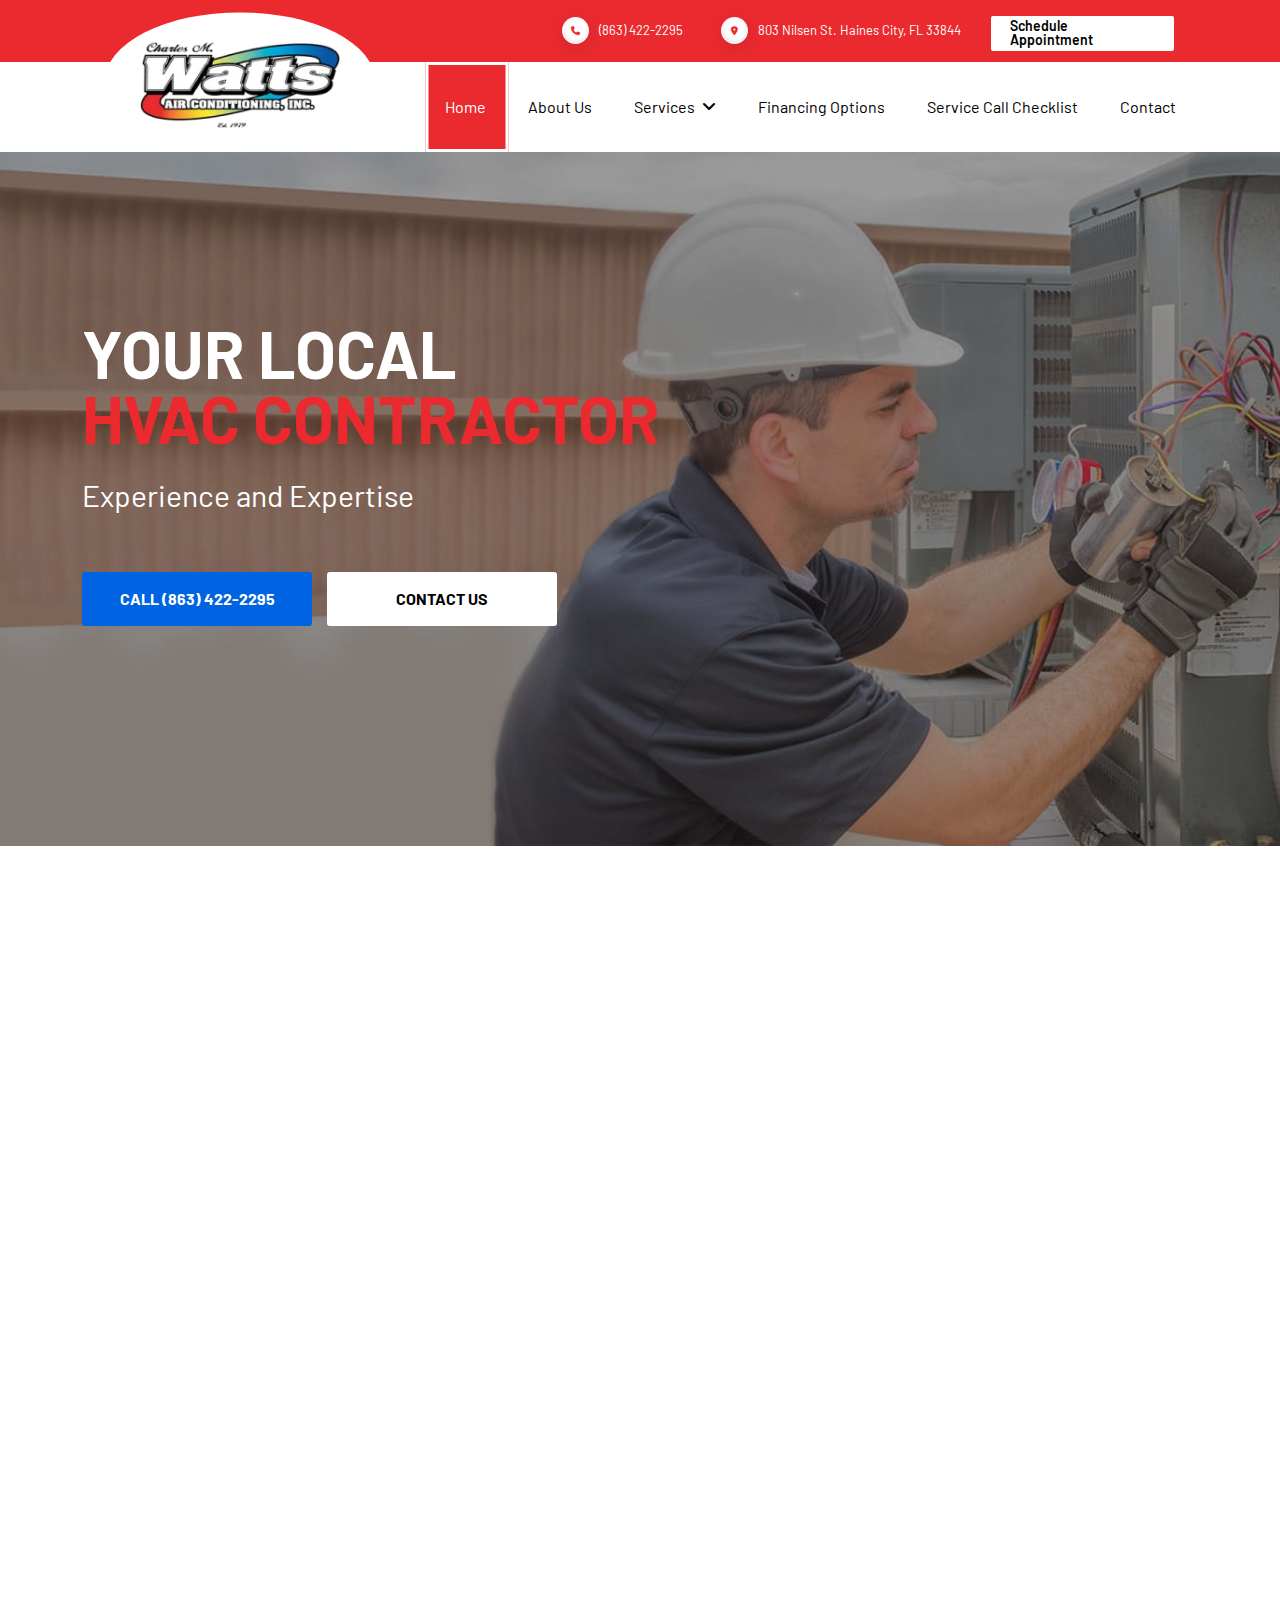
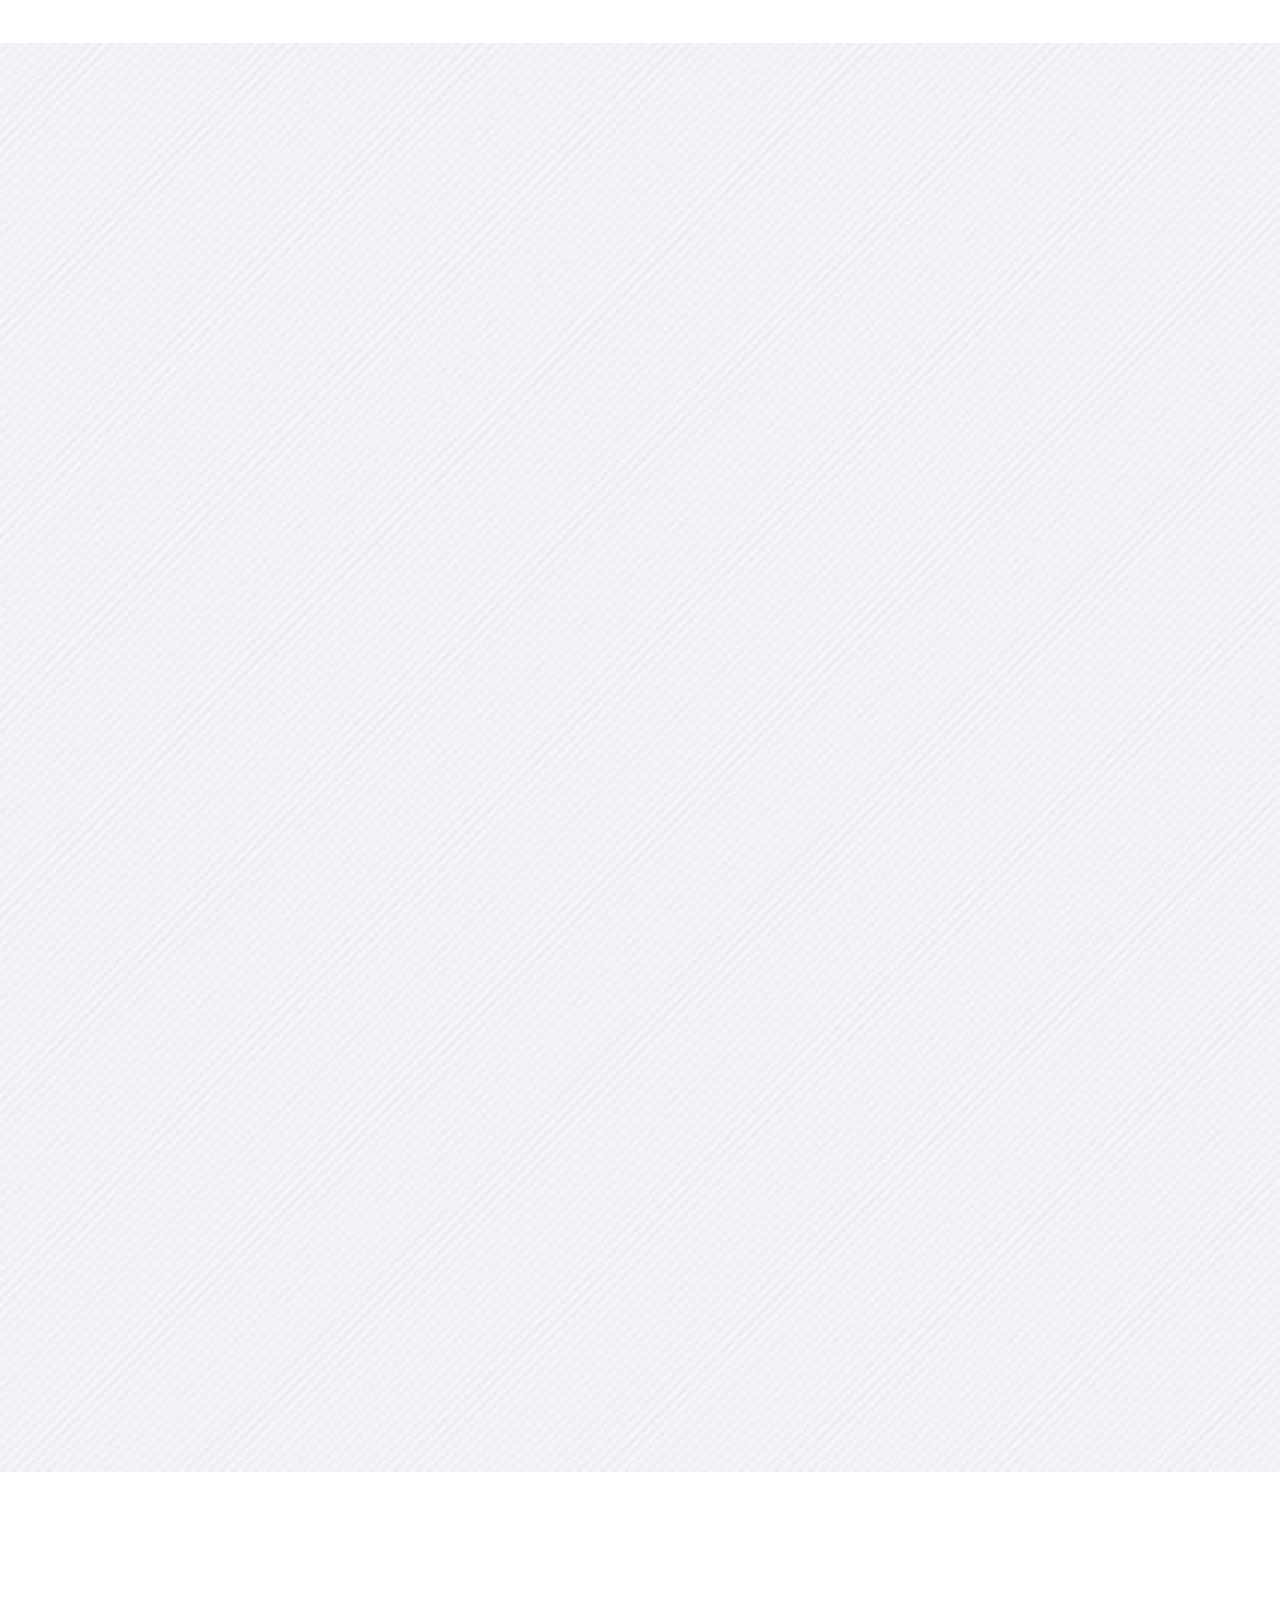
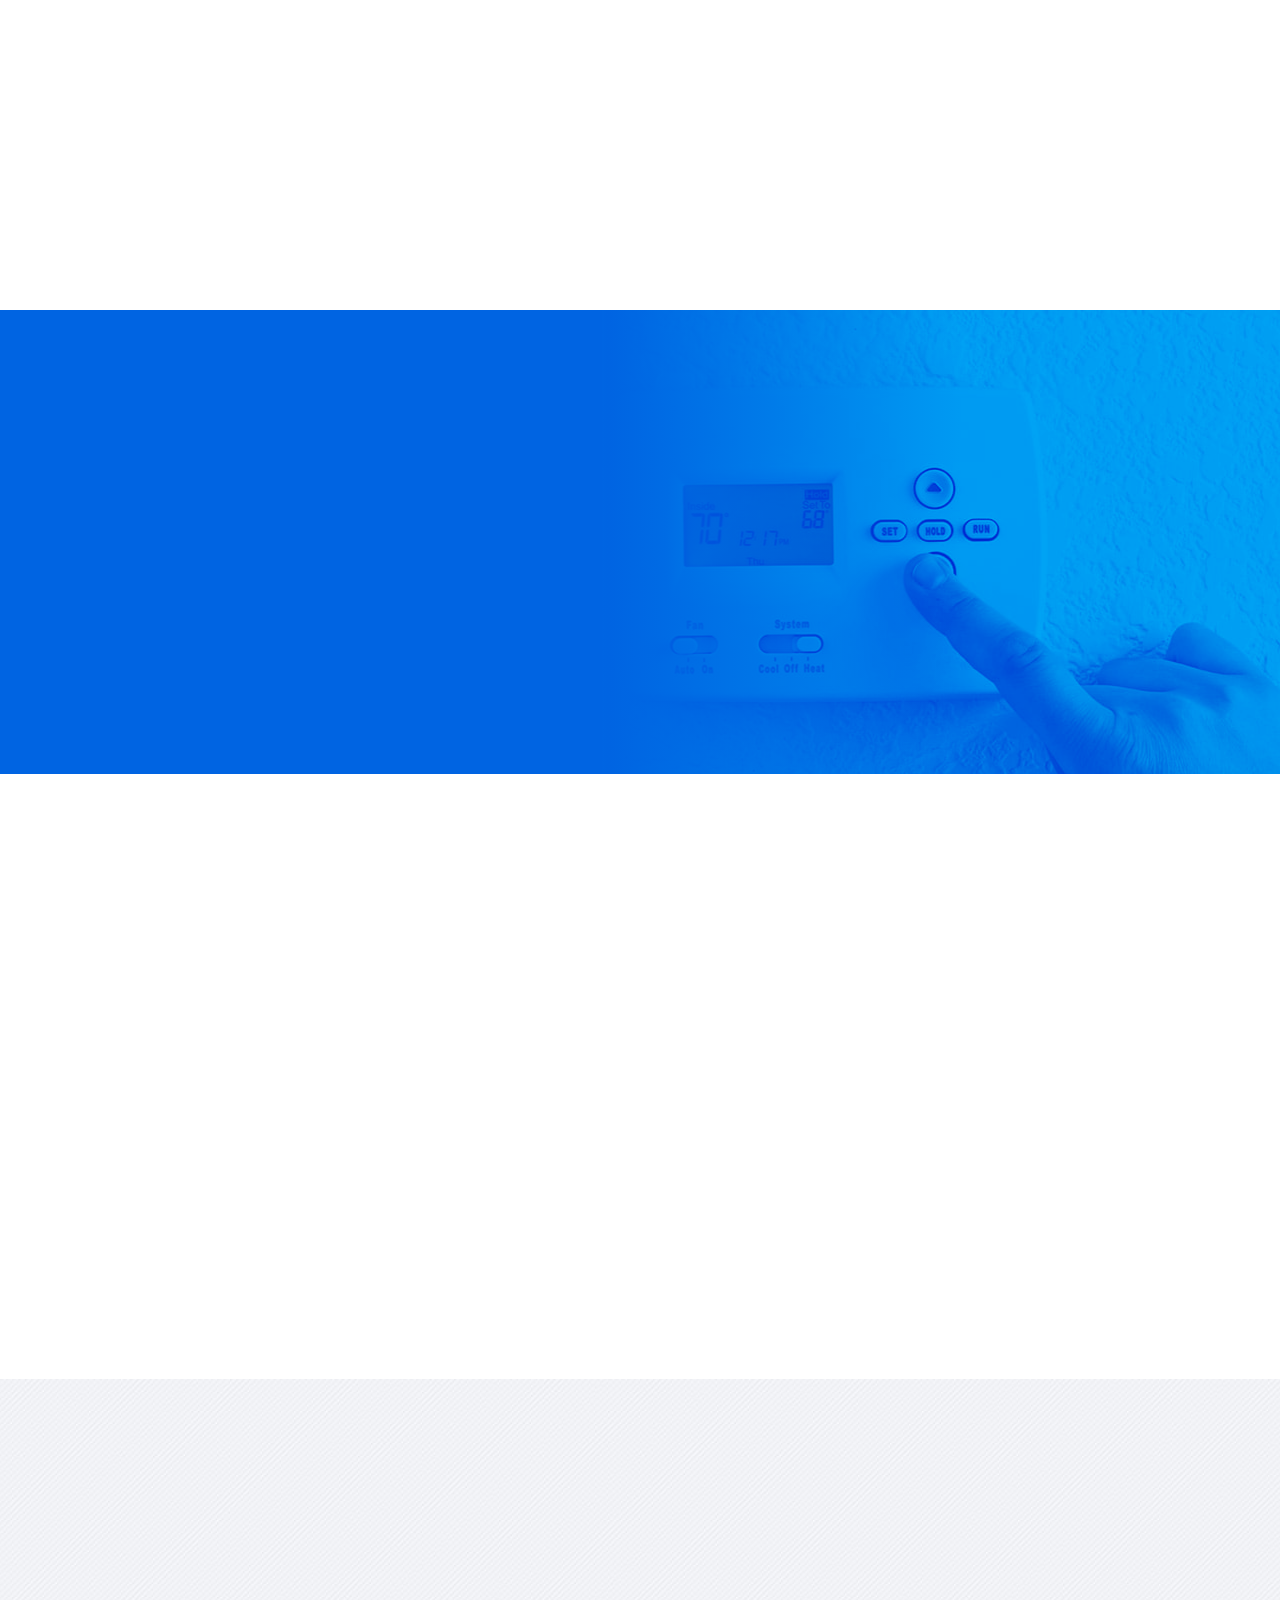
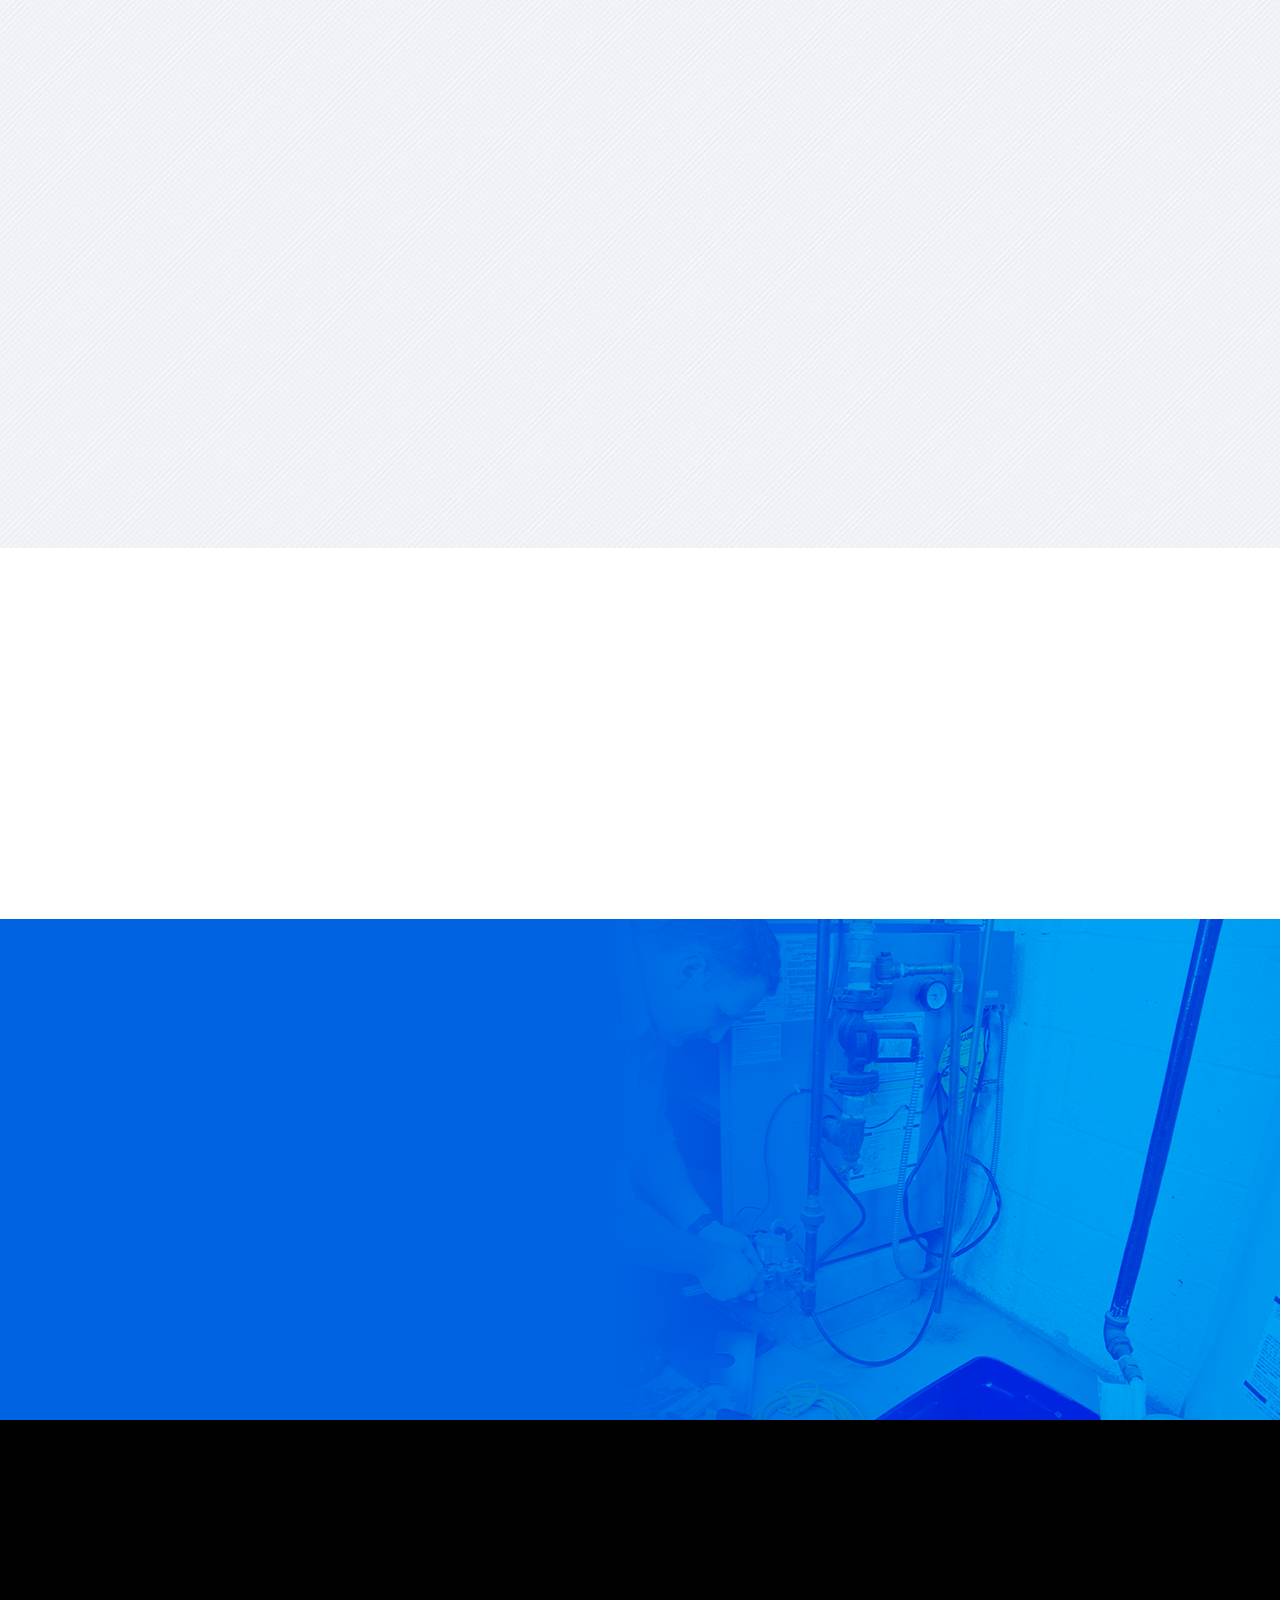
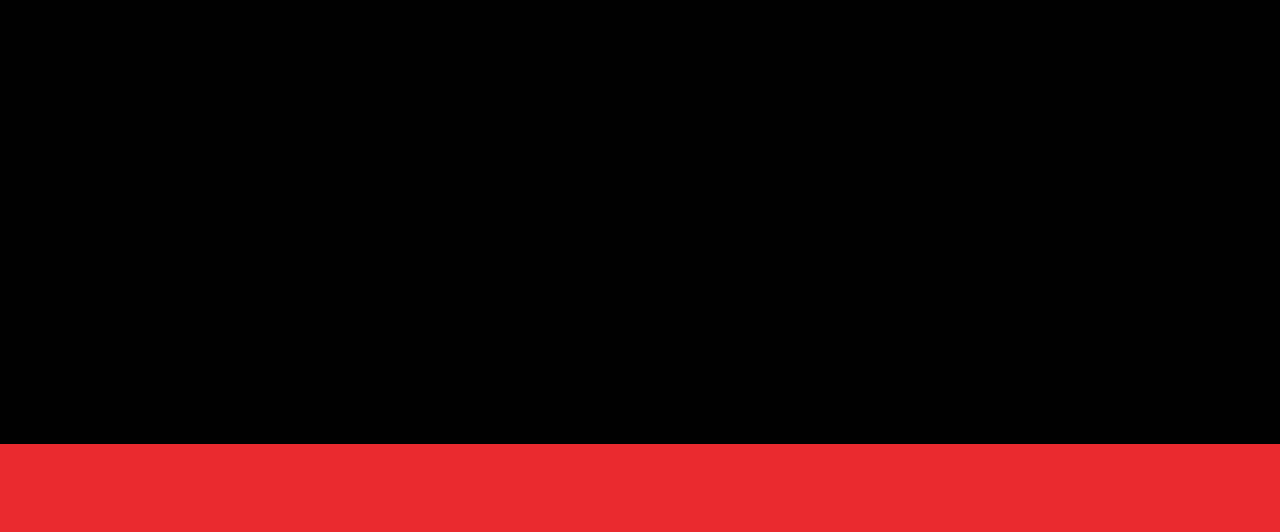
<file: index.html>
<!DOCTYPE html>
<html lang="en">

<head>
    <meta charset="UTF-8">
    <meta http-equiv="X-UA-Compatible" content="IE=edge">
    <meta name="viewport" content="width=device-width, initial-scale=1.0">
    <title>CM Watts Air Conditioning</title>

    <!-- favicon -->
    <link rel="shortcut icon" href="assets/images/Favicon.png" type="image/x-icon">

    <!-- wow animation css file -->
    <link rel="stylesheet" href="assets/css/animate.css">

    <!-- link slick css file -->
    <link rel="stylesheet" href="assets/css/slick.css">
    <link rel="stylesheet" href="assets/css/slick-theme.css">

    <!-- fancybox css file -->
    <link rel="stylesheet" href="assets/css/jquery.fancybox.min.css">

    <!-- link font awesome file -->
    <link rel="stylesheet" href="assets/css/all.min.css">

    <!-- bootstrap css file -->
    <link rel="stylesheet" href="assets/css/bootstrap.min.css">

    <!-- link css file -->
    <link rel="stylesheet" href="assets/css/style.css">

</head>

<body>

    <!-- header section start -->
    <header class="main-header">
        <div class="top-header for-des">
            <div class="container">
                <div class="row">
                    <div class="col-lg-12">
                        <div class="top-header-contant">
                            <ul class="contact-info">
                                <li>
                                    <a href="tel:863422-2295" title="(863) 422-2295">
                                        <span class="contact-info-icon">
                                            <i class="fa-solid fa-phone"></i>
                                        </span>
                                        <span class="contact-info-text">(863) 422-2295</span></a>
                                </li>
                                <li>
                                    <a href="https://goo.gl/maps/gAZRR4ZkpYkbTrLZ8" target="_blank" title="803 Nilsen St. Haines City, FL 33844">
                                        <span class="contact-info-icon"><i class="fa-solid fa-location-dot"></i>
                                        </span>
                                        <span class="contact-info-text">803 Nilsen St. Haines City, FL 33844</span>
                                    </a>
                                </li>
                            </ul>
                            <div class="top-header-btn">
                                <a href="#" title="Schedule Appointment" class="sec-btn white-btn xl-btn">Schedule
                                    Appointment</a>
                            </div>
                        </div>
                    </div>
                </div>
            </div>
        </div>
        <div class="bottom-header">
            <div class="container">
                <div class="row align-items-center">
                    <div class="col-lg-3">
                        <div class="site-logo">
                            <a href="index.html" title="CM Watts Air Conditioning">
                                <img src="assets/images/logo-header.png" alt="site-logo">
                            </a>
                        </div>
                    </div>
                    <div class="col-lg-9">
                        <div class="nav-right">
                            <div class="call-mob for-mob">
                                <a href="tel:863422-2295" title="(863) 422-2295">
                                    <span class="call-mob-icon"
                                        style="-webkit-mask-image: url('assets/images/call.svg');"></span>
                                </a>
                            </div>
                            <button class="menu-toggle for-mob"><span></span> <span></span></button>
                            <nav>
                                <ul class="main-menu">
                                    <li class="page-active"><a href="index.html" title="Home">Home</a></li>
                                    <li><a href="about.html" title="About Us">About Us</a></li>
                                    <li class="dropdown-nav-item">
                                        <a href="#" title="Services">Services<i class="fa-solid fa-angle-down"></i></a>
                                        <ul class="sub-menu">
                                            <li><a href="air-conditioning-services.html">Air Condition Services</a></li>
                                            <li><a href="heating-services.html">Heating Services</a></li>
                                            <li><a href="indoor-air-quality-solutions.html">Indoor Air Quality
                                                    Solutions</a></li>
                                        </ul>
                                    </li>
                                    <li><a href="financing-options.html" title="Financing Options">Financing Options</a>
                                    </li>
                                    <li><a href="service-call-checklist.html" title="Service Call Checklist">Service
                                            Call Checklist</a></li>
                                    <li><a href="contact.html" title="Contact">Contact</a></li>
                                </ul>
                            </nav>
                        </div>
                    </div>
                </div>
            </div>
        </div>

    </header>
    <!-- header section end -->

    <!-- main banner section start -->
    <section class="main-banner back-image" style="background-image: url(./assets/images/main-banner.jpg);">
        <div class="container container-big">
            <div class="row">
                <div class="col-lg-7">
                    <div class="main-banner-contant white-text">
                        <h1 class="h1-title wow fadeInUp">Your Local <span>HVAC Contractor</span></h1>
                        <h5 class="h5-title  wow fadeInUp">Experience and Expertise</h5>
                        <div class="banner-btn  wow fadeInUp">
                            <a href="tel:863422-2295" title="call (863) 422-2295" class="sec-btn">call (863)
                                422-2295</a>
                            <a href="contact.html" title="Contact Us" class="sec-btn white-btn">Contact Us</a>
                        </div>
                    </div>
                </div>
            </div>
        </div>
    </section>
    <!-- main banner section end -->

    <!-- about section start -->
    <section class="about-sec">
        <div class="container container-big">
            <div class="row align-items-center">
                <div class="col-lg-6 wow fadeInLeft">
                    <div class="common-image">
                        <img src="assets/images/about-image.jpg" alt="about-image">
                    </div>
                </div>
                <div class="col-lg-6  wow fadeInRight">
                    <div class="common-text">
                        <div class="sec-title">
                            <h2 class="h2-title">about <span>us</span></h2>
                        </div>
                        <p>Established in 1979, Charles M Watts Air Conditioning, Inc, is a family owned and operated
                            business proudly serving the Ridge Area for four decades and counting. We still operate from
                            our founder's original facility, located at 803 Nilsen Street, Haines City, FL.</p>
                        <div class="about-contant-btn">
                            <a href="about.html" title="Learn More" class="sec-btn sm-btn">Learn more</a>
                        </div>
                    </div>
                </div>
            </div>
        </div>
    </section>
    <!-- about section end -->

    <!-- services section start -->
    <section class="services back-image" style="background-image: url(./assets/images/service-bg.jpg);">
        <div class="container container-big">
            <div class="row">
                <div class="col-lg-12 wow fadeInUp">
                    <div class="sec-title">
                        <h2 class="h2-title">Our featured <span>services</span></h2>
                    </div>
                </div>
            </div>
            <div class="services-contant-box-part">
                <div class="row" id="pills-tab" role="tablist">
                    <div class="col-lg-4 wow fadeInUp" role="presentation">
                        <div class="services-box active" id="pills-home-tab" data-bs-toggle="pill"
                            data-bs-target="#pills-home" role="tab" aria-controls="pills-home" aria-selected="true">
                            <div class="service-icon">
                                <img src="assets/images/air-condition-icon.svg" class="hover-img" alt="service-icon">
                                <img src="assets/images/air-condition-icon-black.svg" class="defult-img"
                                    alt="service-icon">
                            </div>
                            <h4 class="h4-title">air conditioning</h4>
                        </div>

                    </div>
                    <div class="col-lg-4 wow fadeInUp" role="presentation">
                        <div class="services-box" id="pills-profile-tab" data-bs-toggle="pill"
                            data-bs-target="#pills-profile" type="button" role="tab" aria-controls="pills-profile"
                            aria-selected="false">
                            <div class="service-icon">
                                <img src="assets/images/home-lock-icon.svg" class="defult-img" alt="service-icon">
                                <img src="assets/images/home-lock-icon-white.svg" class="hover-img" alt="service-icon">
                            </div>
                            <h4 class="h4-title">heating servuces</h4>
                        </div>
                    </div>
                    <div class="col-lg-4 wow fadeInUp" role="presentation">
                        <div class="services-box" id="pills-contact-tab" data-bs-toggle="pill"
                            data-bs-target="#pills-contact" type="button" role="tab" aria-controls="pills-contact"
                            aria-selected="false">
                            <div class="service-icon">
                                <img src="assets/images/indoor-air-icon.svg" class="defult-img" alt="service-icon">
                                <img src="assets/images/indoor-air-icon-white.svg" class="hover-img" alt="service-icon">
                            </div>
                            <h4 class="h4-title">indoor air quality</h4>
                        </div>
                    </div>
                </div>
            </div>

            <div class="row tab-content" id="pills-tabContent">
                <div class="col-lg-12 wow fadeInUp tab-pane fade show active" id="pills-home" role="tabpanel"
                    aria-labelledby="pills-home-tab" tabindex="0">
                    <div class="services-bottom-box services-inner-left-contant">
                        <div class="tab-image">
                            <div class="services-bottom-box-image back-image"
                                style="background-image: url(./assets/images/services-image.jpg);">
                            </div>
                        </div>
                        <div class="services-img-inner-contant">
                            <h3 class="h3-title">air conditioning <span>services</span></h3>
                            <p>Established in 1979, Charles M Watts Air Conditioning, Inc, is a family owned and
                                operated business proudly serving the Ridge Area for four decades and counting. We still
                                operate from our founder's original facility, located at 803 Nilsen Street, Haines City,
                                FL.</p>
                            <a href="air-conditioning-services.html" title="Service Details"
                                class="services-detail-link">Service Details<i class="fa-solid fa-arrow-right"></i></a>
                        </div>
                    </div>
                </div>

                <div class="col-lg-12 wow fadeInUp tab-pane fade" id="pills-profile" role="tabpanel"
                    aria-labelledby="pills-profile-tab" tabindex="0">
                    <div class="services-bottom-box">
                        <div class="tab-image">
                            <div class="services-bottom-box-image back-image"
                                style="background-image: url(./assets/images/services-banner-image02.jpg);">
                            </div>
                        </div>
                        <div class="services-img-inner-contant">
                            <h3 class="h3-title"> HEATING <span>services</span></h3>
                            <p>We offer quality heating solutions to homeowners and business people alike, leveraging
                                experience and expertise. From heater installation and repair
                                to furnace cleaning and maintenance, we do it all!</p>
                            <a href="heating-services.html" title="Service Details" class="services-detail-link">Service
                                Details<i class="fa-solid fa-arrow-right"></i></a>
                        </div>
                    </div>
                </div>

                <div class="col-lg-12 wow fadeInUp tab-pane fade" id="pills-contact" role="tabpanel"
                    aria-labelledby="pills-contact-tab" tabindex="0">
                    <div class="services-bottom-box">
                        <div class="tab-image">
                            <div class="services-bottom-box-image back-image"
                                style="background-image: url(./assets/images/services-banner-image03.jpg);">
                            </div>
                        </div>
                        <div class="services-img-inner-contant">
                            <h3 class="h3-title">Indoor Air Quality<span>services</span></h3>
                            <p>A wide array of efficient indoor air quality solutions, reducing the negative health
                                effects caused by dust, mold, pollen, or chemicals. We install air purifiers, clean your
                                filters, and inspect your air ducts, keeping the occupants of your home or office
                                healthy, safe, and productive!</p>
                            <a href="indoor-air-quality-solutions.html" title="Service Details"
                                class="services-detail-link">Service Details<i class="fa-solid fa-arrow-right"></i></a>
                        </div>
                    </div>
                </div>
            </div>

        </div>
    </section>
    <!-- services section end -->

    <!-- hvac financing option section start -->
    <section class="havc-financing-option">
        <div class="container">
            <div class="row justify-content-center">
                <div class="col-lg-8 wow fadeInUp">
                    <div class="havc-financing-option-contant">
                        <div class="sec-title">
                            <h2 class="h2-title"><span>hvac</span> financing options</h2>
                        </div>
                        <p>We believe that air conditioning products or services should be accessible to everyone, and
                            remain committed to helping you choose an appropriate payment method.</p>
                        <div class="havc-financing-option-btn">
                            <a href="financing-options.html" class="sec-btn red-btn" title="Contact Us">Contact Us</a>
                        </div>
                    </div>
                </div>
            </div>
        </div>
    </section>
    <!-- hvac financing option section end -->

    <!-- Services Call Checklist section start -->
    <section class="services-call-checklist">
        <div class="services-call-bg back-image"
            style="background-image: url(./assets/images/services-call-checklist-bg-image.jpg);"></div>
        <div class="sec-wp">
            <div class="container">
                <div class="row align-content-center">
                    <div class="col-lg-5 wow fadeInLeft">
                        <div class="services-call-contant white-text">
                            <div class="sec-title">
                                <h2 class="h2-title">services call checklist</h2>
                            </div>
                            <h5 class="h5-title">Here’s a short list of items you should go through before placing a
                                call with your HVAC contractor:</h5>
                            <div class="left-yellow-arrow">
                                <img src="assets/images/left-yellow-arow.svg" alt="left-yellow-arrow">
                            </div>
                        </div>
                    </div>
                    <div class="col-lg-7 wow fadeInRight">
                        <div class="services-call-middle-contant">
                            <ul class="call-checklist white-text">
                                <li><i class="fa-solid fa-circle"></i><span>Check Thermostat</span></li>
                                <li><i class="fa-solid fa-circle"></i><span>Check Batteries</span></li>
                                <li><i class="fa-solid fa-circle"></i><span>Check Air Filter</span></li>
                                <li><i class="fa-solid fa-circle"></i><span>Check Circuit Breakers</span></li>
                                <li><i class="fa-solid fa-circle"></i><span>Adjust Air Vents</span></li>
                                <li><i class="fa-solid fa-circle"></i><span>Check for Power Outages</span></li>
                            </ul>
                            <div class="call-checklist-btn">
                                <a href="service-call-checklist.html" title="Learn More" class="sec-btn black-btn">Learn
                                    More</a>
                            </div>
                        </div>
                    </div>
                </div>
            </div>
        </div>
    </section>
    <!-- Services Call Checklist section end -->

    <!-- our letest praise section start -->
    <section class="our-latest-praise">
        <div class="container container-big">
            <div class="row">
                <div class="col-lg-12  wow fadeInUp">
                    <div class="sec-title">
                        <h2 class="h2-title"><span>our</span> Latest praise</h2>
                    </div>
                </div>
            </div>
            <div class="row latest-praise-testimonials-slider wow fadeInUp">
                <div class="col-lg-6">
                    <div class="latest-praise-testimonials-box">
                        <div class="latest-praise-testimonials-name-icon">
                            <h6>Edward Ortwein</h6>
                            <div class="latest-praise-testimonials-icon">
                                <i class="fa-solid fa-quote-right"></i>
                            </div>
                        </div>
                        <div class="latest-praise-testimonials-info">
                            <p>Highly recommend this company. They responded to our needs immediately as we had just
                                moved here in May and needed a new a/c unit. They met our needs and installed the
                                same day. We will continue to use them-100% satisfied. Customer service and billing
                                departments are exceptional in May and needed a new a/c unit. They met our needs and
                                installed the
                                same day. We will continue to use them-100% satisfied. Customer service and billing
                                departments are.
                                Thank you!</p>
                        </div>
                    </div>
                </div>
                <div class="col-lg-6">
                    <div class="latest-praise-testimonials-box">
                        <div class="latest-praise-testimonials-name-icon">
                            <h6>London Watkins</h6>
                            <div class="latest-praise-testimonials-icon">
                                <i class="fa-solid fa-quote-right"></i>
                            </div>
                        </div>
                        <div class="latest-praise-testimonials-info">
                            <p>David serviced our old air conditioner some years ago, and today he serviced the new one.
                                He is knowledgeable about his product, courteous, and quick. We appreciate his. serviced
                                our old air conditioner some years ago, and today he serviced the new one.
                                He is knowledgeable in May and needed a new a/c unit. They met our needs and installed
                                the
                                same day. We will continue to use them-100% satisfied. Customer service and billing
                                departments are about his product, courteous, and quick. We appreciate his
                                assistance.</p>
                        </div>
                    </div>
                </div>
                <div class="col-lg-6">
                    <div class="latest-praise-testimonials-box">
                        <div class="latest-praise-testimonials-name-icon">
                            <h6>Michael Dorsey</h6>
                            <div class="latest-praise-testimonials-icon">
                                <i class="fa-solid fa-quote-right"></i>
                            </div>
                        </div>
                        <div class="latest-praise-testimonials-info">
                            <p>Their technician contacted to confirm my appointment and to let me know he was on his
                                way. He started working on my maintenance service. I appreciate that he wore boot
                                coverings and in May and needed a new a/c unit. They met our needs and installed the
                                same day. We will continue to use them-100% satisfied. Customer service and billing
                                departments are stated that my system is in good working order and ready for the heating
                                season.</p>
                        </div>
                    </div>
                </div>
            </div>
        </div>
    </section>
    <!-- our letest praise section end -->

    <!-- our gallery section start -->
    <section class="our-gallery back-image" style="background-image: url(./assets/images/service-bg.jpg);">
        <div class="container container-big">
            <div class="row">
                <div class="col-lg-12 wow fadeInUp">
                    <div class="sec-title">
                        <h2 class="h2-title"><span>our</span> gallery</h2>
                    </div>
                </div>
            </div>
            <div class="row gallery-testimonial-slider wow fadeInUp">
                <div class="col-lg-3">
                    <div class="gallery-testimonial-box">
                        <div class="gallery-testimonial-image">
                            <img src="assets/images/gallery-img-1.jpg" alt="gallery-testimonial-image"
                                data-fancybox="gallery">
                        </div>
                    </div>
                </div>
                <div class="col-lg-3">
                    <div class="gallery-testimonial-box">
                        <div class="gallery-testimonial-image">
                            <img src="assets/images/gallery-img-2.jpg" alt="gallery-testimonial-image"
                                data-fancybox="gallery">
                        </div>
                    </div>
                </div>
                <div class="col-lg-3">
                    <div class="gallery-testimonial-box">
                        <div class="gallery-testimonial-image">
                            <img src="assets/images/gallery-img-2.jpg" alt="gallery-testimonial-image"
                                data-fancybox="gallery">
                        </div>
                    </div>
                </div>
                <div class="col-lg-3">
                    <div class="gallery-testimonial-box">
                        <div class="gallery-testimonial-image">
                            <img src="assets/images/gallery-img-3.jpg" alt="gallery-testimonial-image"
                                data-fancybox="gallery">
                        </div>
                    </div>
                </div>
                <div class="col-lg-3">
                    <div class="gallery-testimonial-box">
                        <div class="gallery-testimonial-image">
                            <img src="assets/images/gallery-img-1.jpg" alt="gallery-testimonial-image"
                                data-fancybox="gallery">
                        </div>
                    </div>
                </div>
                <div class="col-lg-3">
                    <div class="gallery-testimonial-box">
                        <div class="gallery-testimonial-image">
                            <img src="assets/images/gallery-img-5.jpg" alt="gallery-testimonial-image"
                                data-fancybox="gallery">
                        </div>
                    </div>
                </div>
                <div class="col-lg-3">
                    <div class="gallery-testimonial-box">
                        <div class="gallery-testimonial-image">
                            <img src="assets/images/gallery-img-3.jpg" alt="gallery-testimonial-image"
                                data-fancybox="gallery">
                        </div>
                    </div>
                </div>
                <div class="col-lg-3">
                    <div class="gallery-testimonial-box">
                        <div class="gallery-testimonial-image">
                            <img src="assets/images/gallery-img-1.jpg" alt="gallery-testimonial-image"
                                data-fancybox="gallery">
                        </div>
                    </div>
                </div>
                <div class="col-lg-3">
                    <div class="gallery-testimonial-box">
                        <div class="gallery-testimonial-image">
                            <img src="assets/images/gallery-img-4.jpg" alt="gallery-testimonial-image"
                                data-fancybox="gallery">
                        </div>
                    </div>
                </div>
                <div class="col-lg-3">
                    <div class="gallery-testimonial-box">
                        <div class="gallery-testimonial-image">
                            <img src="assets/images/gallery-img-2.jpg" alt="gallery-testimonial-image"
                                data-fancybox="gallery">
                        </div>
                    </div>
                </div>
            </div>
        </div>
    </section>
    <!-- our gallery section end -->

    <!-- row-cols-sm-3 row-cols-2 -->

    <!-- brand we work with section start -->
    <section class="brand-we-work">
        <div class="container container-big">
            <div class="row">
                <div class="col-lg-12 wow fadeInUp">
                    <div class="sec-title">
                        <h2 class="h2-title"><span>brand</span> we work with</h2>
                    </div>
                </div>
            </div>
            <div class="row brand-testimonial-slider">
                <div class="col-lg-2 wow fadeInUp">
                    <div class="brand-image">
                        <img src="assets/images/FAACA-brand-1.png" alt="brand-image">
                    </div>
                </div>
                <div class="col-lg-2 wow fadeInUp">
                    <div class="brand-image">
                        <img src="assets/images/ACCA-brand-2.png" alt="brand-image">
                    </div>
                </div>
                <div class="col-lg-2 wow fadeInUp">
                    <div class="brand-image">
                        <img src="assets/images/RAACA-brand-3.png" alt="brand-image">
                    </div>
                </div>
                <div class="col-lg-2 wow fadeInUp">
                    <div class="brand-image">
                        <img src="assets/images/Carrier-brand-4.png" alt="brand-image">
                    </div>
                </div>
                <div class="col-lg-2 wow fadeInUp">
                    <div class="brand-image">
                        <img src="assets/images/york-brand-5.png" alt="brand-image">
                    </div>
                </div>
            </div>
        </div>
    </section>
    <!-- brand we work with section end -->

    <!-- Looking For New Adition section start -->
    <section class="looking-for-adition">
        <div class="looking-for-adition-bg-image back-image"
            style="background-image: url(./assets/images/looking-for-adition-img.jpg);"></div>
        <div class="sec-wp">
            <div class="container container-big">
                <div class="row">
                    <div class="col-lg-7 wow fadeInUp">
                        <div class="looking-for-adition-contant white-text">
                            <div class="sec-title">
                                <h2 class="h2-title">looking for new additions</h2>
                            </div>
                            <h5 class="h5-title">Charles M. Watts Air Conditioning, Inc, is always looking for new
                                additions
                                to its growing team of HVAC experts. Send in your application using the form below.</h5>
                            <div class="looking-for-adition-contant-btn">
                                <a href="#" title="Apply Now" class="sec-btn red-btn">Apply Now</a>
                            </div>
                        </div>
                    </div>
                </div>
            </div>
        </div>
    </section>
    <!-- Looking For New Adition section end -->

    <!-- main-footerc start -->
    <footer class="main-footer">
        <div class="main-top-footer">
            <div class="container">
                <div class="row">
                    <div class="col-lg-3 wow fadeInLeft">
                        <div class="fooeter-left">
                            <div class="footer-logo">
                                <a href="index.html" title="CM Watts Air Conditioning">
                                    <img src="assets/images/footer-logo.png" alt="footer-logo">
                                </a>
                            </div>
                            <p>Your local HVAC contractor, family owned and operated, proudly serving the Ridge Area for
                                four decades and counting.</p>
                        </div>
                    </div>
                    <div class="col-lg-2 wow fadeInUp">
                        <div class="footer-contact-info">
                            <h6>Contacts</h6>
                            <ul class="contact-info-2">
                                <li><a href="mailto:info@wattsac.com" title="info@wattsac.com">
                                        <span class="contact-info-2-icon"><i class="fa-solid fa-envelope"></i></span>
                                        <span class="contact-info-2-text">info@wattsac.com</span>
                                    </a>
                                </li>
                                <li><a href="tel:863422-2295" title="(863) 422-2295">
                                        <span class="contact-info-2-icon"><i class="fa-solid fa-phone"></i></span>
                                        <span class="contact-info-2-text">(863) 422-2295</span>
                                    </a>
                                </li>
                                <li><a href="https://goo.gl/maps/gAZRR4ZkpYkbTrLZ8" target="_blank" title="803 Nilsen St Haines City, FL 33844">
                                        <span class="contact-info-2-icon"><i
                                                class="fa-solid fa-location-dot"></i></span>
                                        <span class="contact-info-2-text">803 Nilsen St <span>Haines City, FL
                                                33844</span></span>
                                    </a>
                                </li>
                            </ul>
                            <p class="contact-info-2-text">License #CMC056880</p>
                        </div>
                    </div>
                    <div class="col-lg-3 wow fadeInUp">
                        <div class="footer-navigation">
                            <h6>Navigation</h6>
                            <ul class="footer-navigation-list">
                                <li class="page-active"><a href="index.html" title="Home"><i
                                            class="fa-solid fa-angle-right"></i><span>Home</span></a></li>
                                <li><a href="about.html" title="About Us"><i
                                            class="fa-solid fa-angle-right"></i><span>About
                                            Us</span></a></li>
                                <li><a href="financing-options.html" title="Financing Options"><i
                                            class="fa-solid fa-angle-right"></i><span>Financing
                                            Options</span></a></li>
                                <li><a href="service-call-checklist.html" title="Service Call Checklist"><i
                                            class="fa-solid fa-angle-right"></i><span>Service Call
                                            Checklist</span></a></li>
                                <li><a href="contact.html" title="Contact"><i
                                            class="fa-solid fa-angle-right"></i><span>Contact</span></a></li>
                            </ul>
                        </div>
                    </div>
                    <div class="col-lg-4 wow fadeInRight">
                        <div class="footer-form">
                            <form action="">
                                <div class="form-input-group">
                                    <input type="text" class="form-input" placeholder="Name">
                                </div>
                                <div class="form-input-group">
                                    <input type="email" class="form-input" placeholder="Email">
                                </div>
                                <div class="form-input-group">
                                    <input type="text" class="form-input" placeholder="Phone">
                                </div>
                                <div class="form-input-group">
                                    <i class="fa-solid fa-angle-down"></i>
                                    <select name="" class="form-input" id="">
                                        <option value="Service" selected disabled>Service</option>
                                        <option value="1">service-1</option>
                                        <option value="2">service-2</option>
                                        <option value="3">service-3</option>
                                    </select>
                                </div>
                                <div class="form-input-group">
                                    <textarea name="Message" class="form-input" id="" placeholder="Message"></textarea>
                                </div>
                                <div class="form-submit-btn">
                                    <button type="submit" title="Submit" class="sec-btn xs-btn">Submit</button>
                                </div>
                            </form>
                        </div>
                    </div>
                </div>
            </div>
        </div>
        <div class="main-bottom-footer">
            <div class="container">
                <div class="row wow fadeInUp">
                    <div class="col-lg-3">
                        <div class="copy-right-left">
                            <p>&copy; 2022 Charles M. Watts Air Conditioning, Inc</p>
                        </div>
                    </div>
                    <div class="col-lg-4">
                        <div class="copy-right-middle">
                            <p><a href="#" title="Privacy Policy">Privacy Policy</a><span>|</span><a href="#"
                                    title="Terms of Use ">Terms of Use </a><span>|</span><a href="#"
                                    title="Cookie Policy">Cookie Policy</a></p>
                        </div>
                    </div>
                    <div class="col-lg-5">
                        <div class="copy-right-right">
                            <p><a href="#" title="Website Design">Website Design</a>, <a href="#" title="SEO">SEO</a> &
                                <a href="#" title="Online Marketing">Online Marketing</a> by <a href="#"
                                    title="Dotcom Design">Dotcom Design</a>
                            </p>
                        </div>
                    </div>
                </div>
            </div>
        </div>
    </footer>
    <div id="scrolltop">
        <i class="fa-solid fa-angles-up"></i>
    </div>
    <!-- main-footerc end -->





    <!-- jquery js file -->
    <script src="assets/js/code.jquery.com_jquery-3.7.0.min.js"></script>

    <!-- bootstrap js file -->
    <script src="assets/js/bootstrap.min.js"></script>

    <!-- slick js file -->
    <script src="assets/js/slick.min.js"></script>

    <!-- wow animation js file -->
    <script src="assets/js/wow.min.js"></script>

    <!-- fancybox js file -->
    <script src="assets/js/jquery.fancybox.min.js"></script>

    <!-- slick custome js file -->
    <script src="assets/js/custom.js"></script>



</body>

</html>
</file>
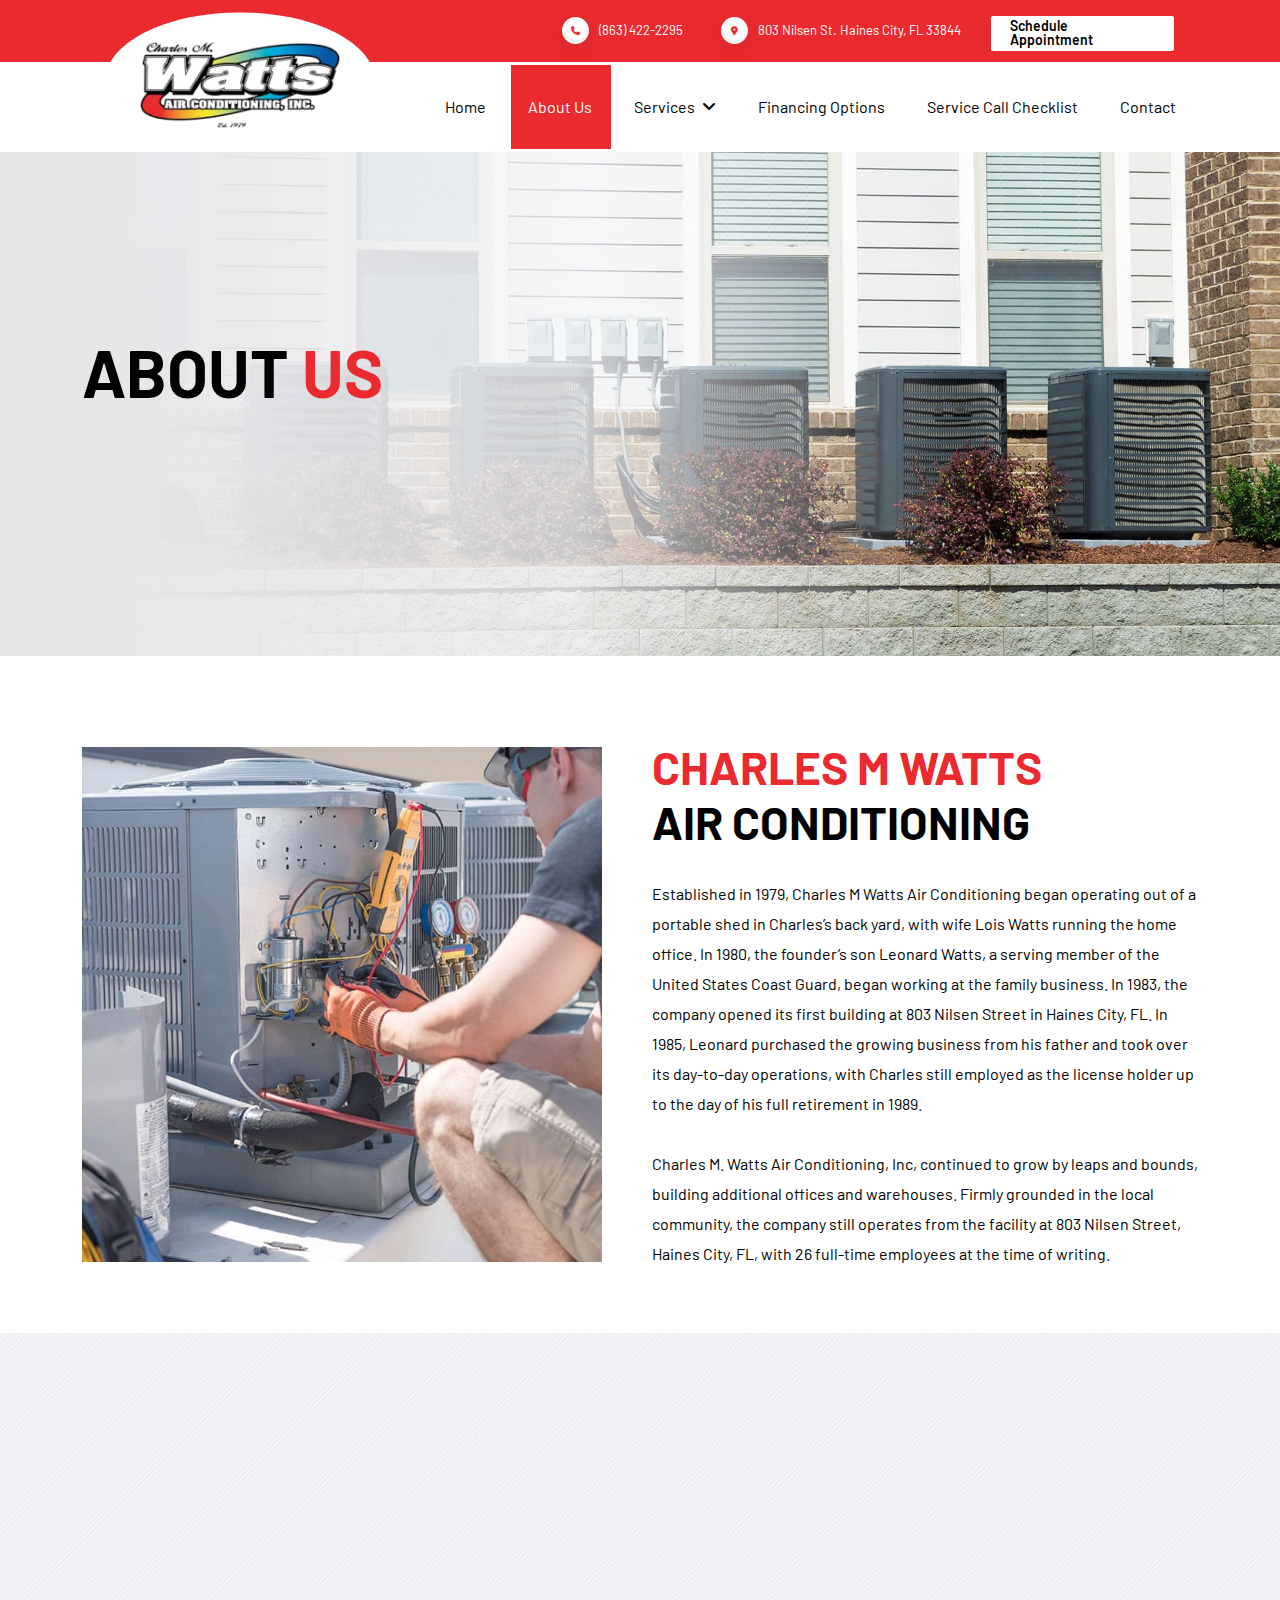
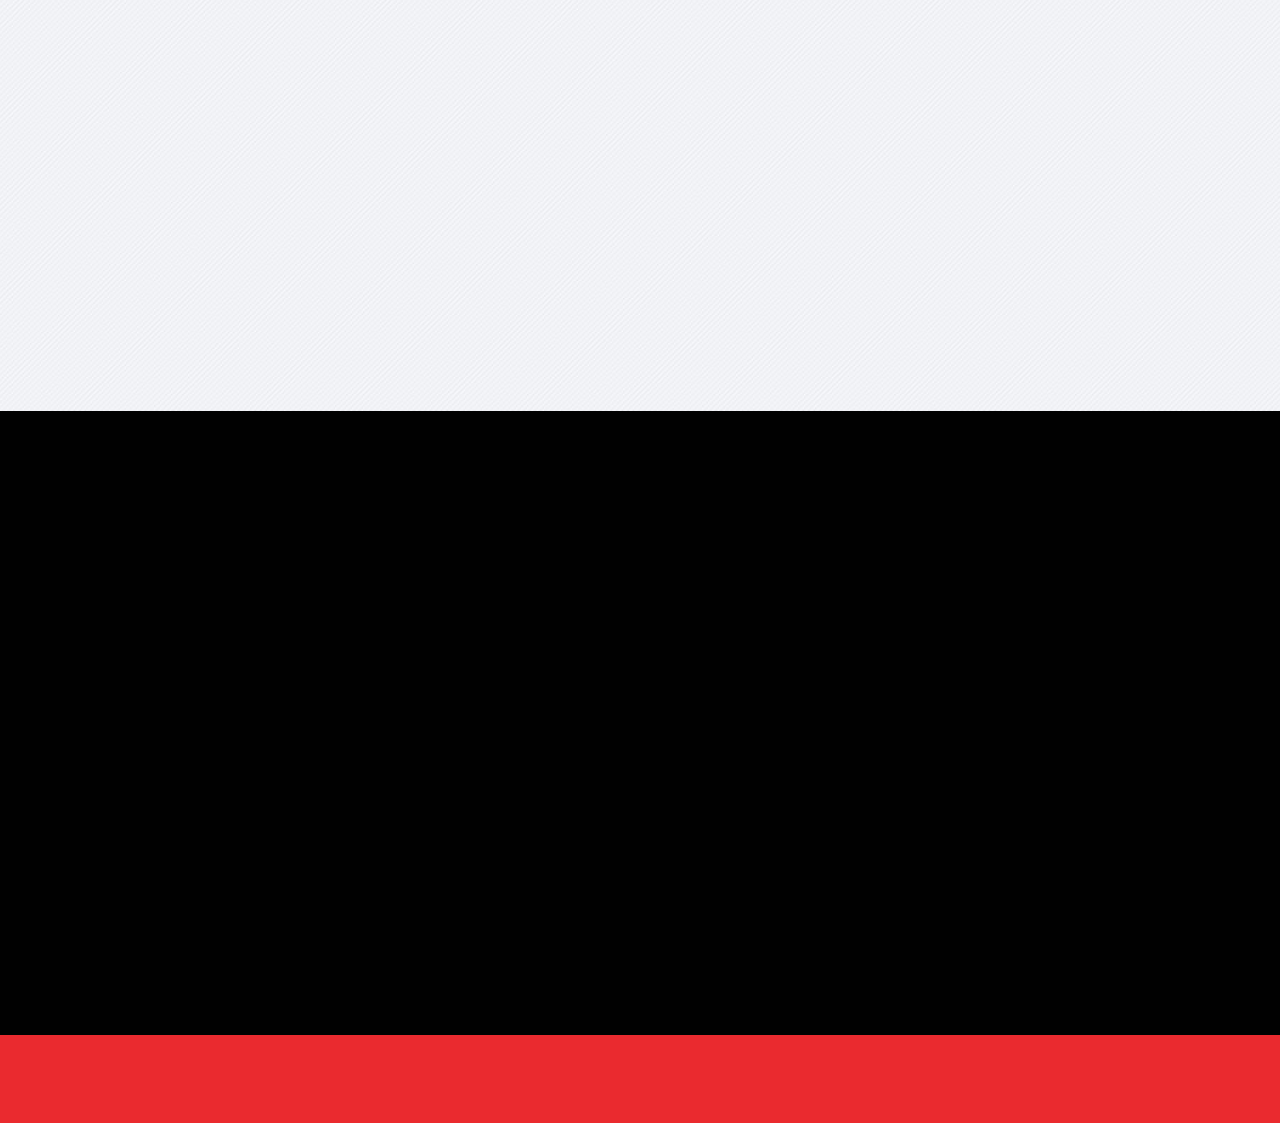
<file: about.html>
<!DOCTYPE html>
<html lang="en">

<head>
    <meta charset="UTF-8">
    <meta http-equiv="X-UA-Compatible" content="IE=edge">
    <meta name="viewport" content="width=device-width, initial-scale=1.0">
    <title>About - CM Watts Air Conditioning</title>

    <!-- favicon -->
    <link rel="shortcut icon" href="assets/images/Favicon.png" type="image/x-icon">

    <!-- wow animation css file -->
    <link rel="stylesheet" href="assets/css/animate.css">

    <!-- link slick css file -->
    <link rel="stylesheet" href="assets/css/slick.css">
    <link rel="stylesheet" href="assets/css/slick-theme.css">

    <!-- fancybox css file -->
    <link rel="stylesheet" href="assets/css/jquery.fancybox.min.css">

    <!-- link font awesome file -->
    <link rel="stylesheet" href="assets/css/all.min.css">

    <!-- bootstrap css file -->
    <link rel="stylesheet" href="assets/css/bootstrap.min.css">

    <!-- link css file -->
    <link rel="stylesheet" href="assets/css/style.css">

</head>

<body>

    <!-- header section start -->
    <header class="main-header">
        <div class="top-header for-des">
            <div class="container">
                <div class="row">
                    <div class="col-lg-12">
                        <div class="top-header-contant">
                            <ul class="contact-info">
                                <li>
                                    <a href="tel:863422-2295" title="(863) 422-2295">
                                        <span class="contact-info-icon">
                                            <i class="fa-solid fa-phone"></i>
                                        </span>
                                        <span class="contact-info-text">(863) 422-2295</span></a>
                                </li>
                                <li>
                                    <a href="https://goo.gl/maps/gAZRR4ZkpYkbTrLZ8" target="_blank" title="803 Nilsen St. Haines City, FL 33844">
                                        <span class="contact-info-icon"><i class="fa-solid fa-location-dot"></i>
                                        </span>
                                        <span class="contact-info-text">803 Nilsen St. Haines City, FL 33844</span>
                                    </a>
                                </li>
                            </ul>
                            <div class="top-header-btn">
                                <a href="#" title="Schedule Appointment" class="sec-btn white-btn xl-btn">Schedule
                                    Appointment</a>
                            </div>
                        </div>
                    </div>
                </div>
            </div>
        </div>
        <div class="bottom-header">
            <div class="container">
                <div class="row align-items-center">
                    <div class="col-lg-3">
                        <div class="site-logo">
                            <a href="index.html" title="CM Watts Air Conditioning">
                                <img src="assets/images/logo-header.png" alt="site-logo">
                            </a>
                        </div>
                    </div>
                    <div class="col-lg-9">
                        <div class="nav-right">
                            <div class="call-mob for-mob">
                                <a href="tel:863422-2295" title="(863) 422-2295">
                                    <span class="call-mob-icon" style="-webkit-mask-image: url('assets/images/call.svg');"></span>
                                </a>
                            </div>
                            <button class="menu-toggle for-mob"><span></span> <span></span></button>
                            <nav>
                                <ul class="main-menu">
                                    <li><a href="index.html" title="Home">Home</a></li>
                                    <li class="page-active"><a href="about.html" title="About Us">About Us</a>
                                    </li>
                                    <li class="dropdown-nav-item">
                                        <a href="#" title="Services">Services<i class="fa-solid fa-angle-down"></i></a>
                                        <ul class="sub-menu">
                                            <li><a href="air-conditioning-services.html">Air Condition Services</a></li>
                                            <li><a href="heating-services.html">Heating Services</a></li>
                                            <li><a href="indoor-air-quality-solutions.html">Indoor Air Quality Solutions</a></li>
                                        </ul>
                                    </li>
                                    <li><a href="financing-options.html" title="Financing Options">Financing Options</a></li>
                                    <li><a href="service-call-checklist.html" title="Service Call Checklist">Service Call Checklist</a></li>
                                    <li><a href="contact.html" title="Contact">Contact</a></li>
                                </ul>
                            </nav>
                        </div>
                    </div>
                </div>
            </div>
        </div>

    </header>
    <!-- header section end -->

    <!-- inner banner section start -->
    <section class="inner-banner back-image"
        style="background-image: url(./assets/images/inner-banner-about.jpg);">
        <div class="sec-wp">
            <div class="container container-medium">
                <div class="row">
                    <div class="col-lg-12">
                        <div class="inner-banner-contant">
                            <h1 class="h1-title wow fadeInUp">About <span> Us</span></h1>
                        </div>
                    </div>
                </div>
            </div>
        </div>
    </section>
    <!-- inner banner section end -->

     <!-- about-page section start -->
     <section class="about-page-sec">
        <div class="container container-medium">
            <div class="row align-items-center">
                <div class="col-lg-6 wow fadeInLeft">
                    <div class="common-image">
                        <img src="assets/images/about-image.jpg" alt="about-image">
                    </div>
                </div>
                <div class="col-lg-6 wow fadeInRight">
                    <div class="common-text">
                        <div class="sec-title">
                            <h2 class="h2-title"><span>Charles M Watts</span> Air Conditioning</h2>
                        </div>
                        <p>Established in 1979, Charles M Watts Air Conditioning began operating out of a portable shed
                            in Charles’s back yard, with wife Lois Watts running the home office. In 1980, the founder’s
                            son Leonard Watts, a serving member of the United States Coast Guard, began working at the
                            family business. In 1983, the company opened its first building at 803 Nilsen Street in
                            Haines City, FL. In 1985, Leonard purchased the growing business from his father and took
                            over its day-to-day operations, with Charles still employed as the license holder up to the
                            day of his full retirement in 1989.</p>
                        <p>Charles M. Watts Air Conditioning, Inc, continued to grow by leaps and bounds, building
                            additional offices and warehouses. Firmly grounded in the local community, the company still
                            operates from the facility at 803 Nilsen Street, Haines City, FL, with 26 full-time
                            employees at the time of writing.</p>
                    </div>
                </div>
            </div>
        </div>
    </section>
    <!-- about-page section end -->

    <!-- About-page-founder section start -->
    <section class="about-page-founder back-image" style="background-image: url(./assets/images/service-bg.jpg);">
        <div class="container container-medium">
            <div class="row align-items-center">
                <div class="col-lg-6 order-2 order-lg-1 wow fadeInLeft">
                    <div class="common-text">
                        <div class="sec-title">
                            <h2 class="h2-title">Our <span>Founder</span></h2>
                        </div>
                        <p>In 1972, after having operated a dairy business for 26 years, Charles M. Watts began working
                            for an HVAC company in Leesburg, FL. Seven years later, he moved to Haines City to be near
                            his aging parents, which is where Charles M. Watts Air Conditioning, Inc was established.
                            Having passed away in 2011, Charles is fondly remembered as a pillar of his community.</p>
                    </div>
                </div>
                <div class="col-lg-6 order-1 order-lg-1 wow fadeInRight">
                    <div class="common-image">
                        <img src="assets/images/about-image-2.jpg" alt="about-page-image">
                    </div>
                </div>
            </div>
        </div>
    </section>
    <!-- About-page-founder section end -->

    <!-- main-footerc start -->
    <footer class="main-footer">
        <div class="main-top-footer">
            <div class="container">
                <div class="row">
                    <div class="col-lg-3 wow fadeInLeft">
                        <div class="fooeter-left">
                            <div class="footer-logo">
                                <a href="index.html" title="CM Watts Air Conditioning">
                                    <img src="assets/images/footer-logo.png" alt="footer-logo">
                                </a>
                            </div>
                            <p>Your local HVAC contractor, family owned and operated, proudly serving the Ridge Area for
                                four decades and counting.</p>
                        </div>
                    </div>
                    <div class="col-lg-2 wow fadeInUp">
                        <div class="footer-contact-info">
                            <h6>Contacts</h6>
                            <ul class="contact-info-2">
                                <li><a href="mailto:info@wattsac.com" title="info@wattsac.com">
                                        <span class="contact-info-2-icon"><i class="fa-solid fa-envelope"></i></span>
                                        <span class="contact-info-2-text">info@wattsac.com</span>
                                    </a>
                                </li>
                                <li><a href="tel:863422-2295" title="(863) 422-2295">
                                        <span class="contact-info-2-icon"><i class="fa-solid fa-phone"></i></span>
                                        <span class="contact-info-2-text">(863) 422-2295</span>
                                    </a>
                                </li>
                                <li><a href="https://goo.gl/maps/gAZRR4ZkpYkbTrLZ8" target="_blank" title="803 Nilsen St Haines City, FL 33844">
                                        <span class="contact-info-2-icon"><i class="fa-solid fa-location-dot"></i></span>
                                        <span class="contact-info-2-text">803 Nilsen St <span>Haines City, FL 33844</span></span>
                                    </a>
                                </li>
                            </ul>
                            <p class="contact-info-2-text">License #CMC056880</p>
                        </div>
                    </div>
                    <div class="col-lg-3 wow fadeInUp">
                        <div class="footer-navigation">
                            <h6>Navigation</h6>
                            <ul class="footer-navigation-list">
                                <li><a href="index.html" title="Home"><i
                                            class="fa-solid fa-angle-right"></i><span>Home</span></a></li>
                                <li class="page-active"><a href="about.html" title="About Us"><i
                                            class="fa-solid fa-angle-right"></i><span>About
                                            Us</span></a></li>
                                <li><a href="financing-options.html" title="Financing Options"><i
                                            class="fa-solid fa-angle-right"></i><span>Financing
                                            Options</span></a></li>
                                <li><a href="service-call-checklist.html" title="Service Call Checklist"><i
                                            class="fa-solid fa-angle-right"></i><span>Service Call
                                            Checklist</span></a></li>
                                <li><a href="contact.html" title="Contact"><i
                                            class="fa-solid fa-angle-right"></i><span>Contact</span></a></li>
                            </ul>
                        </div>
                    </div>
                    <div class="col-lg-4 wow fadeInRight">
                        <div class="footer-form">
                            <form action="">
                                <div class="form-input-group">
                                    <input type="text" class="form-input" placeholder="Name">
                                </div>
                                <div class="form-input-group">
                                    <input type="email" class="form-input" placeholder="Email">
                                </div>
                                <div class="form-input-group">
                                    <input type="text" class="form-input" placeholder="Phone">
                                </div>
                                <div class="form-input-group">
                                    <i class="fa-solid fa-angle-down"></i>
                                    <select name="" class="form-input" id="">
                                        <option value="Service" selected disabled>Service</option>
                                        <option value="1">service-1</option>
                                        <option value="2">service-2</option>
                                        <option value="3">service-3</option>
                                    </select>
                                </div>
                                <div class="form-input-group">
                                    <textarea name="Message" class="form-input" id="" placeholder="Message"></textarea>
                                </div>
                                <div class="form-submit-btn">
                                    <button type="submit" title="Submit" class="sec-btn xs-btn">Submit</button>
                                </div>
                            </form>
                        </div>
                    </div>
                </div>
            </div>
        </div>
        <div class="main-bottom-footer">
            <div class="container">
                <div class="row wow fadeInUp">
                    <div class="col-lg-3">
                        <div class="copy-right-left">
                            <p>&copy; 2022 Charles M. Watts Air Conditioning, Inc</p>
                        </div>
                    </div>
                    <div class="col-lg-4">
                        <div class="copy-right-middle">
                            <p><a href="#" title="Privacy Policy">Privacy Policy</a><span>|</span><a href="#"
                                    title="Terms of Use ">Terms of Use </a><span>|</span><a href="#"
                                    title="Cookie Policy">Cookie Policy</a></p>
                        </div>
                    </div>
                    <div class="col-lg-5">
                        <div class="copy-right-right">
                            <p><a href="#" title="Website Design">Website Design</a>, <a href="#" title="SEO">SEO</a> &
                                <a href="#" title="Online Marketing">Online Marketing</a> by <a href="#"
                                    title="Dotcom Design">Dotcom Design</a>
                            </p>
                        </div>
                    </div>
                </div>
            </div>
        </div>
    </footer>
    <div id="scrolltop">
        <i class="fa-solid fa-angles-up"></i>
    </div>
    <!-- main-footerc end -->




    <!-- jquery js file -->
    <script src="assets/js/code.jquery.com_jquery-3.7.0.min.js"></script>

    <!-- bootstrap js file -->
    <script src="assets/js/bootstrap.min.js"></script>

    <!-- slick js file -->
    <script src="assets/js/slick.min.js"></script>

    <!-- wow animation js file -->
    <script src="assets/js/wow.min.js"></script>

    <!-- fancybox js file -->
    <script src="assets/js/jquery.fancybox.min.js"></script>

    <!-- slick custome js file -->
    <script src="assets/js/custom.js"></script>

</body>

</html>
</file>
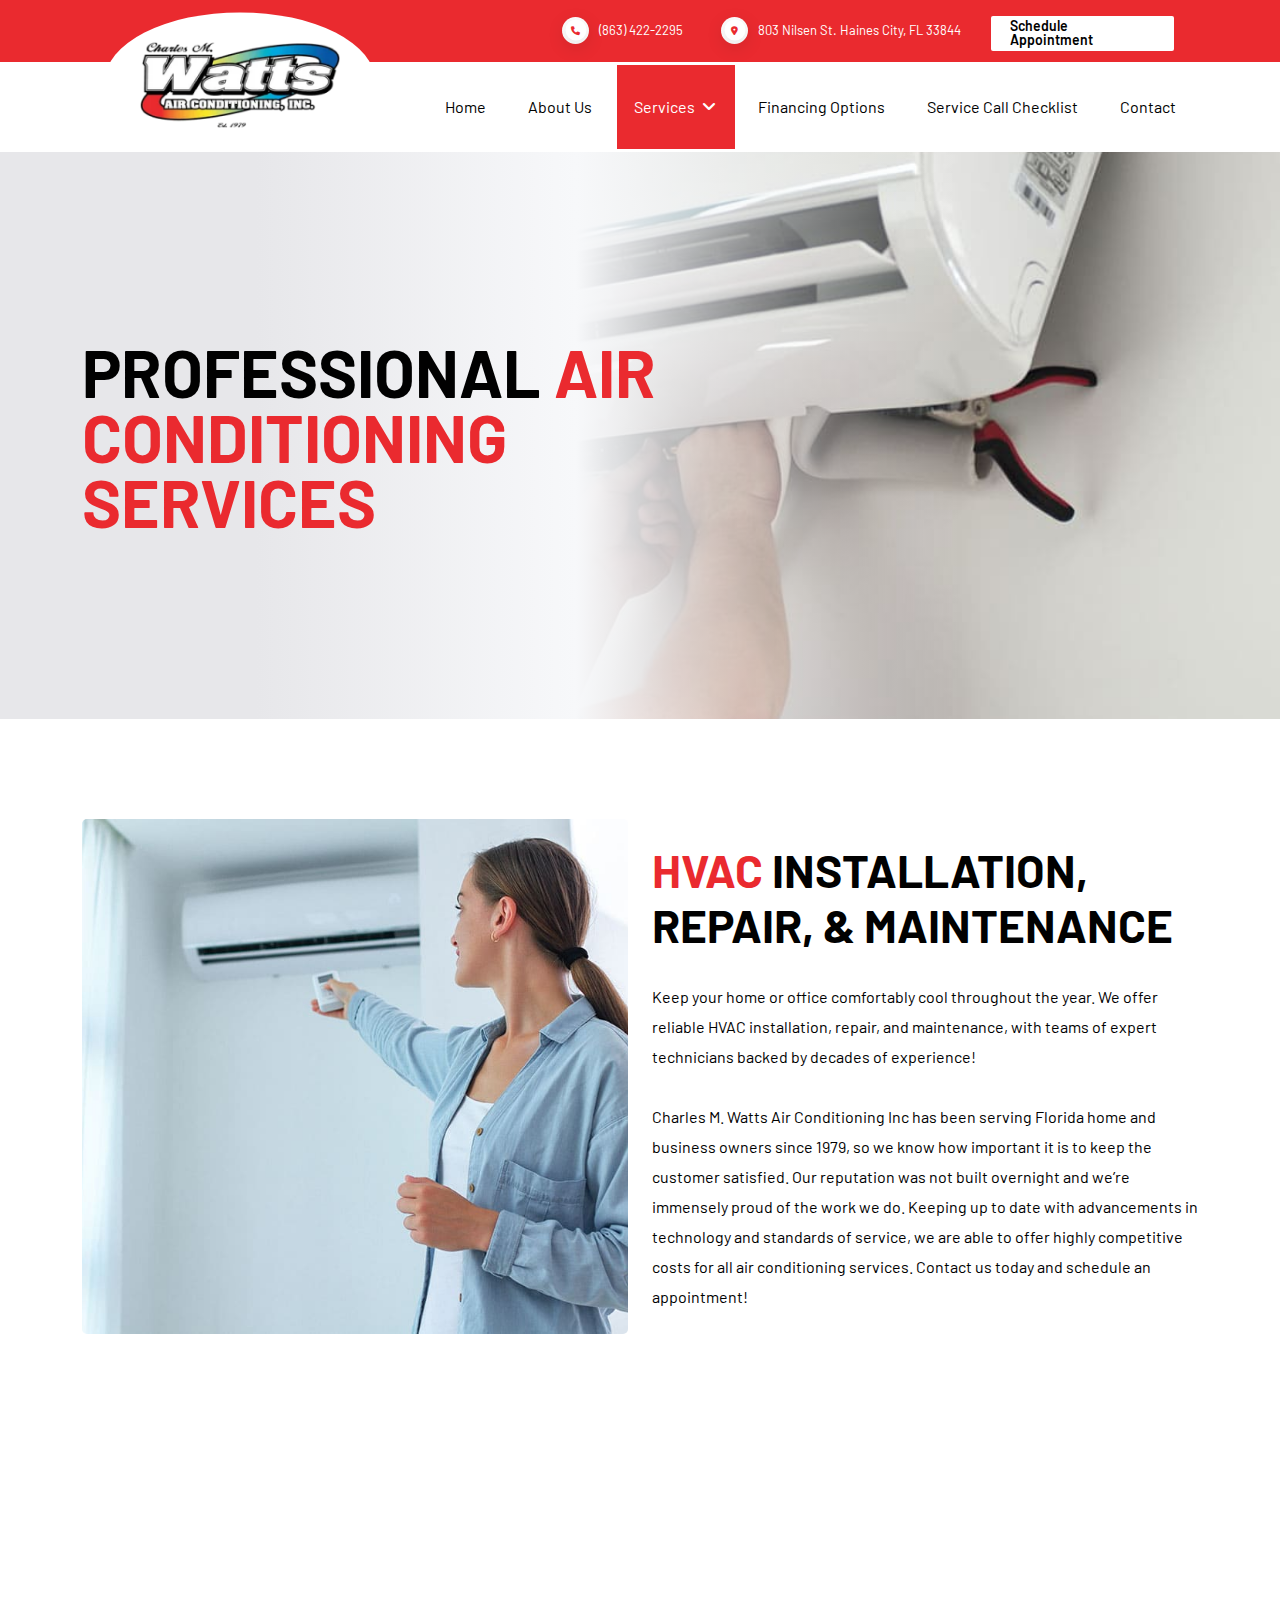
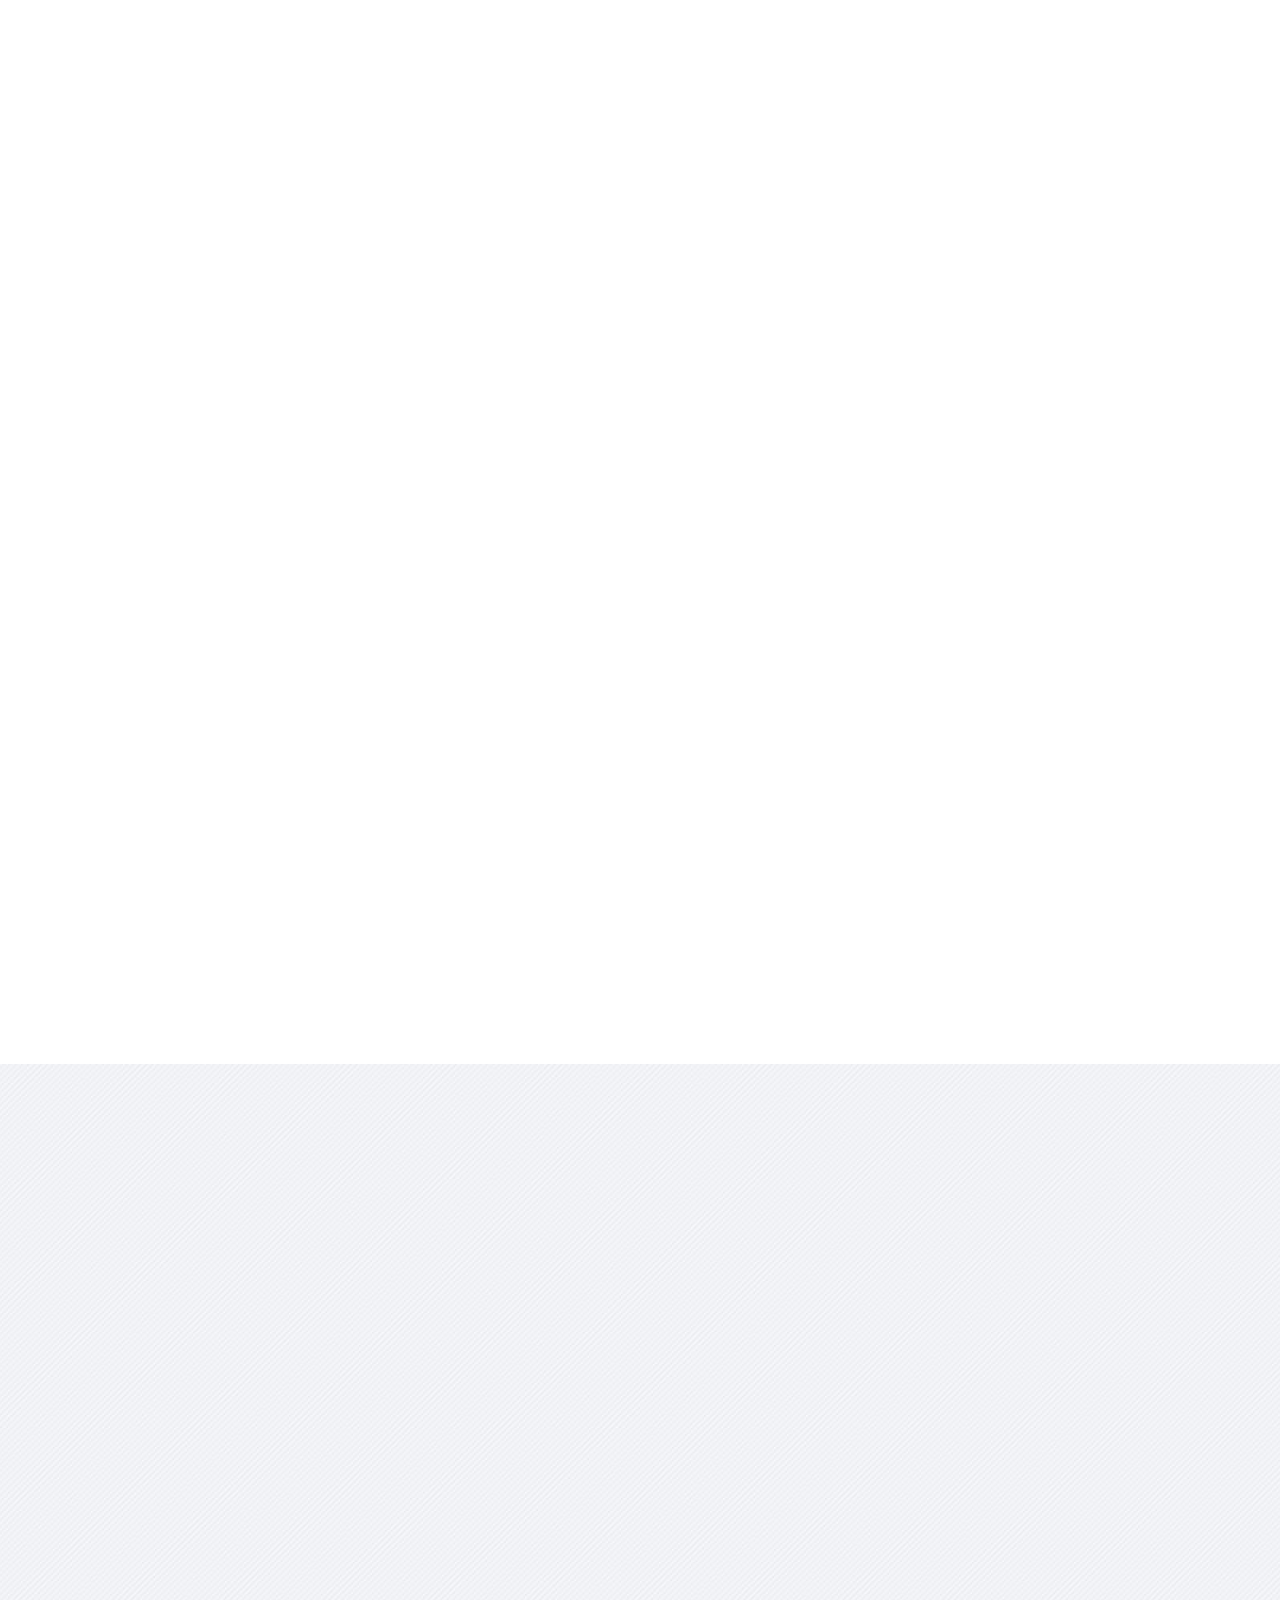
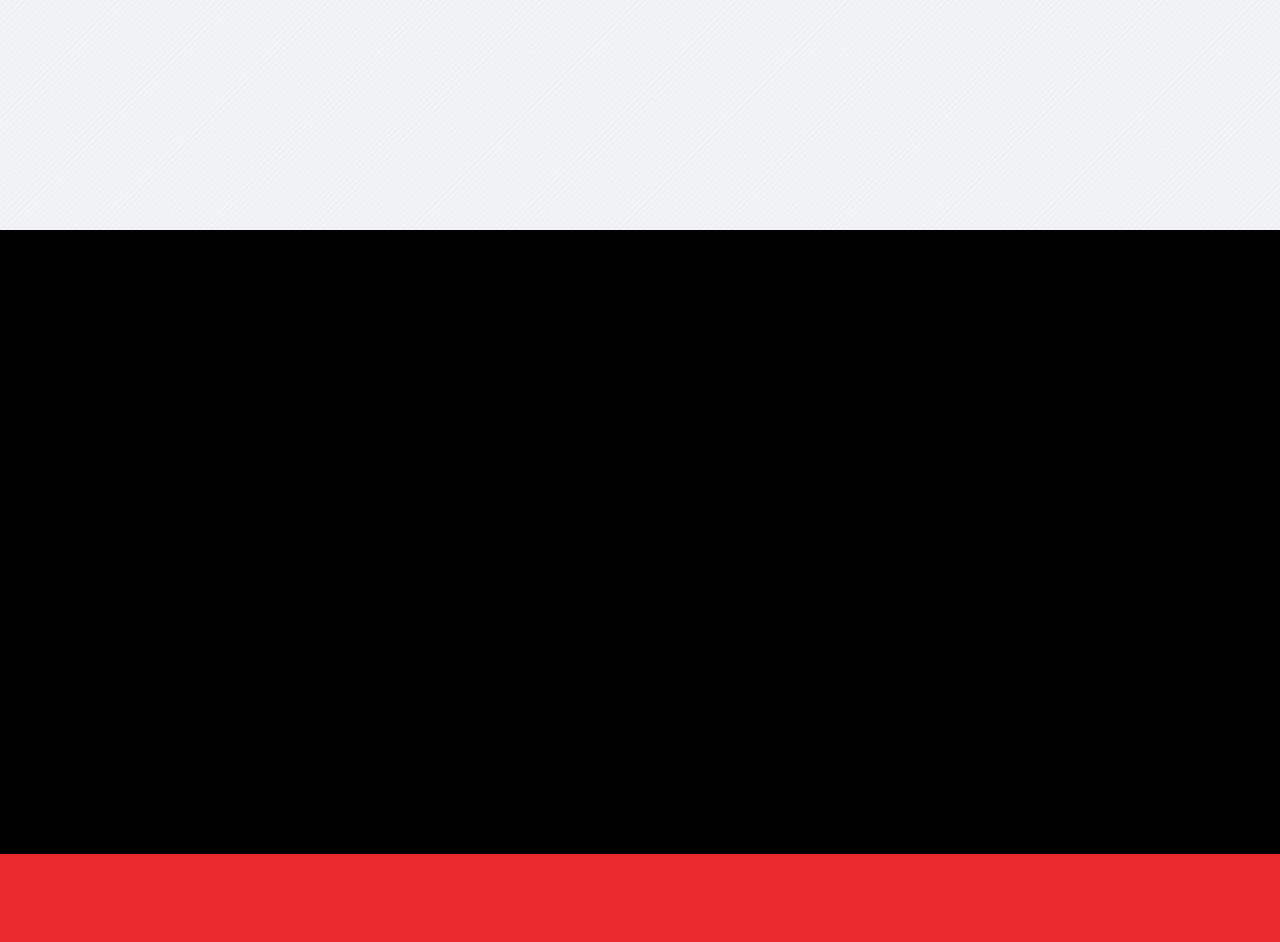
<file: air-conditioning-services.html>
<!DOCTYPE html>
<html lang="en">

<head>
    <meta charset="UTF-8">
    <meta http-equiv="X-UA-Compatible" content="IE=edge">
    <meta name="viewport" content="width=device-width, initial-scale=1.0">
    <title>Services - CM Watts Air Conditioning</title>

    <!-- favicon -->
    <link rel="shortcut icon" href="assets/images/Favicon.png" type="image/x-icon">

    <!-- wow animation css file -->
    <link rel="stylesheet" href="assets/css/animate.css">

    <!-- link slick css file -->
    <link rel="stylesheet" href="assets/css/slick.css">
    <link rel="stylesheet" href="assets/css/slick-theme.css">

    <!-- fancybox css file -->
    <link rel="stylesheet" href="assets/css/jquery.fancybox.min.css">

    <!-- link font awesome file -->
    <link rel="stylesheet" href="assets/css/all.min.css">

    <!-- bootstrap css file -->
    <link rel="stylesheet" href="assets/css/bootstrap.min.css">

    <!-- link css file -->
    <link rel="stylesheet" href="assets/css/style.css">

</head>

<body>

    <!-- header section start -->
    <header class="main-header">
        <div class="top-header for-des">
            <div class="container">
                <div class="row">
                    <div class="col-lg-12">
                        <div class="top-header-contant">
                            <ul class="contact-info">
                                <li>
                                    <a href="tel:863422-2295" title="(863) 422-2295">
                                        <span class="contact-info-icon">
                                            <i class="fa-solid fa-phone"></i>
                                        </span>
                                        <span class="contact-info-text">(863) 422-2295</span></a>
                                </li>
                                <li>
                                    <a href="https://goo.gl/maps/gAZRR4ZkpYkbTrLZ8" target="_blank" title="803 Nilsen St. Haines City, FL 33844">
                                        <span class="contact-info-icon"><i class="fa-solid fa-location-dot"></i>
                                        </span>
                                        <span class="contact-info-text">803 Nilsen St. Haines City, FL 33844</span>
                                    </a>
                                </li>
                            </ul>
                            <div class="top-header-btn">
                                <a href="#" title="Schedule Appointment" class="sec-btn white-btn xl-btn">Schedule
                                    Appointment</a>
                            </div>
                        </div>
                    </div>
                </div>
            </div>
        </div>
        <div class="bottom-header">
            <div class="container">
                <div class="row align-items-center">
                    <div class="col-lg-3">
                        <div class="site-logo">
                            <a href="index.html" title="CM Watts Air Conditioning">
                                <img src="assets/images/logo-header.png" alt="site-logo">
                            </a>
                        </div>
                    </div>
                    <div class="col-lg-9">
                        <div class="nav-right">
                            <div class="call-mob for-mob">
                                <a href="tel:863422-2295" title="(863) 422-2295">
                                    <span class="call-mob-icon" style="-webkit-mask-image: url('assets/images/call.svg');"></span>
                                </a>
                            </div>
                            <button class="menu-toggle for-mob"><span></span> <span></span></button>
                            <nav>
                                <ul class="main-menu">
                                    <li><a href="index.html" title="Home">Home</a></li>
                                    <li><a href="about.html" title="About Us">About Us</a>
                                    </li>
                                    <li class="dropdown-nav-item page-active dropdown-active">
                                        <a href="#" title="Services">Services<i
                                                class="fa-solid fa-angle-down"></i></a>
                                        <ul class="sub-menu">
                                            <li class="page-active"><a href="air-conditioning-services.html">Air Condition Services</a></li>
                                            <li><a href="heating-services.html">Heating Services</a></li>
                                            <li><a href="indoor-air-quality-solutions.html">Indoor Air Quality Solutions</a></li>
                                        </ul>
                                    </li>
                                    <li><a href="financing-options.html" title="Financing Options">Financing Options</a></li>
                                    <li><a href="service-call-checklist.html" title="Service Call Checklist">Service Call Checklist</a></li>
                                    <li><a href="contact.html" title="Contact">Contact</a></li>
                                </ul>
                            </nav>
                        </div>
                    </div>
                </div>
            </div>
        </div>

    </header>
    <!-- header section end -->

    <!-- inner banner section start -->
    <section class="inner-services-banner inner-banner back-image" style="background-image: url(./assets/images/services-banner-image01.jpg);">
        <div class="sec-wp">
            <div class="container container-medium">
                <div class="row">
                    <div class="col-lg-12">
                        <div class="inner-banner-contant">
                            <h1 class="h1-title wow fadeInUp">Professional <span> Air Conditioning Services</span></h1>
                        </div>
                    </div>
                </div>
            </div>
        </div>
    </section>
    <!-- inner banner section end -->

    <!-- main services section start -->

    <div class="main-services">
        <section class="services-sec">
            <div class="container container-medium">
                <div class="row align-items-center">
                    <div class="col-lg-6 wow fadeInLeft">
                        <div class="common-image">
                            <img src="assets/images/services-image1.jpg" alt="services-image">
                        </div>
                    </div>
                    <div class="col-lg-6 wow fadeInRight">
                        <div class="common-text">
                            <div class="sec-title">
                                <h2 class="h2-title"><span>HVAC</span> installation, repair, & maintenance</h2>
                            </div>
                            <p>Keep your home or office comfortably cool throughout the year. We offer reliable HVAC
                                installation, repair, and maintenance, with teams of expert technicians backed by
                                decades of experience!</p>
                            <p>Charles M. Watts Air Conditioning Inc has been serving Florida home and business owners
                                since 1979, so we know how important it is to keep the customer satisfied. Our
                                reputation was not built overnight and we’re immensely proud of the work we do. Keeping
                                up to date with advancements in technology and standards of service, we are able to
                                offer highly competitive costs for all air conditioning services. Contact us today and
                                schedule an appointment!</p>
                        </div>
                    </div>
                </div>
            </div>
        </section>

        <section class="services-sec even">
            <div class="container container-medium">
                <div class="row align-items-center">
                    <div class="col-lg-6 order-2 order-lg-1 wow fadeInLeft">
                        <div class="common-text">
                            <div class="sec-title">
                                <h2 class="h2-title">Routine <span>AC Maintenance</span></h2>
                            </div>
                            <p>Regular air conditioning maintenance aids in preventing potential repairs or
                                replacements. We offer a wide variety of maintenance services:</p>
                            <ul class="list-colum-2">
                                <li><span class="list-icon"><i class="fa-solid fa-circle"></i></span>
                                    <span class="list-text">Clean the AC unit</span>
                                </li>
                                <li><span class="list-icon"><i class="fa-solid fa-circle"></i></span>
                                    <span class="list-text">Charge refrigerants</span>
                                </li>
                                <li><span class="list-icon"><i class="fa-solid fa-circle"></i></span>
                                    <span class="list-text">Inspect and test the system</span>
                                </li>
                                <li><span class="list-icon"><i class="fa-solid fa-circle"></i></span>
                                    <span class="list-text">Change air filters</span>
                                </li>
                                <li><span class="list-icon"><i class="fa-solid fa-circle"></i></span>
                                    <span class="list-text">Adjust belts and pulleys</span>
                                </li>
                                <li><span class="list-icon"><i class="fa-solid fa-circle"></i></span>
                                    <span class="list-text">Check the thermostat</span>
                                </li>
                                <li><span class="list-icon"><i class="fa-solid fa-circle"></i></span>
                                    <span class="list-text">Clean the motor</span>
                                </li>
                            </ul>
                        </div>
                    </div>
                    <div class="col-lg-6 order-1 order-lg-1 wow fadeInRight">
                        <div class="common-image">
                            <img src="assets/images/services-image2.jpg" alt="services-image">
                        </div>
                    </div>
                </div>
            </div>
        </section>

        <section class="services-sec">
            <div class="container container-medium">
                <div class="row align-items-center">
                    <div class="col-lg-6 wow fadeInLeft">
                        <div class="common-image">
                            <img src="assets/images/services-image3.jpg" alt="services-image">
                        </div>
                    </div>
                    <div class="col-lg-6 wow fadeInRight">
                        <div class="common-text">
                            <div class="sec-title">
                                <h2 class="h2-title">Reliable<span> AC Repairs</span></h2>
                            </div>
                            <p>We’ve been repairing air conditioning units for residential and commercial customers
                                since 1979, we’ve built a reputation for quality and efficiency.
                                Some of the advantages we provide are:</p>
                            <ul>
                                <li><span class="list-icon"><i class="fa-solid fa-circle"></i></span>
                                    <span class="list-text">Energy-efficient systems</span>
                                </li>
                                <li><span class="list-icon"><i class="fa-solid fa-circle"></i></span>
                                    <span class="list-text">Cooling system that lasts longers</span>
                                </li>
                                <li><span class="list-icon"><i class="fa-solid fa-circle"></i></span>
                                    <span class="list-text">Addressing problems with your system before they become expensive</span>
                                </li>
                                <li><span class="list-icon"><i class="fa-solid fa-circle"></i></span>
                                    <span class="list-text">Optimum comfort in your home or business</span>
                                </li>
                                <li><span class="list-icon"><i class="fa-solid fa-circle"></i></span>
                                    <span class="list-text">Dependable AC Installations</span>
                                </li>
                            </ul>
                        </div>
                    </div>
                </div>
            </div>
        </section>

        <section class="services-sec even">
            <div class="container container-medium">
                <div class="row align-items-center">
                    <div class="col-lg-6 order-2 order-lg-1 wow fadeInLeft">
                        <div class="common-text">
                            <div class="sec-title">
                                <h2 class="h2-title">Benefits for Our <span class="d-block">ALoyal AC Customers</span></h2>
                            </div>
                            <ul>
                                <li><span class="list-icon"><i class="fa-solid fa-circle"></i></span>
                                    <span class="list-text">Respond to inquiries by the next business day</span>
                                </li>
                                <li><span class="list-icon"><i class="fa-solid fa-circle"></i></span>
                                    <span class="list-text">Work with top brands like Carrier and York</span>
                                </li>
                                <li><span class="list-icon"><i class="fa-solid fa-circle"></i></span>
                                    <span class="list-text">Serving the Ridge Area since 1979</span>
                                </li>
                                <li><span class="list-icon"><i class="fa-solid fa-circle"></i></span>
                                    <span class="list-text">A local, family-owned business</span>
                                </li>
                                <li><span class="list-icon"><i class="fa-solid fa-circle"></i></span>
                                    <span class="list-text">Competitive prices</span>
                                </li>
                                <li><span class="list-icon"><i class="fa-solid fa-circle"></i></span>
                                    <span class="list-text">Financing available</span>
                                </li>
                                <li><span class="list-icon"><i class="fa-solid fa-circle"></i></span>
                                    <span class="list-text">10-year labor warranties</span>
                                </li>
                                <li><span class="list-icon"><i class="fa-solid fa-circle"></i></span>
                                    <span class="list-text">Emergency and after-hours service</span>
                                </li>
                                <li><span class="list-icon"><i class="fa-solid fa-circle"></i></span>
                                    <span class="list-text">Factory warranties on all makes and models</span>
                                </li>
                                <li><span class="list-icon"><i class="fa-solid fa-circle"></i></span>
                                    <span class="list-text">Free estimates on new AC installations</span>
                                </li>
                            </ul>
                        </div>
                    </div>
                    <div class="col-lg-6 order-1 order-lg-1 wow fadeInRight">
                        <div class="common-image">
                            <img src="assets/images/services-image4.jpg" alt="services-image">
                        </div>
                    </div>
                </div>
            </div>
        </section>
    </div>

    <!-- main services section end -->

    <!-- main-footerc start -->
    <footer class="main-footer">
        <div class="main-top-footer">
            <div class="container">
                <div class="row">
                    <div class="col-lg-3 wow fadeInLeft">
                        <div class="fooeter-left">
                            <div class="footer-logo">
                                <a href="index.html" title="CM Watts Air Conditioning">
                                    <img src="assets/images/footer-logo.png" alt="footer-logo">
                                </a>
                            </div>
                            <p>Your local HVAC contractor, family owned and operated, proudly serving the Ridge Area for
                                four decades and counting.</p>
                        </div>
                    </div>
                    <div class="col-lg-2 wow fadeInUp">
                        <div class="footer-contact-info">
                            <h6>Contacts</h6>
                            <ul class="contact-info-2">
                                <li><a href="mailto:info@wattsac.com" title="info@wattsac.com">
                                        <span class="contact-info-2-icon"><i class="fa-solid fa-envelope"></i></span>
                                        <span class="contact-info-2-text">info@wattsac.com</span>
                                    </a>
                                </li>
                                <li><a href="tel:863422-2295" title="(863) 422-2295">
                                        <span class="contact-info-2-icon"><i class="fa-solid fa-phone"></i></span>
                                        <span class="contact-info-2-text">(863) 422-2295</span>
                                    </a>
                                </li>
                                <li><a href="https://goo.gl/maps/gAZRR4ZkpYkbTrLZ8" target="_blank" title="803 Nilsen St Haines City, FL 33844">
                                        <span class="contact-info-2-icon"><i class="fa-solid fa-location-dot"></i></span>
                                        <span class="contact-info-2-text">803 Nilsen St <span>Haines City, FL 33844</span></span>
                                    </a>
                                </li>
                            </ul>
                            <p class="contact-info-2-text">License #CMC056880</p>
                        </div>
                    </div>
                    <div class="col-lg-3 wow fadeInUp">
                        <div class="footer-navigation">
                            <h6>Navigation</h6>
                            <ul class="footer-navigation-list">
                                <li><a href="index.html" title="Home"><i
                                            class="fa-solid fa-angle-right"></i><span>Home</span></a></li>
                                <li><a href="about.html" title="About Us"><i
                                            class="fa-solid fa-angle-right"></i><span>About
                                            Us</span></a></li>
                                <li><a href="financing-options.html" title="Financing Options"><i
                                            class="fa-solid fa-angle-right"></i><span>Financing
                                            Options</span></a></li>
                                <li><a href="service-call-checklist.html" title="Service Call Checklist"><i
                                            class="fa-solid fa-angle-right"></i><span>Service Call
                                            Checklist</span></a></li>
                                <li><a href="contact.html" title="Contact"><i
                                            class="fa-solid fa-angle-right"></i><span>Contact</span></a></li>
                            </ul>
                        </div>
                    </div>
                    <div class="col-lg-4 wow fadeInRight">
                        <div class="footer-form">
                            <form action="">
                                <div class="form-input-group">
                                    <input type="text" class="form-input" placeholder="Name">
                                </div>
                                <div class="form-input-group">
                                    <input type="email" class="form-input" placeholder="Email">
                                </div>
                                <div class="form-input-group">
                                    <input type="text" class="form-input" placeholder="Phone">
                                </div>
                                <div class="form-input-group">
                                    <i class="fa-solid fa-angle-down"></i>
                                    <select name="" class="form-input" id="">
                                        <option value="Service" selected disabled>Service</option>
                                        <option value="1">service-1</option>
                                        <option value="2">service-2</option>
                                        <option value="3">service-3</option>
                                    </select>
                                </div>
                                <div class="form-input-group">
                                    <textarea name="Message" class="form-input" id="" placeholder="Message"></textarea>
                                </div>
                                <div class="form-submit-btn">
                                    <button type="submit" title="Submit" class="sec-btn xs-btn">Submit</button>
                                </div>
                            </form>
                        </div>
                    </div>
                </div>
            </div>
        </div>
        <div class="main-bottom-footer">
            <div class="container">
                <div class="row wow fadeInUp">
                    <div class="col-lg-3">
                        <div class="copy-right-left">
                            <p>&copy; 2022 Charles M. Watts Air Conditioning, Inc</p>
                        </div>
                    </div>
                    <div class="col-lg-4">
                        <div class="copy-right-middle">
                            <p><a href="#" title="Privacy Policy">Privacy Policy</a><span>|</span><a href="#"
                                    title="Terms of Use ">Terms of Use </a><span>|</span><a href="#"
                                    title="Cookie Policy">Cookie Policy</a></p>
                        </div>
                    </div>
                    <div class="col-lg-5">
                        <div class="copy-right-right">
                            <p><a href="#" title="Website Design">Website Design</a>, <a href="#" title="SEO">SEO</a> &
                                <a href="#" title="Online Marketing">Online Marketing</a> by <a href="#"
                                    title="Dotcom Design">Dotcom Design</a>
                            </p>
                        </div>
                    </div>
                </div>
            </div>
        </div>
    </footer>
    <div id="scrolltop">
        <i class="fa-solid fa-angles-up"></i>
    </div>
    <!-- main-footerc end -->




    <!-- jquery js file -->
    <script src="assets/js/code.jquery.com_jquery-3.7.0.min.js"></script>

    <!-- bootstrap js file -->
    <script src="assets/js/bootstrap.min.js"></script>

    <!-- slick js file -->
    <script src="assets/js/slick.min.js"></script>

    <!-- wow animation js file -->
    <script src="assets/js/wow.min.js"></script>

    <!-- fancybox js file -->
    <script src="assets/js/jquery.fancybox.min.js"></script>

    <!-- slick custome js file -->
    <script src="assets/js/custom.js"></script>

</body>

</html>
</file>
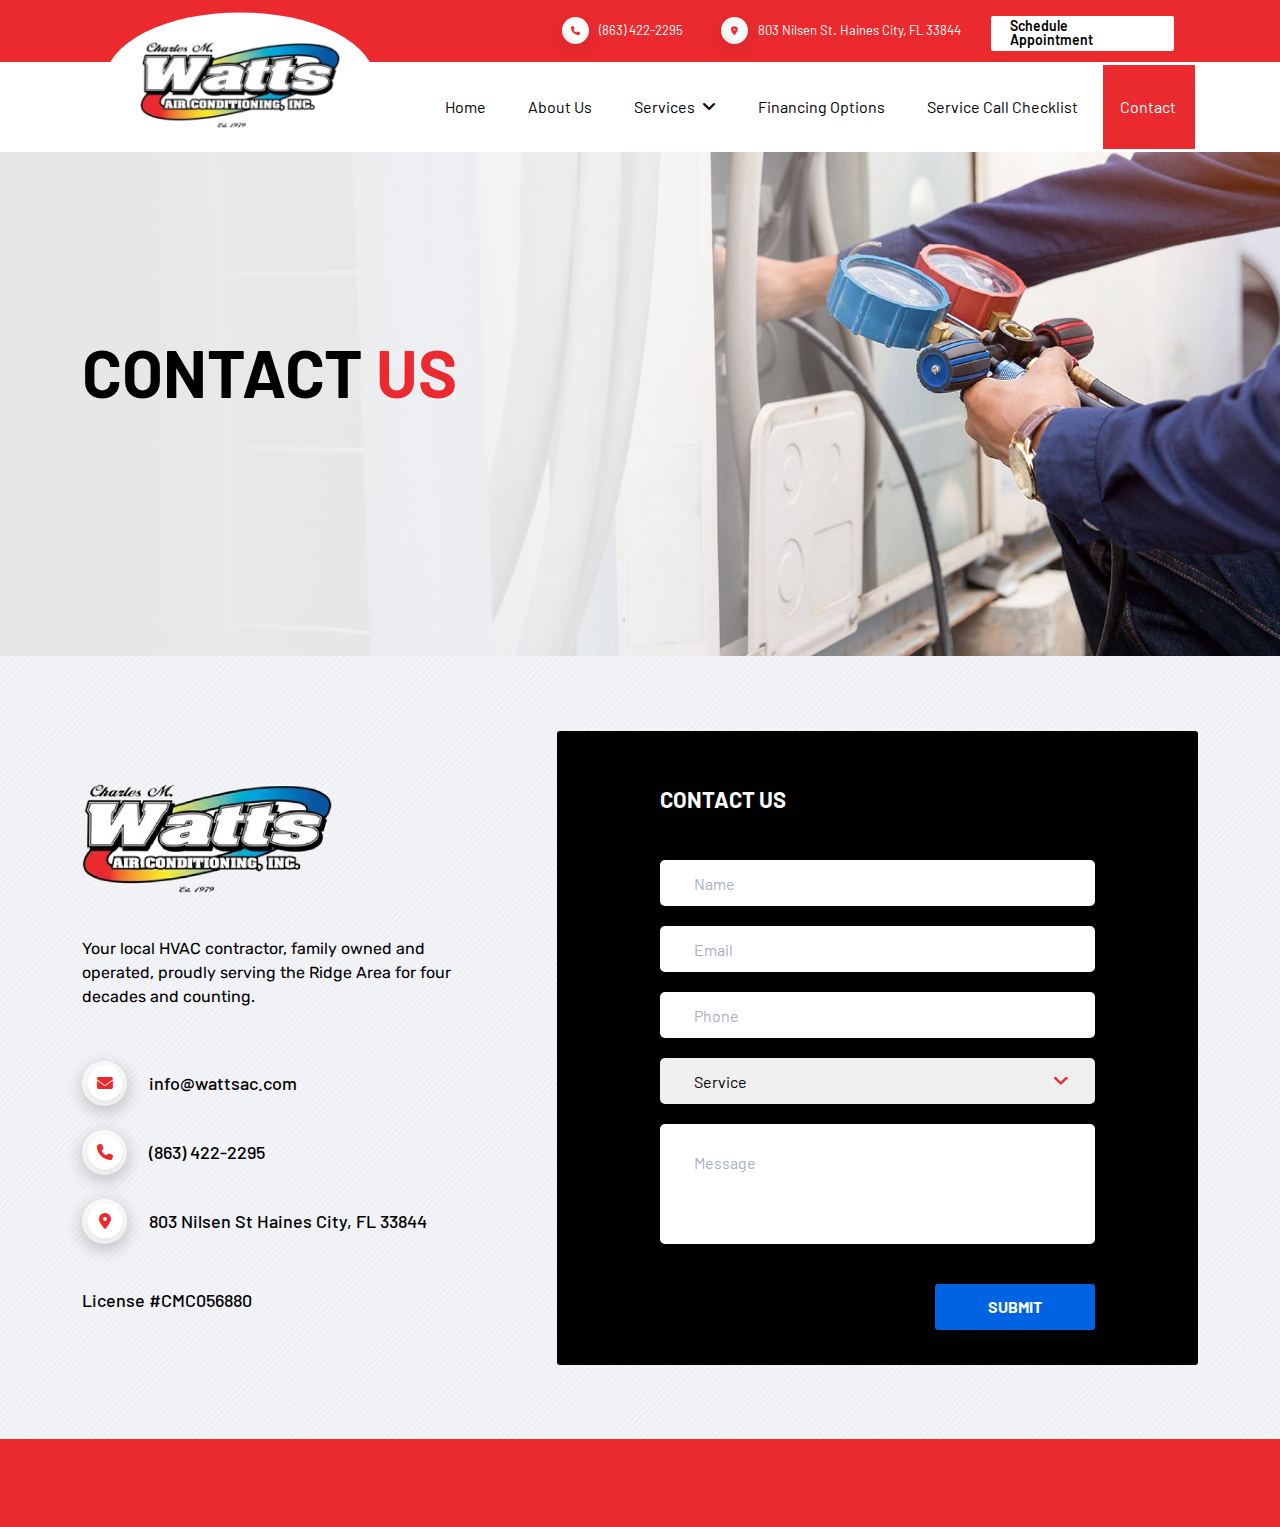
<file: contact.html>
<!DOCTYPE html>
<html lang="en">

<head>
    <meta charset="UTF-8">
    <meta http-equiv="X-UA-Compatible" content="IE=edge">
    <meta name="viewport" content="width=device-width, initial-scale=1.0">
    <title>Contact - CM Watts Air Conditioning</title>

    <!-- favicon -->
    <link rel="shortcut icon" href="assets/images/Favicon.png" type="image/x-icon">

    <!-- wow animation css file -->
    <link rel="stylesheet" href="assets/css/animate.css">

    <!-- link slick css file -->
    <link rel="stylesheet" href="assets/css/slick.css">
    <link rel="stylesheet" href="assets/css/slick-theme.css">

    <!-- fancybox css file -->
    <link rel="stylesheet" href="assets/css/jquery.fancybox.min.css">

    <!-- link font awesome file -->
    <link rel="stylesheet" href="assets/css/all.min.css">

    <!-- bootstrap css file -->
    <link rel="stylesheet" href="assets/css/bootstrap.min.css">

    <!-- link css file -->
    <link rel="stylesheet" href="assets/css/style.css">

</head>

<body>

    <!-- header section start -->
    <header class="main-header">
        <div class="top-header for-des">
            <div class="container">
                <div class="row">
                    <div class="col-lg-12">
                        <div class="top-header-contant">
                            <ul class="contact-info">
                                <li>
                                    <a href="tel:863422-2295" title="(863) 422-2295">
                                        <span class="contact-info-icon">
                                            <i class="fa-solid fa-phone"></i>
                                        </span>
                                        <span class="contact-info-text">(863) 422-2295</span></a>
                                </li>
                                <li>
                                    <a href="https://goo.gl/maps/gAZRR4ZkpYkbTrLZ8" target="_blank" title="803 Nilsen St. Haines City, FL 33844">
                                        <span class="contact-info-icon"><i class="fa-solid fa-location-dot"></i>
                                        </span>
                                        <span class="contact-info-text">803 Nilsen St. Haines City, FL 33844</span>
                                    </a>
                                </li>
                            </ul>
                            <div class="top-header-btn">
                                <a href="#" title="Schedule Appointment" class="sec-btn white-btn xl-btn">Schedule
                                    Appointment</a>
                            </div>
                        </div>
                    </div>
                </div>
            </div>
        </div>
        <div class="bottom-header">
            <div class="container">
                <div class="row align-items-center">
                    <div class="col-lg-3">
                        <div class="site-logo">
                            <a href="index.html" title="CM Watts Air Conditioning">
                                <img src="assets/images/logo-header.png" alt="site-logo">
                            </a>
                        </div>
                    </div>
                    <div class="col-lg-9">
                        <div class="nav-right">
                            <div class="call-mob for-mob">
                                <a href="tel:863422-2295" title="(863) 422-2295">
                                    <span class="call-mob-icon" style="-webkit-mask-image: url('assets/images/call.svg');"></span>
                                </a>
                            </div>
                            <button class="menu-toggle for-mob"><span></span> <span></span></button>
                            <nav>
                                <ul class="main-menu">
                                    <li><a href="index.html" title="Home">Home</a></li>
                                    <li><a href="about.html" title="About Us">About Us</a>
                                    </li>
                                    <li class="dropdown-nav-item">
                                        <a href="#" title="Services">Services<i class="fa-solid fa-angle-down"></i></a>
                                        <ul class="sub-menu">
                                            <li><a href="air-conditioning-services.html">Air Condition Services</a></li>
                                            <li><a href="heating-services.html">Heating Services</a></li>
                                            <li><a href="indoor-air-quality-solutions.html">Indoor Air Quality
                                                    Solutions</a></li>
                                        </ul>
                                    </li>
                                    <li><a href="financing-options.html" title="Financing Options">Financing Options</a>
                                    </li>
                                    <li><a href="service-call-checklist.html" title="Service Call Checklist">Service
                                            Call Checklist</a></li>
                                    <li class="page-active"><a href="contact.html" title="Contact">Contact</a></li>
                                </ul>
                            </nav>
                        </div>
                    </div>
                </div>
            </div>
        </div>

    </header>
    <!-- header section end -->

    <!-- inner banner section start -->
    <section class="inner-contact-banner inner-banner back-image"
        style="background-image: url(./assets/images/contact-banner-image.jpg);">
        <div class="sec-wp">
            <div class="container container-medium">
                <div class="row">
                    <div class="col-lg-12">
                        <div class="inner-banner-contant">
                            <h1 class="h1-title wow fadeInUp">Contact<span> us</span></h1>
                        </div>
                    </div>
                </div>
            </div>
        </div>
    </section>
    <!-- inner banner section end -->

    <!-- contact section start -->

    <section class="contact-page back-image" style="background-image: url(./assets/images/service-bg.jpg);">
        <div class="container">
            <div class="row align-items-center">
                <div class="col-lg-5 wow fadeInLeft">
                    <div class="contact-letf">
                        <div class="contact-page-logo">
                            <a href="index.html" title="CM Watts Air Conditioning">
                                <img src="assets/images/logo-header.png" alt="site-logo">
                            </a>
                        </div>
                        <p class="contact-logo-caption">Your local HVAC contractor, family owned and operated, proudly
                            serving the Ridge Area for
                            four decades and counting.</p>
                        <ul class="contact-info-2">
                            <li><a href="mailto:info@wattsac.com" title="info@wattsac.com">
                                    <span class="contact-info-2-icon"><i class="fa-solid fa-envelope"></i></span>
                                    <span class="contact-info-2-text">info@wattsac.com</span>
                                </a>
                            </li>
                            <li><a href="tel:863422-2295" title="(863) 422-2295">
                                    <span class="contact-info-2-icon"><i class="fa-solid fa-phone"></i></span>
                                    <span class="contact-info-2-text">(863) 422-2295</span>
                                </a>
                            </li>
                            <li><a href="#" title="803 Nilsen St Haines City, FL 33844">
                                    <span class="contact-info-2-icon"><i class="fa-solid fa-location-dot"></i></span>
                                    <span class="contact-info-2-text">803 Nilsen St Haines City, FL
                                            33844</span>
                                </a>
                            </li>
                        </ul>
                        <p class="contact-info-2-text">License #CMC056880</p>
                    </div>
                </div>
                <div class="col-lg-7 wow fadeInRight">
                    <div class="contact-right">
                        <h6 class="h6-title">contact us</h6>
                        <form action="">
                            <div class="form-input-group">
                                <input type="text" class="form-input" placeholder="Name">
                            </div>
                            <div class="form-input-group">
                                <input type="email" class="form-input" placeholder="Email">
                            </div>
                            <div class="form-input-group">
                                <input type="text" class="form-input" placeholder="Phone">
                            </div>
                            <div class="form-input-group">
                                <i class="fa-solid fa-angle-down"></i>
                                <select name="" class="form-input" id="">
                                    <option value="Service" selected="" disabled="">Service</option>
                                    <option value="1">service-1</option>
                                    <option value="2">service-2</option>
                                    <option value="3">service-3</option>
                                </select>
                            </div>
                            <div class="form-input-group">
                                <textarea name="Message" class="form-input" id="" placeholder="Message"></textarea>
                            </div>
                            <div class="form-submit-btn">
                                <button type="submit" title="Submit" class="sec-btn xs-btn">Submit</button>
                            </div>
                        </form>
                    </div>
                </div>
            </div>
        </div>
    </section>

    <!-- contact section end -->

    <!-- main-footerc start -->
    <footer class="main-footer">
        <div class="main-bottom-footer">
            <div class="container">
                <div class="row wow fadeInUp">
                    <div class="col-lg-3">
                        <div class="copy-right-left">
                            <p>&copy; 2022 Charles M. Watts Air Conditioning, Inc</p>
                        </div>
                    </div>
                    <div class="col-lg-4">
                        <div class="copy-right-middle">
                            <p><a href="#" title="Privacy Policy">Privacy Policy</a><span>|</span><a href="#"
                                    title="Terms of Use ">Terms of Use </a><span>|</span><a href="#"
                                    title="Cookie Policy">Cookie Policy</a></p>
                        </div>
                    </div>
                    <div class="col-lg-5">
                        <div class="copy-right-right">
                            <p><a href="#" title="Website Design">Website Design</a>, <a href="#" title="SEO">SEO</a> &
                                <a href="#" title="Online Marketing">Online Marketing</a> by <a href="#"
                                    title="Dotcom Design">Dotcom Design</a>
                            </p>
                        </div>
                    </div>
                </div>
            </div>
        </div>
    </footer>
    <div id="scrolltop">
        <i class="fa-solid fa-angles-up"></i>
    </div>
    <!-- main-footerc end -->




    <!-- jquery js file -->
    <script src="assets/js/code.jquery.com_jquery-3.7.0.min.js"></script>

    <!-- bootstrap js file -->
    <script src="assets/js/bootstrap.min.js"></script>

    <!-- slick js file -->
    <script src="assets/js/slick.min.js"></script>

    <!-- wow animation js file -->
    <script src="assets/js/wow.min.js"></script>

    <!-- fancybox js file -->
    <script src="assets/js/jquery.fancybox.min.js"></script>

    <!-- slick custome js file -->
    <script src="assets/js/custom.js"></script>

</body>

</html>
</file>
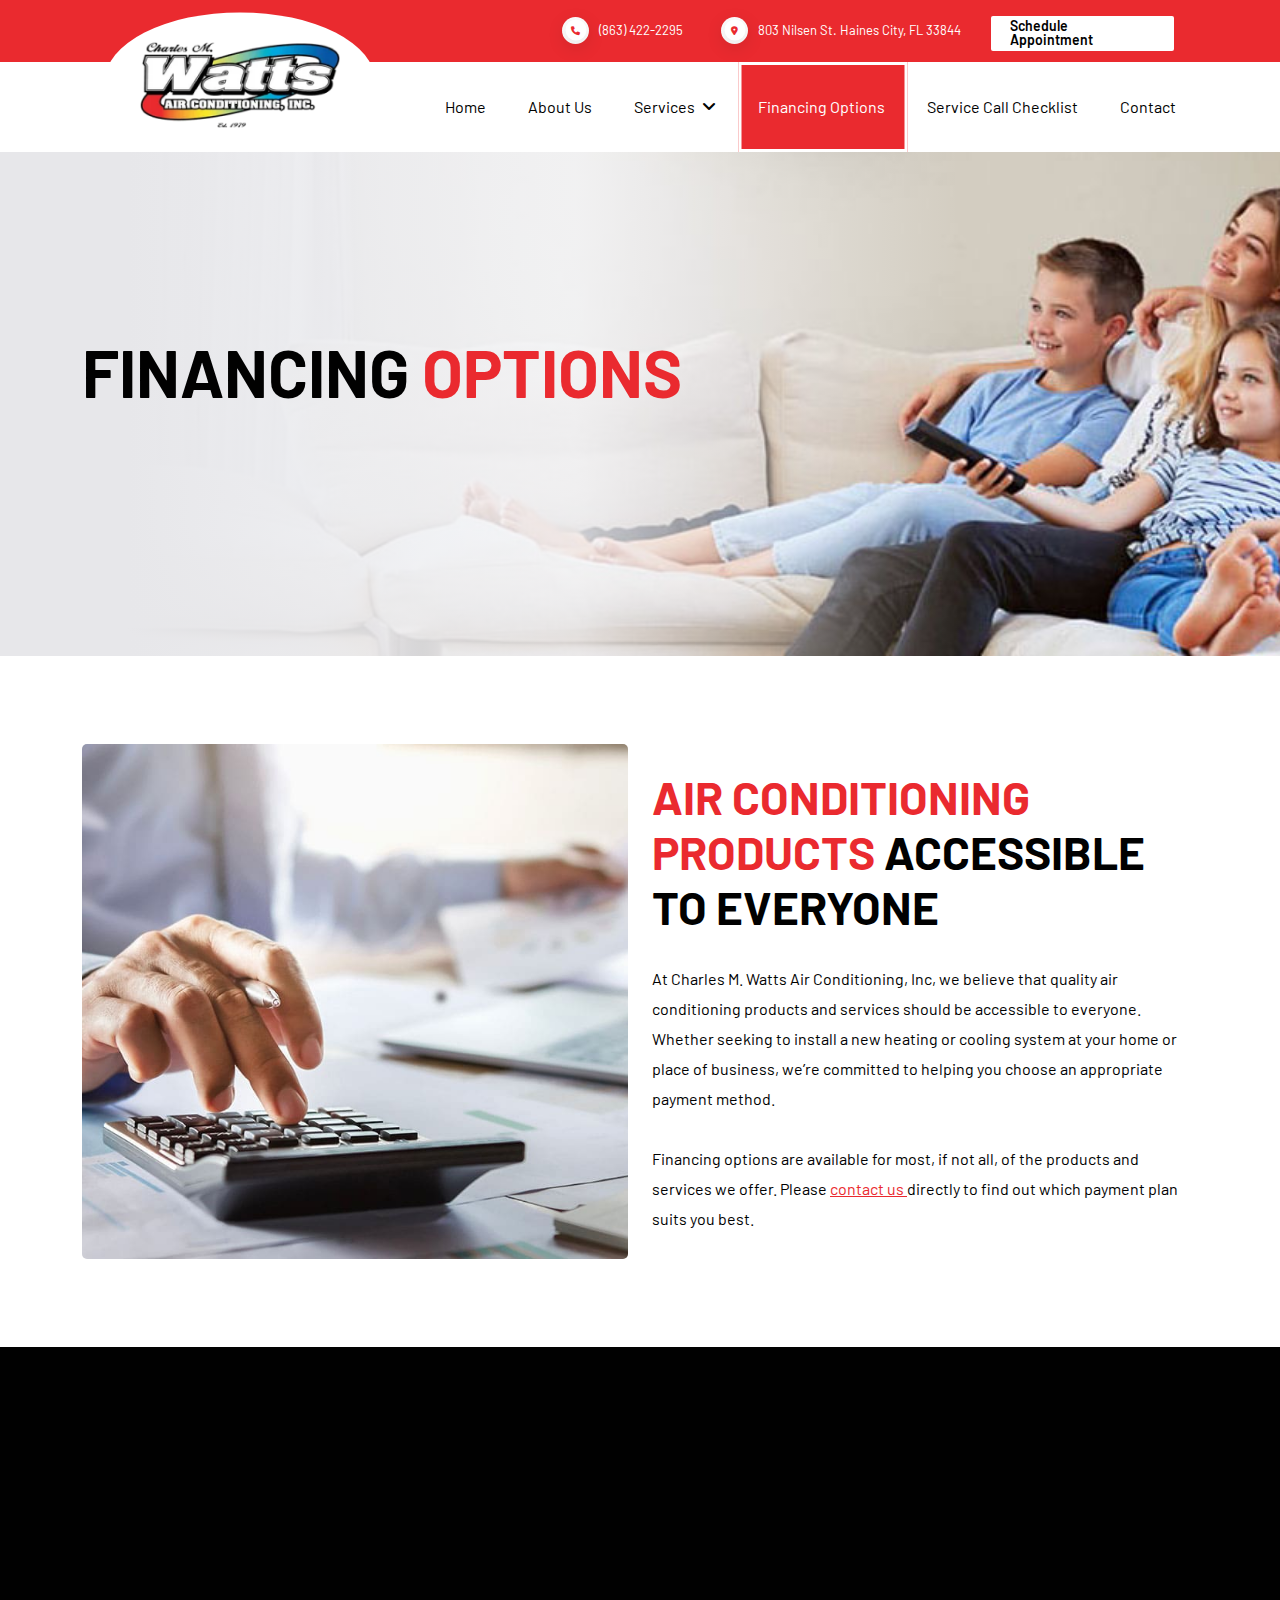
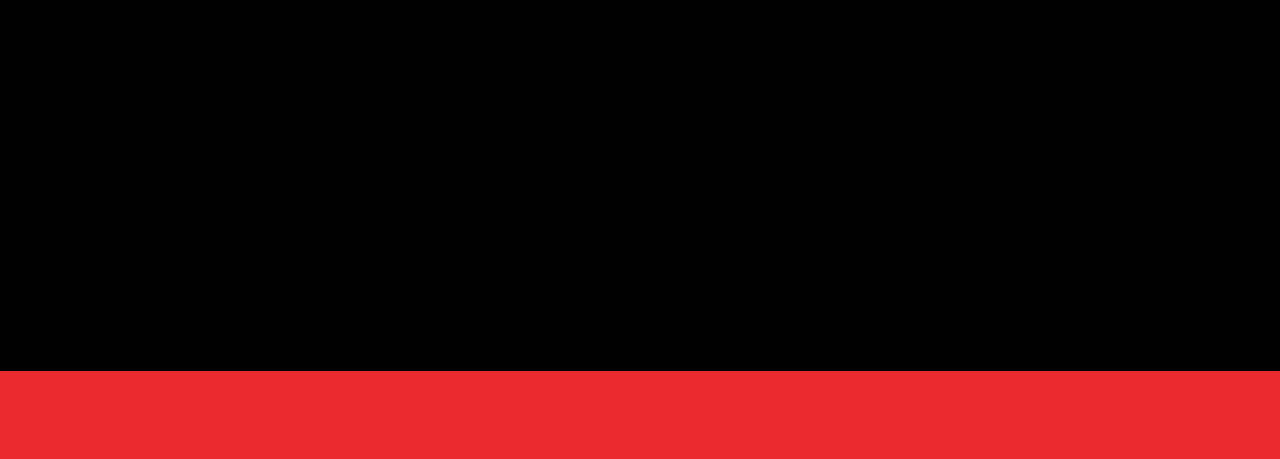
<file: financing-options.html>
<!DOCTYPE html>
<html lang="en">

<head>
    <meta charset="UTF-8">
    <meta http-equiv="X-UA-Compatible" content="IE=edge">
    <meta name="viewport" content="width=device-width, initial-scale=1.0">
    <title>Financing Options - CM Watts Air Conditioning</title>

    <!-- favicon -->
    <link rel="shortcut icon" href="assets/images/Favicon.png" type="image/x-icon">

    <!-- wow animation css file -->
    <link rel="stylesheet" href="assets/css/animate.css">

    <!-- link slick css file -->
    <link rel="stylesheet" href="assets/css/slick.css">
    <link rel="stylesheet" href="assets/css/slick-theme.css">

    <!-- fancybox css file -->
    <link rel="stylesheet" href="assets/css/jquery.fancybox.min.css">

    <!-- link font awesome file -->
    <link rel="stylesheet" href="assets/css/all.min.css">

    <!-- bootstrap css file -->
    <link rel="stylesheet" href="assets/css/bootstrap.min.css">

    <!-- link css file -->
    <link rel="stylesheet" href="assets/css/style.css">

</head>

<body>

    <!-- header section start -->
    <header class="main-header">
        <div class="top-header for-des">
            <div class="container">
                <div class="row">
                    <div class="col-lg-12">
                        <div class="top-header-contant">
                            <ul class="contact-info">
                                <li>
                                    <a href="tel:863422-2295" title="(863) 422-2295">
                                        <span class="contact-info-icon">
                                            <i class="fa-solid fa-phone"></i>
                                        </span>
                                        <span class="contact-info-text">(863) 422-2295</span></a>
                                </li>
                                <li>
                                    <a href="https://goo.gl/maps/gAZRR4ZkpYkbTrLZ8" target="_blank" title="803 Nilsen St. Haines City, FL 33844">
                                        <span class="contact-info-icon"><i class="fa-solid fa-location-dot"></i>
                                        </span>
                                        <span class="contact-info-text">803 Nilsen St. Haines City, FL 33844</span>
                                    </a>
                                </li>
                            </ul>
                            <div class="top-header-btn">
                                <a href="#" title="Schedule Appointment" class="sec-btn white-btn xl-btn">Schedule
                                    Appointment</a>
                            </div>
                        </div>
                    </div>
                </div>
            </div>
        </div>
        <div class="bottom-header">
            <div class="container">
                <div class="row align-items-center">
                    <div class="col-lg-3">
                        <div class="site-logo">
                            <a href="index.html" title="CM Watts Air Conditioning">
                                <img src="assets/images/logo-header.png" alt="site-logo">
                            </a>
                        </div>
                    </div>
                    <div class="col-lg-9">
                        <div class="nav-right">
                            <div class="call-mob for-mob">
                                <a href="tel:863422-2295" title="(863) 422-2295">
                                    <span class="call-mob-icon" style="-webkit-mask-image: url('assets/images/call.svg');"></span>
                                </a>
                            </div>
                            <button class="menu-toggle for-mob"><span></span> <span></span></button>
                            <nav>
                                <ul class="main-menu">
                                    <li><a href="index.html" title="Home">Home</a></li>
                                    <li><a href="about.html" title="About Us">About Us</a>
                                    </li>
                                    <li class="dropdown-nav-item">
                                        <a href="#" title="Services">Services<i class="fa-solid fa-angle-down"></i></a>
                                        <ul class="sub-menu">
                                            <li><a href="air-conditioning-services.html">Air Condition Services</a></li>
                                            <li><a href="heating-services.html">Heating Services</a></li>
                                            <li><a href="indoor-air-quality-solutions.html">Indoor Air Quality
                                                    Solutions</a></li>
                                        </ul>
                                    </li>
                                    <li class="page-active"><a href="financing-options.html" title="Financing Options">Financing Options</a></li>
                                    <li><a href="service-call-checklist.html" title="Service Call Checklist">Service Call Checklist</a></li>
                                    <li><a href="contact.html" title="Contact">Contact</a></li>
                                </ul>
                            </nav>
                        </div>
                    </div>
                </div>
            </div>
        </div>

    </header>
    <!-- header section end -->

    <!-- inner banner section start -->
    <section class="inner-financing-banner inner-banner back-image"
        style="background-image: url(./assets/images/financing-options-banner.jpg);">
        <div class="sec-wp">
            <div class="container container-medium">
                <div class="row">
                    <div class="col-lg-12">
                        <div class="inner-banner-contant">
                            <h1 class="h1-title wow fadeInUp">Financing <span> Options</span></h1>
                        </div>
                    </div>
                </div>
            </div>
        </div>
    </section>
    <!-- inner banner section end -->

    <!-- financing-options section start -->
    <section class="financing-option-page">
        <div class="container container-medium">
            <div class="row align-items-center">
                <div class="col-lg-6 wow fadeInLeft">
                    <div class="common-image">
                        <img src="assets/images/financing-options-image1.jpg" alt="financing-options-image">
                    </div>
                </div>
                <div class="col-lg-6 wow fadeInRight">
                    <div class="common-text">
                        <div class="sec-title">
                            <h2 class="h2-title"><span>air conditioning products</span> accessible
                                to everyone</h2>
                        </div>
                        <p>At Charles M. Watts Air Conditioning, Inc, we believe that quality air conditioning products
                            and services should be accessible to everyone. Whether seeking to install a new heating or
                            cooling system at your home or place of business, we’re committed to helping you choose an
                            appropriate payment method.
                        </p>
                        <p>Financing options are available for most, if not all, of the products and services we offer.
                            Please <a href="contact.html" class="financing-option-link"> contact us </a>directly to find out which payment plan suits you best.</p>
                    </div>
                </div>
            </div>
        </div>
    </section>
    <!-- financing-options section end -->

    <!-- main-footer start -->
    <footer class="main-footer">
        <div class="main-top-footer">
            <div class="container">
                <div class="row">
                    <div class="col-lg-3 wow fadeInLeft">
                        <div class="fooeter-left">
                            <div class="footer-logo">
                                <a href="index.html" title="CM Watts Air Conditioning">
                                    <img src="assets/images/footer-logo.png" alt="footer-logo">
                                </a>
                            </div>
                            <p>Your local HVAC contractor, family owned and operated, proudly serving the Ridge Area for
                                four decades and counting.</p>
                        </div>
                    </div>
                    <div class="col-lg-2 wow fadeInUp">
                        <div class="footer-contact-info">
                            <h6>Contacts</h6>
                            <ul class="contact-info-2">
                                <li><a href="mailto:info@wattsac.com" title="info@wattsac.com">
                                        <span class="contact-info-2-icon"><i class="fa-solid fa-envelope"></i></span>
                                        <span class="contact-info-2-text">info@wattsac.com</span>
                                    </a>
                                </li>
                                <li><a href="tel:863422-2295" title="(863) 422-2295">
                                        <span class="contact-info-2-icon"><i class="fa-solid fa-phone"></i></span>
                                        <span class="contact-info-2-text">(863) 422-2295</span>
                                    </a>
                                </li>
                                <li><a href="https://goo.gl/maps/gAZRR4ZkpYkbTrLZ8" target="_blank" title="803 Nilsen St Haines City, FL 33844">
                                        <span class="contact-info-2-icon"><i class="fa-solid fa-location-dot"></i></span>
                                        <span class="contact-info-2-text">803 Nilsen St <span>Haines City, FL 33844</span></span>
                                    </a>
                                </li>
                            </ul>
                            <p class="contact-info-2-text">License #CMC056880</p>
                        </div>
                    </div>
                    <div class="col-lg-3 wow fadeInUp">
                        <div class="footer-navigation">
                            <h6>Navigation</h6>
                            <ul class="footer-navigation-list">
                                <li><a href="index.html" title="Home"><i
                                            class="fa-solid fa-angle-right"></i><span>Home</span></a></li>
                                <li><a href="about.html" title="About Us"><i
                                            class="fa-solid fa-angle-right"></i><span>About
                                            Us</span></a></li>
                                <li class="page-active"><a href="financing-options.html" title="Financing Options"><i
                                            class="fa-solid fa-angle-right"></i><span>Financing
                                            Options</span></a></li>
                                <li><a href="service-call-checklist.html" title="Service Call Checklist"><i
                                            class="fa-solid fa-angle-right"></i><span>Service Call
                                            Checklist</span></a></li>
                                <li><a href="contact.html" title="Contact"><i
                                            class="fa-solid fa-angle-right"></i><span>Contact</span></a></li>
                            </ul>
                        </div>
                    </div>
                    <div class="col-lg-4 wow fadeInRight">
                        <div class="footer-form">
                            <form action="">
                                <div class="form-input-group">
                                    <input type="text" class="form-input" placeholder="Name">
                                </div>
                                <div class="form-input-group">
                                    <input type="email" class="form-input" placeholder="Email">
                                </div>
                                <div class="form-input-group">
                                    <input type="text" class="form-input" placeholder="Phone">
                                </div>
                                <div class="form-input-group">
                                    <i class="fa-solid fa-angle-down"></i>
                                    <select name="" class="form-input" id="">
                                        <option value="Service" selected disabled>Service</option>
                                        <option value="1">service-1</option>
                                        <option value="2">service-2</option>
                                        <option value="3">service-3</option>
                                    </select>
                                </div>
                                <div class="form-input-group">
                                    <textarea name="Message" class="form-input" id="" placeholder="Message"></textarea>
                                </div>
                                <div class="form-submit-btn">
                                    <button type="submit" title="Submit" class="sec-btn xs-btn">Submit</button>
                                </div>
                            </form>
                        </div>
                    </div>
                </div>
            </div>
        </div>
        <div class="main-bottom-footer">
            <div class="container">
                <div class="row wow fadeInUp">
                    <div class="col-lg-3">
                        <div class="copy-right-left">
                            <p>&copy; 2022 Charles M. Watts Air Conditioning, Inc</p>
                        </div>
                    </div>
                    <div class="col-lg-4">
                        <div class="copy-right-middle">
                            <p><a href="#" title="Privacy Policy">Privacy Policy</a><span>|</span><a href="#"
                                    title="Terms of Use ">Terms of Use </a><span>|</span><a href="#"
                                    title="Cookie Policy">Cookie Policy</a></p>
                        </div>
                    </div>
                    <div class="col-lg-5">
                        <div class="copy-right-right">
                            <p><a href="#" title="Website Design">Website Design</a>, <a href="#" title="SEO">SEO</a> &
                                <a href="#" title="Online Marketing">Online Marketing</a> by <a href="#"
                                    title="Dotcom Design">Dotcom Design</a>
                            </p>
                        </div>
                    </div>
                </div>
            </div>
        </div>
    </footer>
    <div id="scrolltop">
        <i class="fa-solid fa-angles-up"></i>
    </div>
    <!-- main-footer end -->




    <!-- jquery js file -->
    <script src="assets/js/code.jquery.com_jquery-3.7.0.min.js"></script>

    <!-- bootstrap js file -->
    <script src="assets/js/bootstrap.min.js"></script>

    <!-- slick js file -->
    <script src="assets/js/slick.min.js"></script>

    <!-- wow animation js file -->
    <script src="assets/js/wow.min.js"></script>

    <!-- fancybox js file -->
    <script src="assets/js/jquery.fancybox.min.js"></script>

    <!-- slick custome js file -->
    <script src="assets/js/custom.js"></script>

</body>

</html>
</file>
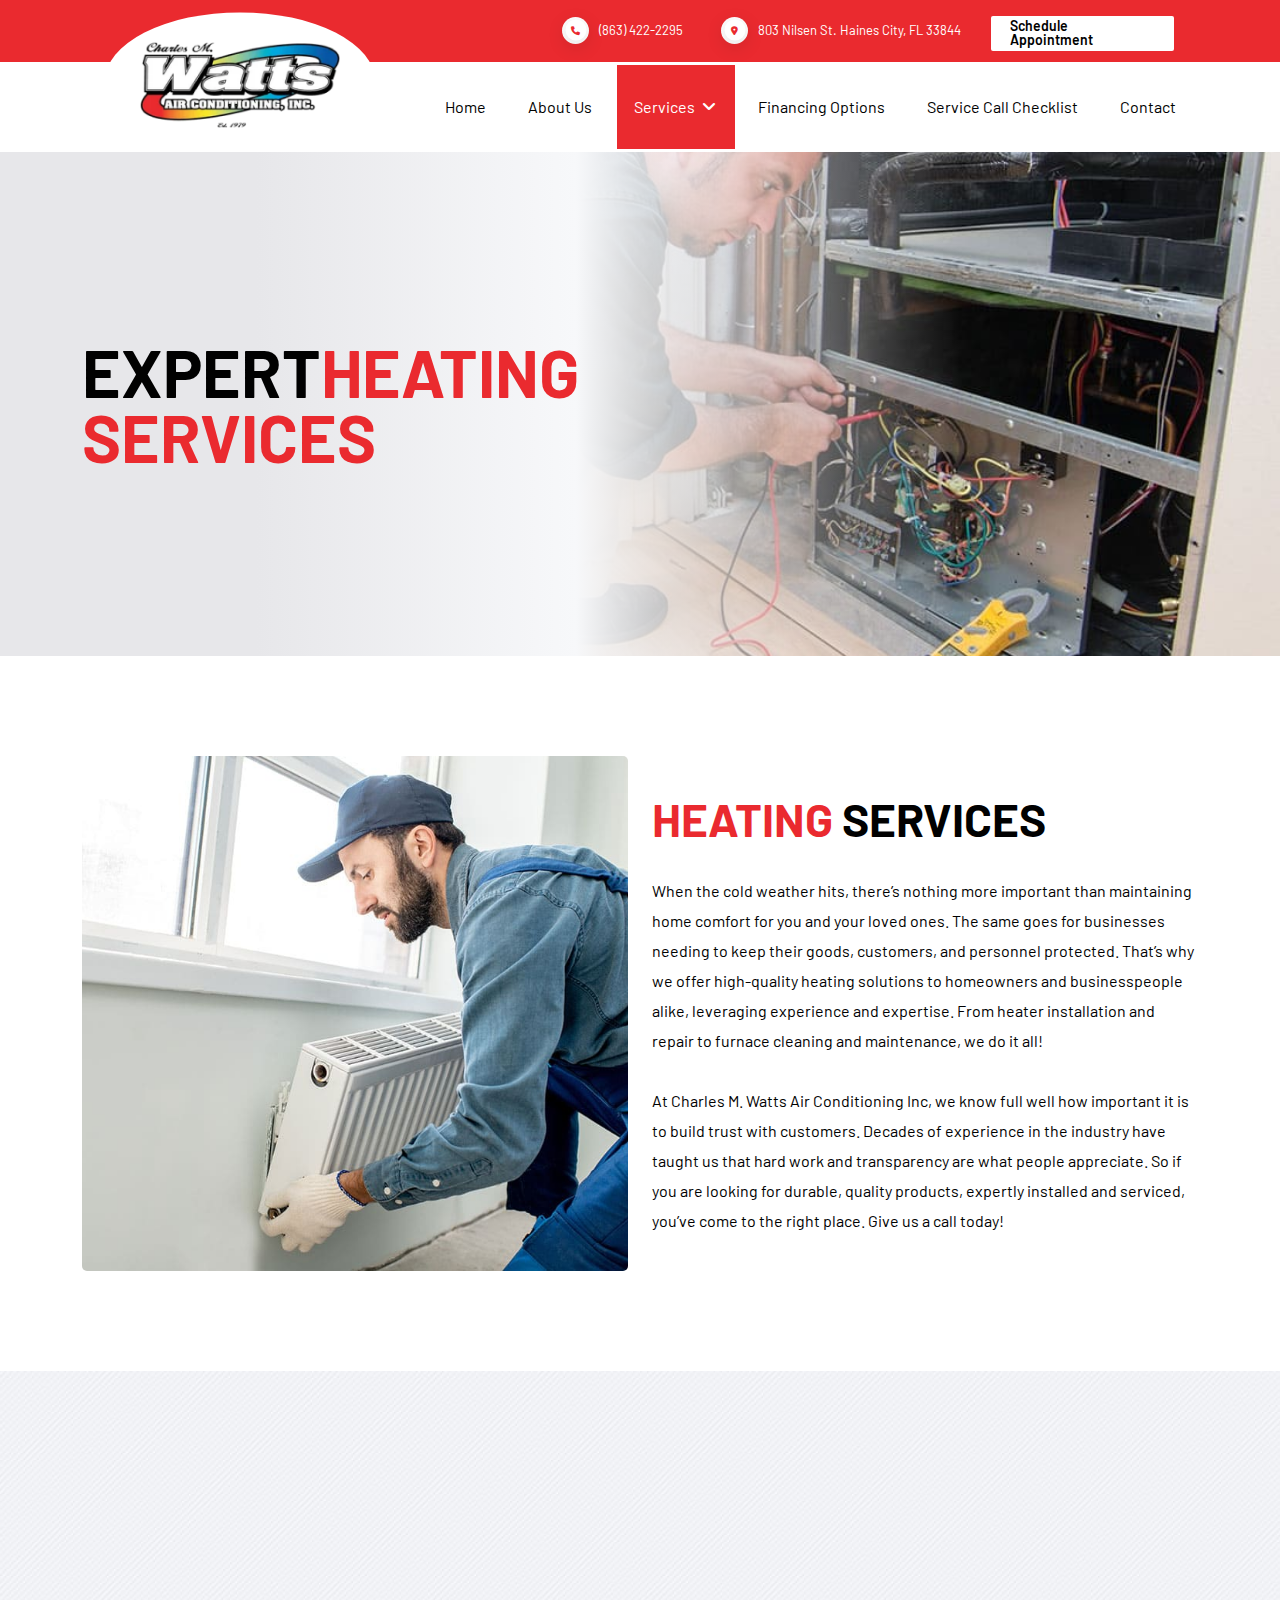
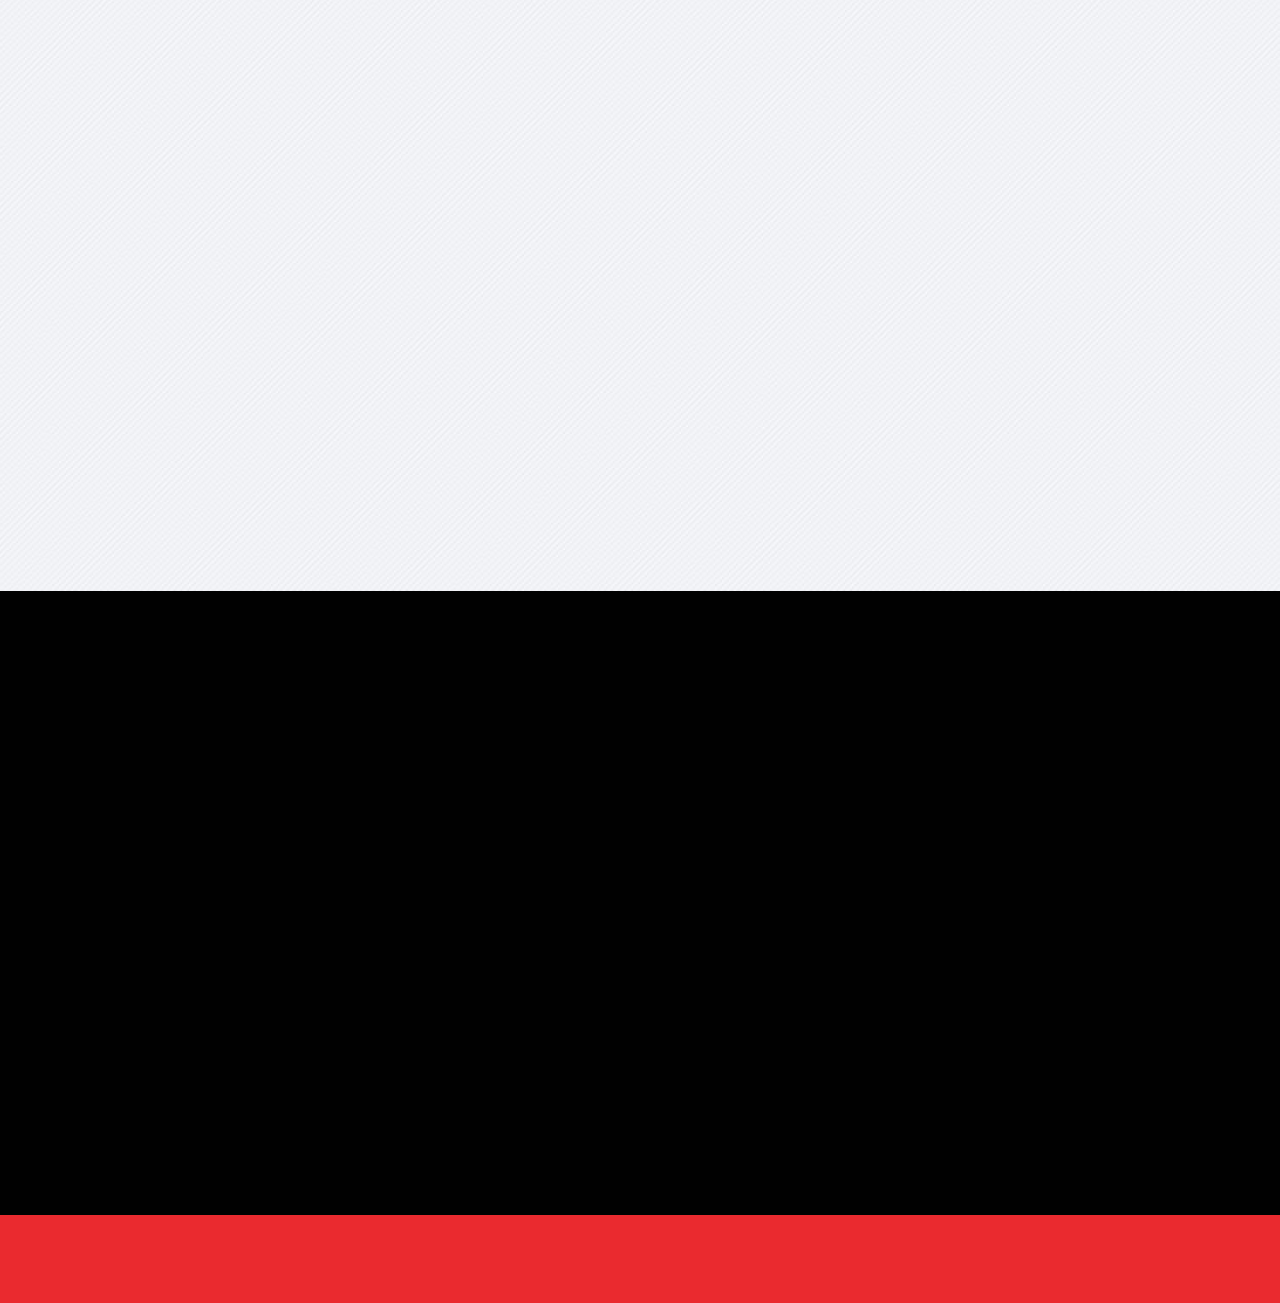
<file: heating-services.html>
<!DOCTYPE html>
<html lang="en">

<head>
    <meta charset="UTF-8">
    <meta http-equiv="X-UA-Compatible" content="IE=edge">
    <meta name="viewport" content="width=device-width, initial-scale=1.0">
    <title>Services - CM Watts Air Conditioning</title>

    <!-- favicon -->
    <link rel="shortcut icon" href="assets/images/Favicon.png" type="image/x-icon">

    <!-- wow animation css file -->
    <link rel="stylesheet" href="assets/css/animate.css">

    <!-- link slick css file -->
    <link rel="stylesheet" href="assets/css/slick.css">
    <link rel="stylesheet" href="assets/css/slick-theme.css">

    <!-- fancybox css file -->
    <link rel="stylesheet" href="assets/css/jquery.fancybox.min.css">

    <!-- link font awesome file -->
    <link rel="stylesheet" href="assets/css/all.min.css">

    <!-- bootstrap css file -->
    <link rel="stylesheet" href="assets/css/bootstrap.min.css">

    <!-- link css file -->
    <link rel="stylesheet" href="assets/css/style.css">

</head>

<body>

    <!-- header section start -->
    <header class="main-header">
        <div class="top-header for-des">
            <div class="container">
                <div class="row">
                    <div class="col-lg-12">
                        <div class="top-header-contant">
                            <ul class="contact-info">
                                <li>
                                    <a href="tel:863422-2295" title="(863) 422-2295">
                                        <span class="contact-info-icon">
                                            <i class="fa-solid fa-phone"></i>
                                        </span>
                                        <span class="contact-info-text">(863) 422-2295</span></a>
                                </li>
                                <li>
                                    <a href="https://goo.gl/maps/gAZRR4ZkpYkbTrLZ8" target="_blank" title="803 Nilsen St. Haines City, FL 33844">
                                        <span class="contact-info-icon"><i class="fa-solid fa-location-dot"></i>
                                        </span>
                                        <span class="contact-info-text">803 Nilsen St. Haines City, FL 33844</span>
                                    </a>
                                </li>
                            </ul>
                            <div class="top-header-btn">
                                <a href="#" title="Schedule Appointment" class="sec-btn white-btn xl-btn">Schedule
                                    Appointment</a>
                            </div>
                        </div>
                    </div>
                </div>
            </div>
        </div>
        <div class="bottom-header">
            <div class="container">
                <div class="row align-items-center">
                    <div class="col-lg-3">
                        <div class="site-logo">
                            <a href="index.html" title="CM Watts Air Conditioning">
                                <img src="assets/images/logo-header.png" alt="site-logo">
                            </a>
                        </div>
                    </div>
                    <div class="col-lg-9">
                        <div class="nav-right">
                            <div class="call-mob for-mob">
                                <a href="tel:863422-2295" title="(863) 422-2295">
                                    <span class="call-mob-icon" style="-webkit-mask-image: url('assets/images/call.svg');"></span>
                                </a>
                            </div>
                            <button class="menu-toggle for-mob"><span></span> <span></span></button>
                            <nav>
                                <ul class="main-menu">
                                    <li><a href="index.html" title="Home">Home</a></li>
                                    <li><a href="about.html" title="About Us">About Us</a>
                                    </li>
                                    <li class="dropdown-nav-item page-active dropdown-active">
                                        <a href="#" title="Services">Services<i
                                                class="fa-solid fa-angle-down"></i></a>
                                        <ul class="sub-menu">
                                            <li><a href="air-conditioning-services.html">Air Condition Services</a></li>
                                            <li class="page-active"><a href="heating-services.html">Heating Services</a></li>
                                            <li><a href="indoor-air-quality-solutions.html">Indoor Air Quality Solutions</a></li>
                                        </ul>
                                    </li>
                                    <li><a href="financing-options.html" title="Financing Options">Financing Options</a></li>
                                    <li><a href="service-call-checklist.html" title="Service Call Checklist">Service Call Checklist</a></li>
                                    <li><a href="contact.html" title="Contact">Contact</a></li>
                                </ul>
                            </nav>
                        </div>
                    </div>
                </div>
            </div>
        </div>
    </header>
    <!-- header section end -->

    <!-- inner banner section start -->
    <section class="inner-services-banner expert-heating-services inner-banner back-image" style="background-image: url(./assets/images/services-banner-image02.jpg);">
        <div class="sec-wp">
            <div class="container container-medium">
                <div class="row">
                    <div class="col-lg-12">
                        <div class="inner-banner-contant">
                            <h1 class="h1-title wow fadeInUp">Expert<span>Heating Services</span></h1>
                        </div>
                    </div>
                </div>
            </div>
        </div>
    </section>
    <!-- inner banner section end -->

    <!-- main services section start -->

    <div class="main-services">
        <section class="services-sec">
            <div class="container container-medium">
                <div class="row align-items-center">
                    <div class="col-lg-6 wow fadeInLeft">
                        <div class="common-image">
                            <img src="assets/images/services-image5.jpg" alt="services-image">
                        </div>
                    </div>
                    <div class="col-lg-6 wow fadeInRight">
                        <div class="common-text">
                            <div class="sec-title">
                                <h2 class="h2-title"><span>Heating</span> Services</h2>
                            </div>
                            <p>When the cold weather hits, there’s nothing more important than maintaining home comfort
                                for you and your loved ones. The same goes for businesses needing to keep their goods,
                                customers, and personnel protected. That’s why we offer high-quality heating solutions
                                to homeowners and businesspeople alike, leveraging experience and expertise. From heater
                                installation and repair to furnace cleaning and maintenance, we do it all!
                            </p>
                            <p>At Charles M. Watts Air Conditioning Inc, we know full well how important it is to build
                                trust with customers. Decades of experience in the industry have taught us that hard
                                work and transparency are what people appreciate. So if you are looking for durable,
                                quality products, expertly installed and serviced, you’ve come to the right place. Give
                                us a call today!</p>
                        </div>
                    </div>
                </div>
            </div>
        </section>

        <section class="services-sec even">
            <div class="container container-medium">
                <div class="row align-items-center">
                    <div class="col-lg-6 order-2 order-lg-1 wow fadeInLeft">
                        <div class="common-text">
                            <div class="sec-title">
                                <h2 class="h2-title">Amazing Perks for Our <span class="d-block">Heating Customers</span>
                                </h2>
                            </div>
                            <ul>
                                <li><span class="list-icon"><i class="fa-solid fa-circle"></i></span>
                                    <span class="list-text">10-year labor warranties</span>
                                </li>
                                <li><span class="list-icon"><i class="fa-solid fa-circle"></i></span>
                                    <span class="list-text">Emergency and after-hours service</span>
                                </li>
                                <li><span class="list-icon"><i class="fa-solid fa-circle"></i></span>
                                    <span class="list-text">Factory warranties on all makes and models</span>
                                </li>
                                <li><span class="list-icon"><i class="fa-solid fa-circle"></i></span>
                                    <span class="list-text">Free estimates on new heating system installations</span>
                                </li>
                                <li><span class="list-icon"><i class="fa-solid fa-circle"></i></span>
                                    <span class="list-text">Competitive prices</span>
                                </li>
                                <li><span class="list-icon"><i class="fa-solid fa-circle"></i></span>
                                    <span class="list-text">Serving the Ridge Area for more than four decades</span>
                                </li>
                                <li><span class="list-icon"><i class="fa-solid fa-circle"></i></span>
                                    <span class="list-text">Financing available</span>
                                </li>
                                <li><span class="list-icon"><i class="fa-solid fa-circle"></i></span>
                                    <span class="list-text">Respond to your inquiries by the next business day</span>
                                </li>
                                <li><span class="list-icon"><i class="fa-solid fa-circle"></i></span>
                                    <span class="list-text">Work with top brands like Carrier and York</span>
                                </li>
                                <li><span class="list-icon"><i class="fa-solid fa-circle"></i></span>
                                    <span class="list-text">More than 40 years of experience</span>
                                </li>
                                <li><span class="list-icon"><i class="fa-solid fa-circle"></i></span>
                                    <span class="list-text">A local, family-owned business</span>
                                </li>
                            </ul>
                        </div>
                    </div>
                    <div class="col-lg-6 order-1 order-lg-1 wow fadeInRight">
                        <div class="common-image">
                            <img src="assets/images/services-image6.jpg" alt="services-image">
                        </div>
                    </div>
                </div>
            </div>
        </section>
    </div>

    <!-- main services section end -->

    <!-- main-footerc start -->
    <footer class="main-footer">
        <div class="main-top-footer">
            <div class="container">
                <div class="row">
                    <div class="col-lg-3 wow fadeInLeft">
                        <div class="fooeter-left">
                            <div class="footer-logo">
                                <a href="index.html" title="CM Watts Air Conditioning">
                                    <img src="assets/images/footer-logo.png" alt="footer-logo">
                                </a>
                            </div>
                            <p>Your local HVAC contractor, family owned and operated, proudly serving the Ridge Area for
                                four decades and counting.</p>
                        </div>
                    </div>
                    <div class="col-lg-2 wow fadeInUp">
                        <div class="footer-contact-info">
                            <h6>Contacts</h6>
                            <ul class="contact-info-2">
                                <li><a href="mailto:info@wattsac.com" title="info@wattsac.com">
                                        <span class="contact-info-2-icon"><i class="fa-solid fa-envelope"></i></span>
                                        <span class="contact-info-2-text">info@wattsac.com</span>
                                    </a>
                                </li>
                                <li><a href="tel:863422-2295" title="(863) 422-2295">
                                        <span class="contact-info-2-icon"><i class="fa-solid fa-phone"></i></span>
                                        <span class="contact-info-2-text">(863) 422-2295</span>
                                    </a>
                                </li>
                                <li><a href="https://goo.gl/maps/gAZRR4ZkpYkbTrLZ8" target="_blank" title="803 Nilsen St Haines City, FL 33844">
                                        <span class="contact-info-2-icon"><i class="fa-solid fa-location-dot"></i></span>
                                        <span class="contact-info-2-text">803 Nilsen St <span>Haines City, FL 33844</span></span>
                                    </a>
                                </li>
                            </ul>
                            <p class="contact-info-2-text">License #CMC056880</p>
                        </div>
                    </div>
                    <div class="col-lg-3 wow fadeInUp">
                        <div class="footer-navigation">
                            <h6>Navigation</h6>
                            <ul class="footer-navigation-list">
                                <li><a href="index.html" title="Home"><i
                                            class="fa-solid fa-angle-right"></i><span>Home</span></a></li>
                                <li><a href="about.html" title="About Us"><i
                                            class="fa-solid fa-angle-right"></i><span>About
                                            Us</span></a></li>
                                <li><a href="financing-options.html" title="Financing Options"><i
                                            class="fa-solid fa-angle-right"></i><span>Financing
                                            Options</span></a></li>
                                <li><a href="service-call-checklist.html" title="Service Call Checklist"><i
                                            class="fa-solid fa-angle-right"></i><span>Service Call
                                            Checklist</span></a></li>
                                <li><a href="contact.html" title="Contact"><i
                                            class="fa-solid fa-angle-right"></i><span>Contact</span></a></li>
                            </ul>
                        </div>
                    </div>
                    <div class="col-lg-4 wow fadeInRight">
                        <div class="footer-form">
                            <form action="">
                                <div class="form-input-group">
                                    <input type="text" class="form-input" placeholder="Name">
                                </div>
                                <div class="form-input-group">
                                    <input type="email" class="form-input" placeholder="Email">
                                </div>
                                <div class="form-input-group">
                                    <input type="text" class="form-input" placeholder="Phone">
                                </div>
                                <div class="form-input-group">
                                    <i class="fa-solid fa-angle-down"></i>
                                    <select name="" class="form-input" id="">
                                        <option value="Service" selected disabled>Service</option>
                                        <option value="1">service-1</option>
                                        <option value="2">service-2</option>
                                        <option value="3">service-3</option>
                                    </select>
                                </div>
                                <div class="form-input-group">
                                    <textarea name="Message" class="form-input" id="" placeholder="Message"></textarea>
                                </div>
                                <div class="form-submit-btn">
                                    <button type="submit" title="Submit" class="sec-btn xs-btn">Submit</button>
                                </div>
                            </form>
                        </div>
                    </div>
                </div>
            </div>
        </div>
        <div class="main-bottom-footer">
            <div class="container">
                <div class="row wow fadeInUp">
                    <div class="col-lg-3">
                        <div class="copy-right-left">
                            <p>&copy; 2022 Charles M. Watts Air Conditioning, Inc</p>
                        </div>
                    </div>
                    <div class="col-lg-4">
                        <div class="copy-right-middle">
                            <p><a href="#" title="Privacy Policy">Privacy Policy</a><span>|</span><a href="#"
                                    title="Terms of Use ">Terms of Use </a><span>|</span><a href="#"
                                    title="Cookie Policy">Cookie Policy</a></p>
                        </div>
                    </div>
                    <div class="col-lg-5">
                        <div class="copy-right-right">
                            <p><a href="#" title="Website Design">Website Design</a>, <a href="#" title="SEO">SEO</a> &
                                <a href="#" title="Online Marketing">Online Marketing</a> by <a href="#"
                                    title="Dotcom Design">Dotcom Design</a>
                            </p>
                        </div>
                    </div>
                </div>
            </div>
        </div>
    </footer>
    <div id="scrolltop">
        <i class="fa-solid fa-angles-up"></i>
    </div>
    <!-- main-footerc end -->




    <!-- jquery js file -->
    <script src="assets/js/code.jquery.com_jquery-3.7.0.min.js"></script>

    <!-- bootstrap js file -->
    <script src="assets/js/bootstrap.min.js"></script>

    <!-- slick js file -->
    <script src="assets/js/slick.min.js"></script>

    <!-- wow animation js file -->
    <script src="assets/js/wow.min.js"></script>

    <!-- fancybox js file -->
    <script src="assets/js/jquery.fancybox.min.js"></script>

    <!-- slick custome js file -->
    <script src="assets/js/custom.js"></script>

</body>

</html>
</file>
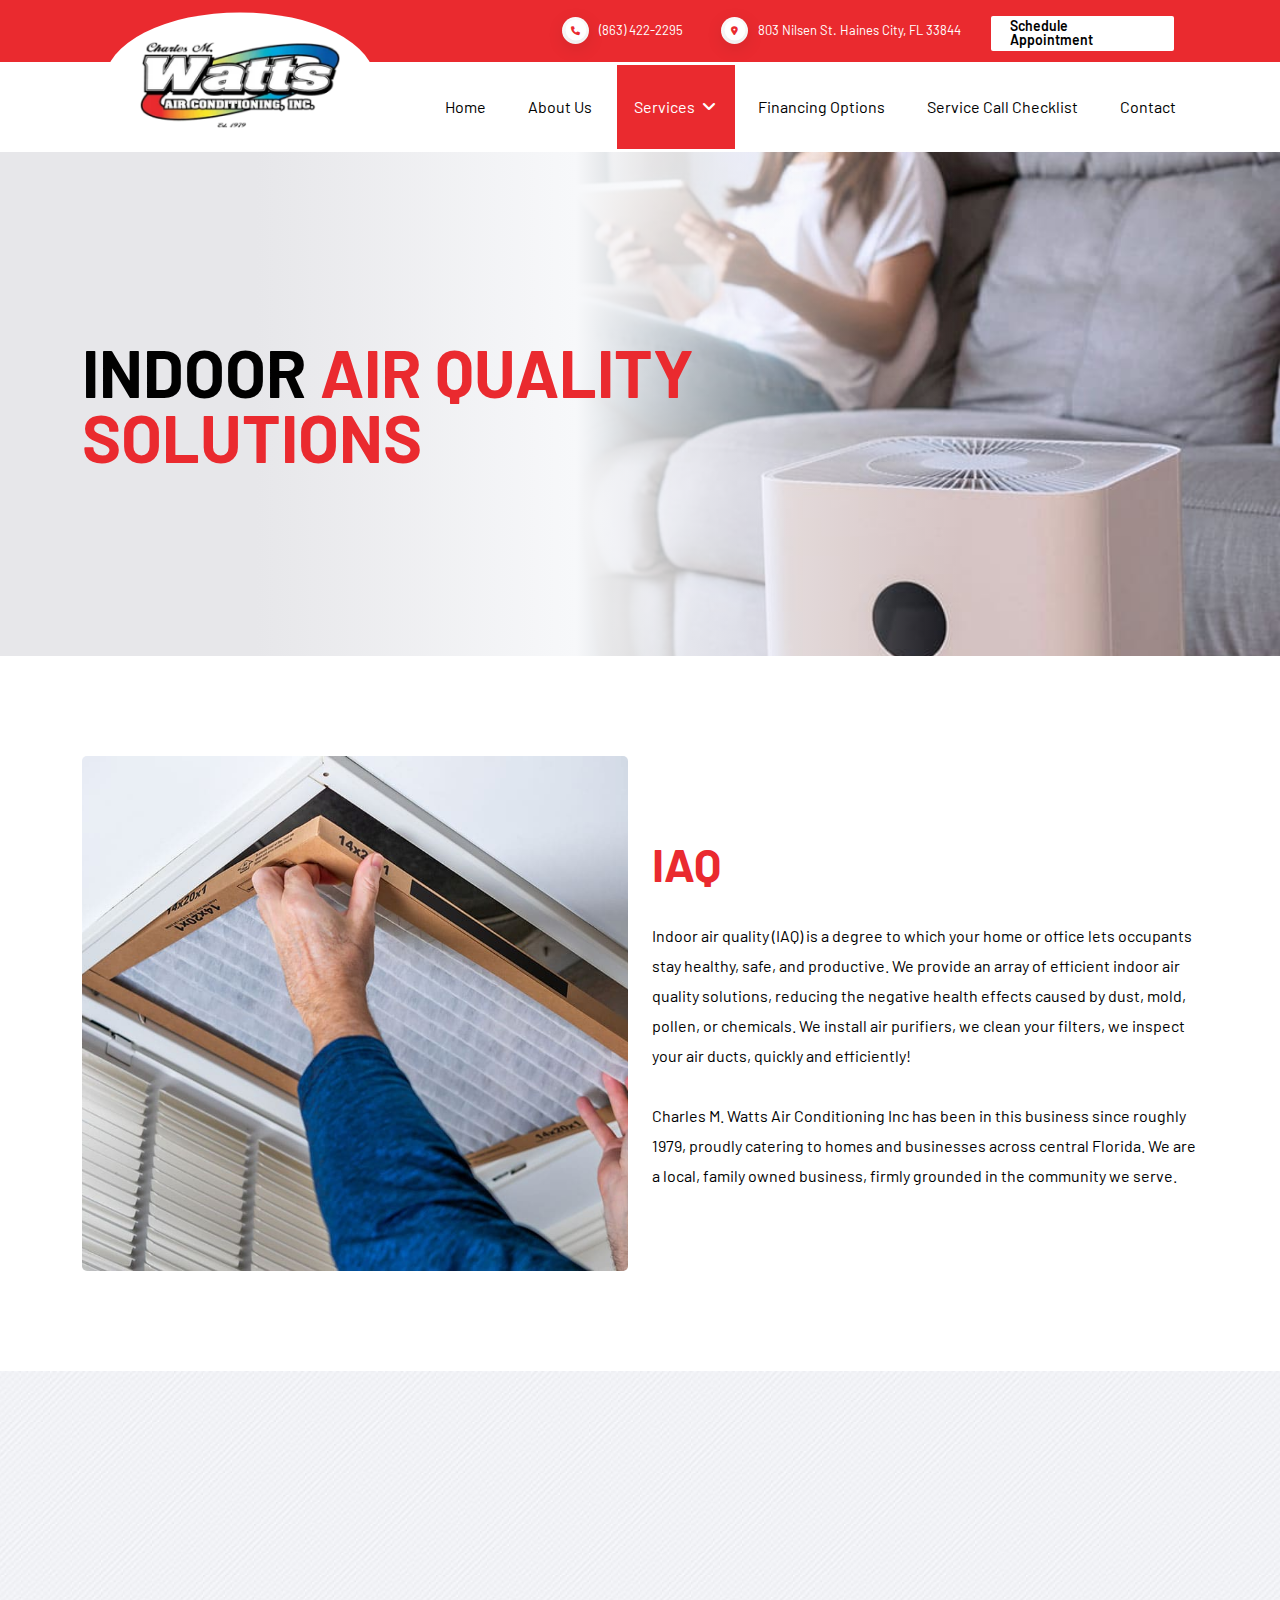
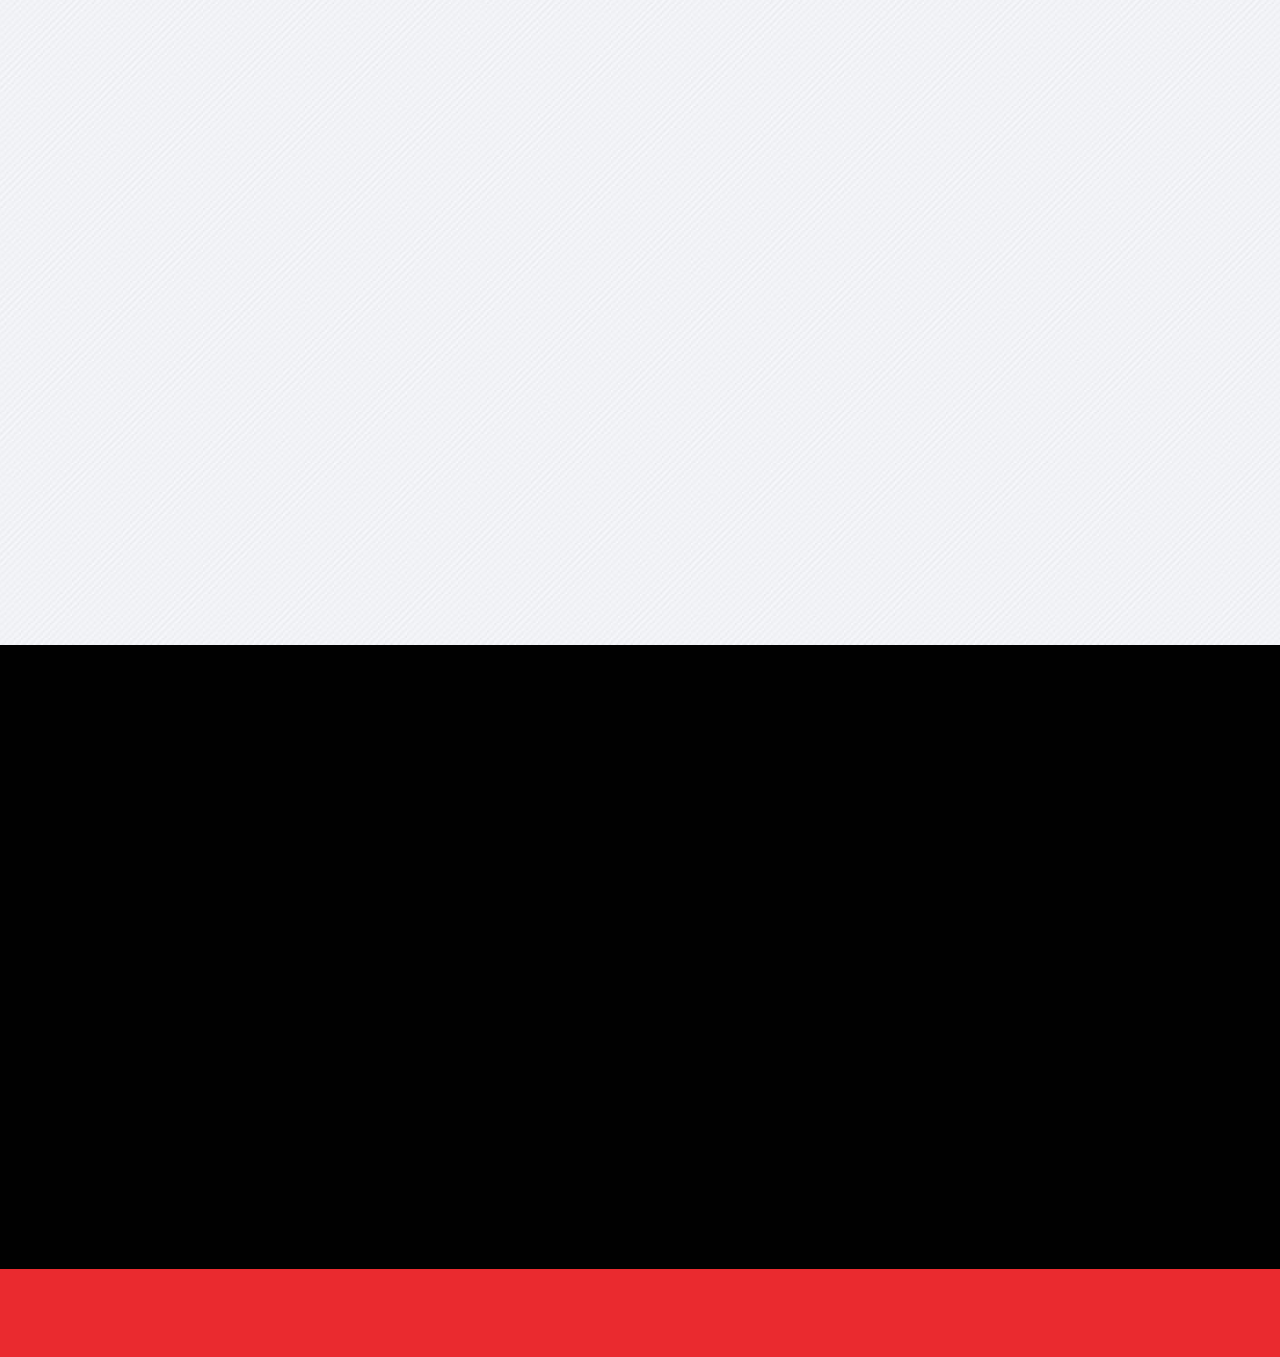
<file: indoor-air-quality-solutions.html>
<!DOCTYPE html>
<html lang="en">

<head>
    <meta charset="UTF-8">
    <meta http-equiv="X-UA-Compatible" content="IE=edge">
    <meta name="viewport" content="width=device-width, initial-scale=1.0">
    <title>Services - CM Watts Air Conditioning</title>

    <!-- favicon -->
    <link rel="shortcut icon" href="assets/images/Favicon.png" type="image/x-icon">

    <!-- wow animation css file -->
    <link rel="stylesheet" href="assets/css/animate.css">

    <!-- link slick css file -->
    <link rel="stylesheet" href="assets/css/slick.css">
    <link rel="stylesheet" href="assets/css/slick-theme.css">

    <!-- fancybox css file -->
    <link rel="stylesheet" href="assets/css/jquery.fancybox.min.css">

    <!-- link font awesome file -->
    <link rel="stylesheet" href="assets/css/all.min.css">

    <!-- bootstrap css file -->
    <link rel="stylesheet" href="assets/css/bootstrap.min.css">

    <!-- link css file -->
    <link rel="stylesheet" href="assets/css/style.css">

</head>

<body>

    <!-- header section start -->
    <header class="main-header">
        <div class="top-header for-des">
            <div class="container">
                <div class="row">
                    <div class="col-lg-12">
                        <div class="top-header-contant">
                            <ul class="contact-info">
                                <li>
                                    <a href="tel:863422-2295" title="(863) 422-2295">
                                        <span class="contact-info-icon">
                                            <i class="fa-solid fa-phone"></i>
                                        </span>
                                        <span class="contact-info-text">(863) 422-2295</span></a>
                                </li>
                                <li>
                                    <a href="https://goo.gl/maps/gAZRR4ZkpYkbTrLZ8" target="_blank" title="803 Nilsen St. Haines City, FL 33844">
                                        <span class="contact-info-icon"><i class="fa-solid fa-location-dot"></i>
                                        </span>
                                        <span class="contact-info-text">803 Nilsen St. Haines City, FL 33844</span>
                                    </a>
                                </li>
                            </ul>
                            <div class="top-header-btn">
                                <a href="#" title="Schedule Appointment" class="sec-btn white-btn xl-btn">Schedule
                                    Appointment</a>
                            </div>
                        </div>
                    </div>
                </div>
            </div>
        </div>
        <div class="bottom-header">
            <div class="container">
                <div class="row align-items-center">
                    <div class="col-lg-3">
                        <div class="site-logo">
                            <a href="index.html" title="CM Watts Air Conditioning">
                                <img src="assets/images/logo-header.png" alt="site-logo">
                            </a>
                        </div>
                    </div>
                    <div class="col-lg-9">
                        <div class="nav-right">
                            <div class="call-mob for-mob">
                                <a href="tel:863422-2295" title="(863) 422-2295">
                                    <span class="call-mob-icon" style="-webkit-mask-image: url('assets/images/call.svg');"></span>
                                </a>
                            </div>
                            <button class="menu-toggle for-mob"><span></span> <span></span></button>
                            <nav>
                                <ul class="main-menu">
                                    <li><a href="index.html" title="Home">Home</a></li>
                                    <li><a href="about.html" title="About Us">About Us</a>
                                    </li>
                                    <li class="dropdown-nav-item page-active dropdown-active">
                                        <a href="#" title="Services">Services<i
                                                class="fa-solid fa-angle-down"></i></a>
                                        <ul class="sub-menu">
                                            <li><a href="air-conditioning-services.html">Air Condition Services</a></li>
                                            <li><a href="heating-services.html">Heating Services</a></li>
                                            <li class="page-active"><a href="indoor-air-quality-solutions.html">Indoor Air Quality Solutions</a></li>
                                        </ul>
                                    </li>
                                    <li><a href="financing-options.html" title="Financing Options">Financing Options</a></li>
                                    <li><a href="service-call-checklist.html" title="Service Call Checklist">Service Call Checklist</a></li>
                                    <li><a href="contact.html" title="Contact">Contact</a></li>
                                </ul>
                            </nav>
                        </div>
                    </div>
                </div>
            </div>
        </div>
    </header>
    <!-- header section end -->

    <!-- inner banner section start -->
    <section class="inner-services-banner indoor-air-quality inner-banner back-image" style="background-image: url(./assets/images/services-banner-image03.jpg);">
        <div class="sec-wp">
            <div class="container container-medium">
                <div class="row">
                    <div class="col-lg-12">
                        <div class="inner-banner-contant">
                            <h1 class="h1-title wow fadeInUp">Indoor <span>Air Quality Solutions</span></h1>
                        </div>
                    </div>
                </div>
            </div>
        </div>
    </section>
    <!-- inner banner section end -->

    <!-- main services section start -->

    <div class="main-services">
        <section class="services-sec">
            <div class="container container-medium">
                <div class="row align-items-center">
                    <div class="col-lg-6 wow fadeInLeft">
                        <div class="common-image">
                            <img src="assets/images/services-image7.jpg" alt="services-image">
                        </div>
                    </div>
                    <div class="col-lg-6 wow fadeInRight">
                        <div class="common-text">
                            <div class="sec-title">
                                <h2 class="h2-title"><span>IAQ</span></h2>
                            </div>
                            <p>Indoor air quality (IAQ) is a degree to which your home or office lets occupants stay
                                healthy, safe, and productive. We provide an array of efficient indoor air quality
                                solutions, reducing the negative health effects caused by dust, mold, pollen, or
                                chemicals. We install air purifiers, we clean your filters, we inspect your air ducts,
                                quickly and efficiently!
                            </p>
                            <p>Charles M. Watts Air Conditioning Inc has been in this business since roughly 1979,
                                proudly catering to homes and businesses across central Florida. We are a local, family
                                owned business, firmly grounded in the community we serve.</p>
                        </div>
                    </div>
                </div>
            </div>
        </section>

        <section class="services-sec even">
            <div class="container container-medium">
                <div class="row align-items-center">
                    <div class="col-lg-6 order-2 order-lg-1  wow fadeInLeft">
                        <div class="common-text">
                            <div class="sec-title">
                                <h2 class="h2-title">Popular Perks for Our  <span class="d-block">Air Quality Customers</span>
                                </h2>
                            </div>
                            <ul>
                                <li><span class="list-icon"><i class="fa-solid fa-circle"></i></span>
                                    <span class="list-text">NATE-certified technicians</span>
                                </li>
                                <li><span class="list-icon"><i class="fa-solid fa-circle"></i></span>
                                    <span class="list-text">Forty years serving the Ridge Area</span>
                                </li>
                                <li><span class="list-icon"><i class="fa-solid fa-circle"></i></span>
                                    <span class="list-text">Free estimates on new AC installations</span>
                                </li>
                                <li><span class="list-icon"><i class="fa-solid fa-circle"></i></span>
                                    <span class="list-text">Competitive prices </span>
                                </li>
                                <li><span class="list-icon"><i class="fa-solid fa-circle"></i></span>
                                    <span class="list-text">Financing options available</span>
                                </li>
                                <li><span class="list-icon"><i class="fa-solid fa-circle"></i></span>
                                    <span class="list-text">Factory warranties on all makes and models</span>
                                </li>
                                <li><span class="list-icon"><i class="fa-solid fa-circle"></i></span>
                                    <span class="list-text">Emergency and after-hours service</span>
                                </li>
                                <li><span class="list-icon"><i class="fa-solid fa-circle"></i></span>
                                    <span class="list-text">Respond to your inquiries by the next business day</span>
                                </li>
                                <li><span class="list-icon"><i class="fa-solid fa-circle"></i></span>
                                    <span class="list-text">Work with top brands like Carrier and York</span>
                                </li>
                                <li><span class="list-icon"><i class="fa-solid fa-circle"></i></span>
                                    <span class="list-text">Free estimates and consultations</span>
                                </li>
                                <li><span class="list-icon"><i class="fa-solid fa-circle"></i></span>
                                    <span class="list-text">10-year labor warranties</span>
                                </li>
                                <li><span class="list-icon"><i class="fa-solid fa-circle"></i></span>
                                    <span class="list-text">Factory warranties on all products</span>
                                </li>
                            </ul>
                        </div>
                    </div>
                    <div class="col-lg-6 order-1 order-lg-1 wow fadeInRight">
                        <div class="common-image">
                            <img src="assets/images/services-image8.jpg" alt="services-image">
                        </div>
                    </div>
                </div>
            </div>
        </section>
    </div>

    <!-- main services section end -->

    <!-- main-footerc start -->
    <footer class="main-footer">
        <div class="main-top-footer">
            <div class="container">
                <div class="row">
                    <div class="col-lg-3 wow fadeInLeft">
                        <div class="fooeter-left">
                            <div class="footer-logo">
                                <a href="index.html" title="CM Watts Air Conditioning">
                                    <img src="assets/images/footer-logo.png" alt="footer-logo">
                                </a>
                            </div>
                            <p>Your local HVAC contractor, family owned and operated, proudly serving the Ridge Area for
                                four decades and counting.</p>
                        </div>
                    </div>
                    <div class="col-lg-2 wow fadeInUp">
                        <div class="footer-contact-info">
                            <h6>Contacts</h6>
                            <ul class="contact-info-2">
                                <li><a href="mailto:info@wattsac.com" title="info@wattsac.com">
                                        <span class="contact-info-2-icon"><i class="fa-solid fa-envelope"></i></span>
                                        <span class="contact-info-2-text">info@wattsac.com</span>
                                    </a>
                                </li>
                                <li><a href="tel:863422-2295" title="(863) 422-2295">
                                        <span class="contact-info-2-icon"><i class="fa-solid fa-phone"></i></span>
                                        <span class="contact-info-2-text">(863) 422-2295</span>
                                    </a>
                                </li>
                                <li><a href="https://goo.gl/maps/gAZRR4ZkpYkbTrLZ8" target="_blank" title="803 Nilsen St Haines City, FL 33844">
                                        <span class="contact-info-2-icon"><i class="fa-solid fa-location-dot"></i></span>
                                        <span class="contact-info-2-text">803 Nilsen St <span>Haines City, FL 33844</span></span>
                                    </a>
                                </li>
                            </ul>
                            <p class="contact-info-2-text">License #CMC056880</p>
                        </div>
                    </div>
                    <div class="col-lg-3 wow fadeInUp">
                        <div class="footer-navigation">
                            <h6>Navigation</h6>
                            <ul class="footer-navigation-list">
                                <li><a href="index.html" title="Home"><i
                                            class="fa-solid fa-angle-right"></i><span>Home</span></a></li>
                                <li><a href="about.html" title="About Us"><i
                                            class="fa-solid fa-angle-right"></i><span>About
                                            Us</span></a></li>
                                <li><a href="financing-options.html" title="Financing Options"><i
                                            class="fa-solid fa-angle-right"></i><span>Financing
                                            Options</span></a></li>
                                <li><a href="service-call-checklist.html" title="Service Call Checklist"><i
                                            class="fa-solid fa-angle-right"></i><span>Service Call
                                            Checklist</span></a></li>
                                <li><a href="contact.html" title="Contact"><i
                                            class="fa-solid fa-angle-right"></i><span>Contact</span></a></li>
                            </ul>
                        </div>
                    </div>
                    <div class="col-lg-4 wow fadeInRight">
                        <div class="footer-form">
                            <form action="">
                                <div class="form-input-group">
                                    <input type="text" class="form-input" placeholder="Name">
                                </div>
                                <div class="form-input-group">
                                    <input type="email" class="form-input" placeholder="Email">
                                </div>
                                <div class="form-input-group">
                                    <input type="text" class="form-input" placeholder="Phone">
                                </div>
                                <div class="form-input-group">
                                    <i class="fa-solid fa-angle-down"></i>
                                    <select name="" class="form-input" id="">
                                        <option value="Service" selected disabled>Service</option>
                                        <option value="1">service-1</option>
                                        <option value="2">service-2</option>
                                        <option value="3">service-3</option>
                                    </select>
                                </div>
                                <div class="form-input-group">
                                    <textarea name="Message" class="form-input" id="" placeholder="Message"></textarea>
                                </div>
                                <div class="form-submit-btn">
                                    <button type="submit" title="Submit" class="sec-btn xs-btn">Submit</button>
                                </div>
                            </form>
                        </div>
                    </div>
                </div>
            </div>
        </div>
        <div class="main-bottom-footer">
            <div class="container">
                <div class="row wow fadeInUp">
                    <div class="col-lg-3">
                        <div class="copy-right-left">
                            <p>&copy; 2022 Charles M. Watts Air Conditioning, Inc</p>
                        </div>
                    </div>
                    <div class="col-lg-4">
                        <div class="copy-right-middle">
                            <p><a href="#" title="Privacy Policy">Privacy Policy</a><span>|</span><a href="#"
                                    title="Terms of Use ">Terms of Use </a><span>|</span><a href="#"
                                    title="Cookie Policy">Cookie Policy</a></p>
                        </div>
                    </div>
                    <div class="col-lg-5">
                        <div class="copy-right-right">
                            <p><a href="#" title="Website Design">Website Design</a>, <a href="#" title="SEO">SEO</a> &
                                <a href="#" title="Online Marketing">Online Marketing</a> by <a href="#"
                                    title="Dotcom Design">Dotcom Design</a>
                            </p>
                        </div>
                    </div>
                </div>
            </div>
        </div>
    </footer>
    <div id="scrolltop">
        <i class="fa-solid fa-angles-up"></i>
    </div>
    <!-- main-footerc end -->




    <!-- jquery js file -->
    <script src="assets/js/code.jquery.com_jquery-3.7.0.min.js"></script>

    <!-- bootstrap js file -->
    <script src="assets/js/bootstrap.min.js"></script>

    <!-- slick js file -->
    <script src="assets/js/slick.min.js"></script>

    <!-- wow animation js file -->
    <script src="assets/js/wow.min.js"></script>

    <!-- fancybox js file -->
    <script src="assets/js/jquery.fancybox.min.js"></script>

    <!-- slick custome js file -->
    <script src="assets/js/custom.js"></script>

</body>

</html>
</file>
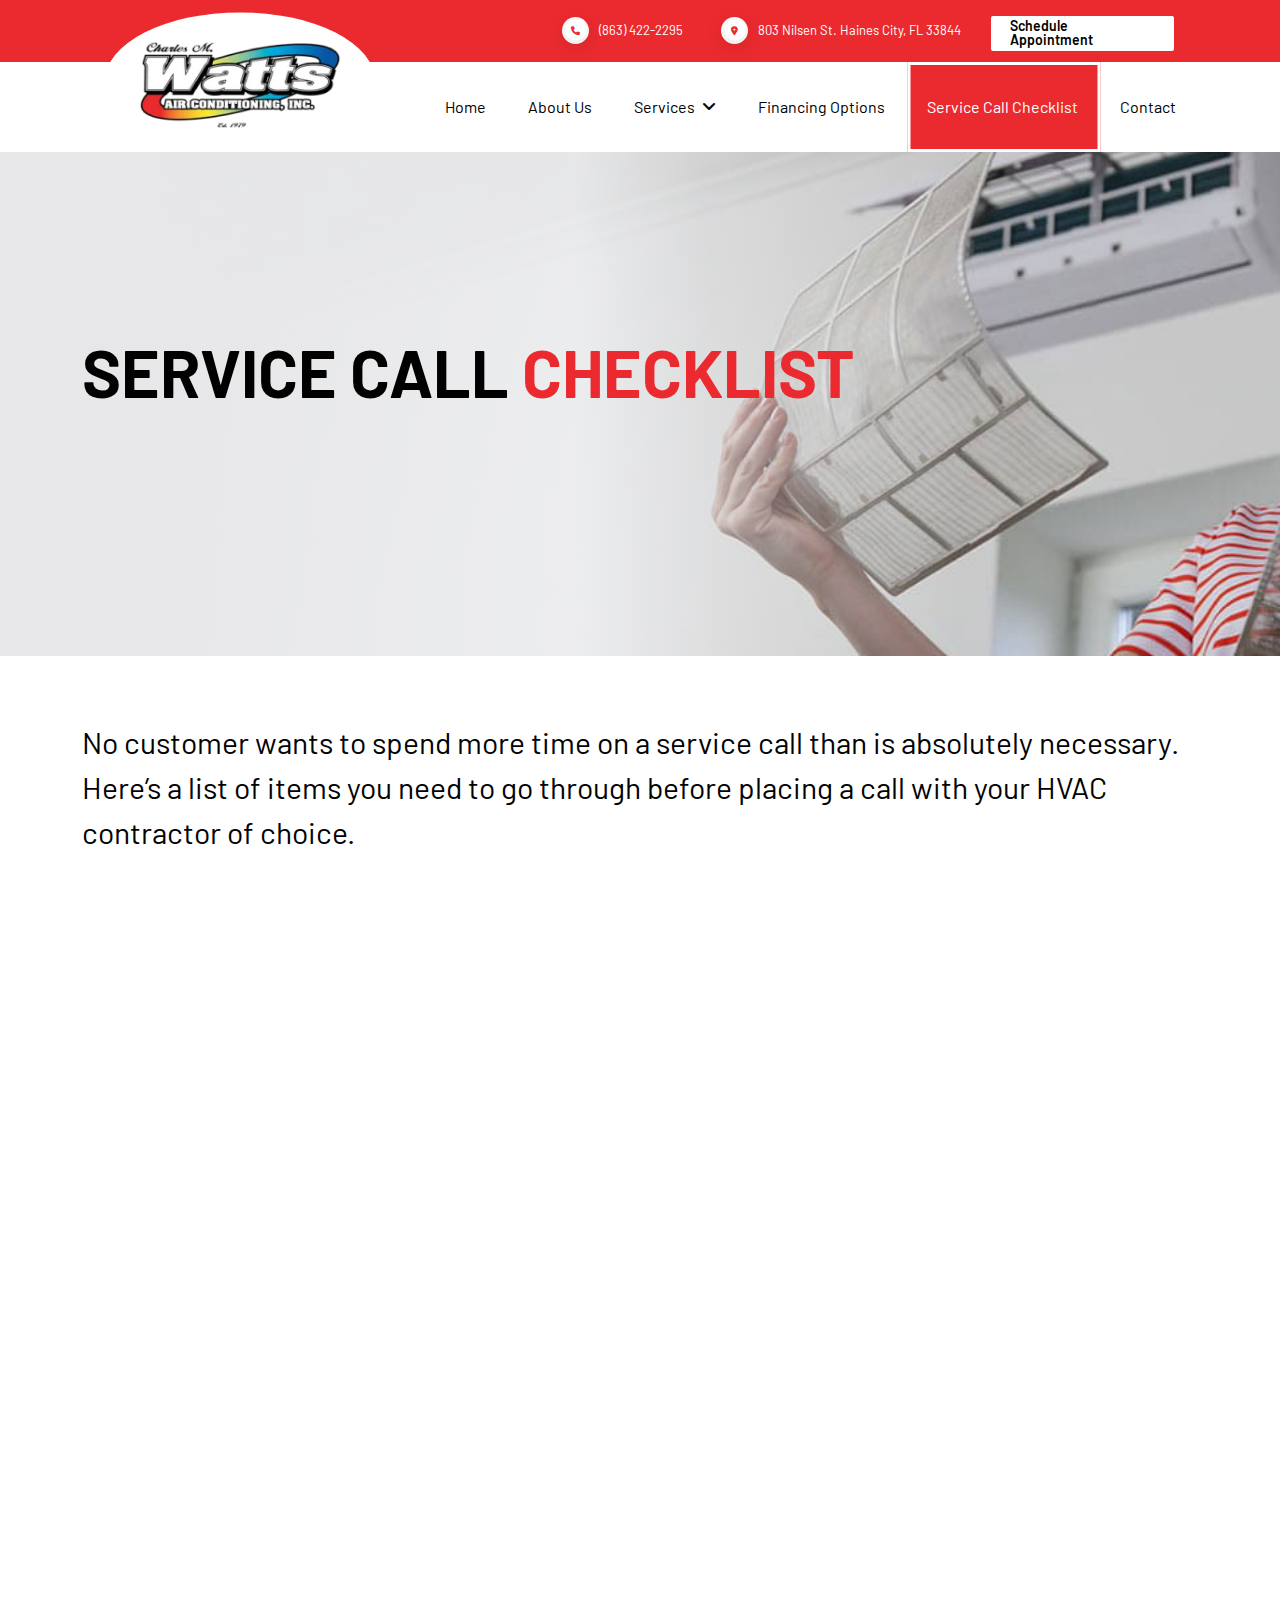
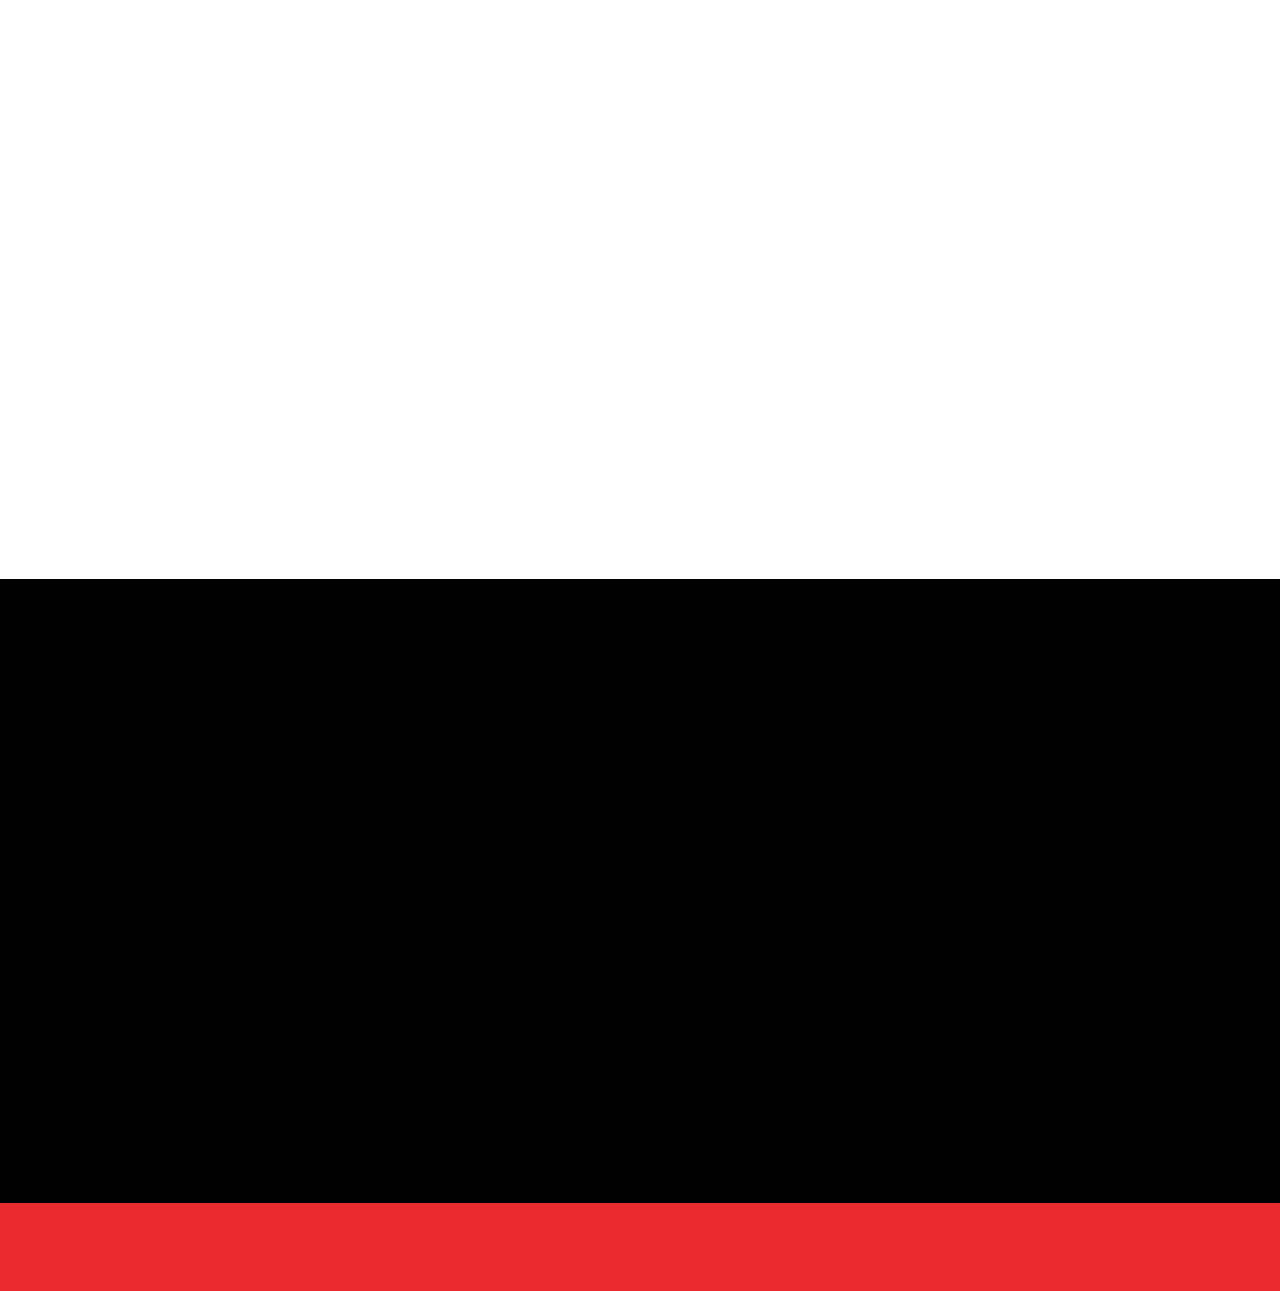
<file: service-call-checklist.html>
<!DOCTYPE html>
<html lang="en">

<head>
    <meta charset="UTF-8">
    <meta http-equiv="X-UA-Compatible" content="IE=edge">
    <meta name="viewport" content="width=device-width, initial-scale=1.0">
    <title>Service Call Checklist - CM Watts Air Conditioning</title>

    <!-- favicon -->
    <link rel="shortcut icon" href="assets/images/Favicon.png" type="image/x-icon">

    <!-- wow animation css file -->
    <link rel="stylesheet" href="assets/css/animate.css">

    <!-- link slick css file -->
    <link rel="stylesheet" href="assets/css/slick.css">
    <link rel="stylesheet" href="assets/css/slick-theme.css">

    <!-- fancybox css file -->
    <link rel="stylesheet" href="assets/css/jquery.fancybox.min.css">

    <!-- link font awesome file -->
    <link rel="stylesheet" href="assets/css/all.min.css">

    <!-- bootstrap css file -->
    <link rel="stylesheet" href="assets/css/bootstrap.min.css">

    <!-- link css file -->
    <link rel="stylesheet" href="assets/css/style.css">

</head>

<body>

    <!-- header section start -->
    <header class="main-header">
        <div class="top-header for-des">
            <div class="container">
                <div class="row">
                    <div class="col-lg-12">
                        <div class="top-header-contant">
                            <ul class="contact-info">
                                <li>
                                    <a href="tel:863422-2295" title="(863) 422-2295">
                                        <span class="contact-info-icon">
                                            <i class="fa-solid fa-phone"></i>
                                        </span>
                                        <span class="contact-info-text">(863) 422-2295</span></a>
                                </li>
                                <li>
                                    <a href="https://goo.gl/maps/gAZRR4ZkpYkbTrLZ8" target="_blank" title="803 Nilsen St. Haines City, FL 33844">
                                        <span class="contact-info-icon"><i class="fa-solid fa-location-dot"></i>
                                        </span>
                                        <span class="contact-info-text">803 Nilsen St. Haines City, FL 33844</span>
                                    </a>
                                </li>
                            </ul>
                            <div class="top-header-btn">
                                <a href="#" title="Schedule Appointment" class="sec-btn white-btn xl-btn">Schedule
                                    Appointment</a>
                            </div>
                        </div>
                    </div>
                </div>
            </div>
        </div>
        <div class="bottom-header">
            <div class="container">
                <div class="row align-items-center">
                    <div class="col-lg-3">
                        <div class="site-logo">
                            <a href="index.html" title="CM Watts Air Conditioning">
                                <img src="assets/images/logo-header.png" alt="site-logo">
                            </a>
                        </div>
                    </div>
                    <div class="col-lg-9">
                        <div class="nav-right">
                            <div class="call-mob for-mob">
                                <a href="tel:863422-2295" title="(863) 422-2295">
                                    <span class="call-mob-icon" style="-webkit-mask-image: url('assets/images/call.svg');"></span>
                                </a>
                            </div>
                            <button class="menu-toggle for-mob"><span></span> <span></span></button>
                            <nav>
                                <ul class="main-menu">
                                    <li><a href="index.html" title="Home">Home</a></li>
                                    <li><a href="about.html" title="About Us">About Us</a>
                                    </li>
                                    <li class="dropdown-nav-item">
                                        <a href="#" title="Services">Services<i class="fa-solid fa-angle-down"></i></a>
                                        <ul class="sub-menu">
                                            <li><a href="air-conditioning-services.html">Air Condition Services</a></li>
                                            <li><a href="heating-services.html">Heating Services</a></li>
                                            <li><a href="indoor-air-quality-solutions.html">Indoor Air Quality
                                                    Solutions</a></li>
                                        </ul>
                                    </li>
                                    <li><a href="financing-options.html" title="Financing Options">Financing Options</a>
                                    </li>
                                    <li class="page-active"><a href="service-call-checklist.html" title="Service Call Checklist">Service Call Checklist</a></li>
                                    <li><a href="contact.html" title="Contact">Contact</a></li>
                                </ul>
                            </nav>
                        </div>
                    </div>
                </div>
            </div>
        </div>

    </header>
    <!-- header section end -->

    <!-- inner banner section start -->
    <section class="inner-service-call-option-banner inner-banner back-image"
        style="background-image: url(./assets/images/service-call-checklist-banner-image.jpg);">
        <div class="sec-wp">
            <div class="container container-medium">
                <div class="row">
                    <div class="col-lg-12">
                        <div class="inner-banner-contant">
                            <h1 class="h1-title wow fadeInUp">Service Call<span> Checklist</span></h1>
                        </div>
                    </div>
                </div>
            </div>
        </div>
    </section>
    <!-- inner banner section end -->

    <!-- service-call-checklist page section start -->
    <section class="service-call-checklist-page">
        <div class="container container-medium">
            <div class="row align-items-center">
                <div class="col-lg-12">
                    <div class="services-call-text-info">
                        <h5 class="h5-title wow fadeInUp">No customer wants to spend more time on a service call than is absolutely
                            necessary. Here’s a list of items you need to go through before placing a call with your
                            HVAC contractor of choice.</h5>
                        <div class="accordion wow fadeInUp" id="accordionExample">
                            <div class="accordion-item">
                                <h2 class="accordion-header">
                                    <button class="accordion-button collapsed" type="button" data-bs-toggle="collapse"
                                        data-bs-target="#collapseOne" aria-expanded="false" aria-controls="collapseOne">
                                        Check the Thermostat
                                    </button>
                                </h2>
                                <div id="collapseOne" class="accordion-collapse collapse"
                                    data-bs-parent="#accordionExample">
                                    <div class="accordion-body">
                                        <p>Dead thermostat batteries can be overlooked very easily. Typically,
                                            thermostats are powered by the HVAC system transformer. Battery backup is in
                                            place in case of a power outage. However, some thermostats operate on
                                            batteries. If no numbers show on the thermostat screen, change the
                                            batteries.</p>
                                        <p>If your thermostat is battery-powered, ask our technician to install a power
                                            wire between the thermostat and the AC system.</p>
                                    </div>
                                </div>
                            </div>
                            <div class="accordion-item">
                                <h2 class="accordion-header">
                                    <button class="accordion-button" type="button" data-bs-toggle="collapse"
                                        data-bs-target="#collapseTwo" aria-expanded="true" aria-controls="collapseTwo">
                                        Check the Batteries
                                    </button>
                                </h2>
                                <div id="collapseTwo" class="accordion-collapse collapse show"
                                    data-bs-parent="#accordionExample">
                                    <div class="accordion-body">
                                        <p>Dead thermostat batteries can be overlooked very easily. Typically,
                                            thermostats are powered by the HVAC system transformer. Battery backup is in
                                            place in case of a power outage. However, some thermostats operate on
                                            batteries. If no numbers show on the thermostat screen, change the
                                            batteries.</p>
                                        <p>If your thermostat is battery-powered, ask our technician to install a power
                                            wire between the thermostat and the AC system.</p>
                                    </div>
                                </div>
                            </div>
                            <div class="accordion-item">
                                <h2 class="accordion-header">
                                    <button class="accordion-button collapsed" type="button" data-bs-toggle="collapse"
                                        data-bs-target="#collapseThree" aria-expanded="false"
                                        aria-controls="collapseThree">
                                        Check the Condensate Drain
                                    </button>
                                </h2>
                                <div id="collapseThree" class="accordion-collapse collapse"
                                    data-bs-parent="#accordionExample">
                                    <div class="accordion-body">
                                        <p>Dead thermostat batteries can be overlooked very easily. Typically,
                                            thermostats are powered by the HVAC system transformer. Battery backup is in
                                            place in case of a power outage. However, some thermostats operate on
                                            batteries. If no numbers show on the thermostat screen, change the
                                            batteries.</p>
                                        <p>If your thermostat is battery-powered, ask our technician to install a power
                                            wire between the thermostat and the AC system.</p>
                                    </div>
                                </div>
                            </div>
                            <div class="accordion-item">
                                <h2 class="accordion-header">
                                    <button class="accordion-button collapsed" type="button" data-bs-toggle="collapse"
                                        data-bs-target="#collapseFour" aria-expanded="false"
                                        aria-controls="collapseFour">
                                        Check the Air Filter
                                    </button>
                                </h2>
                                <div id="collapseFour" class="accordion-collapse collapse"
                                    data-bs-parent="#accordionExample">
                                    <div class="accordion-body">
                                        <p>Dead thermostat batteries can be overlooked very easily. Typically,
                                            thermostats are powered by the HVAC system transformer. Battery backup is in
                                            place in case of a power outage. However, some thermostats operate on
                                            batteries. If no numbers show on the thermostat screen, change the
                                            batteries.</p>
                                        <p>If your thermostat is battery-powered, ask our technician to install a power
                                            wire between the thermostat and the AC system.</p>
                                    </div>
                                </div>
                            </div>
                            <div class="accordion-item">
                                <h2 class="accordion-header">
                                    <button class="accordion-button collapsed" type="button" data-bs-toggle="collapse"
                                        data-bs-target="#collapseFive" aria-expanded="false"
                                        aria-controls="collapseFive">
                                        Check the Circuit Breakers
                                    </button>
                                </h2>
                                <div id="collapseFive" class="accordion-collapse collapse"
                                    data-bs-parent="#accordionExample">
                                    <div class="accordion-body">
                                        <p>Dead thermostat batteries can be overlooked very easily. Typically,
                                            thermostats are powered by the HVAC system transformer. Battery backup is in
                                            place in case of a power outage. However, some thermostats operate on
                                            batteries. If no numbers show on the thermostat screen, change the
                                            batteries.</p>
                                        <p>If your thermostat is battery-powered, ask our technician to install a power
                                            wire between the thermostat and the AC system.</p>
                                    </div>
                                </div>
                            </div>
                            <div class="accordion-item">
                                <h2 class="accordion-header">
                                    <button class="accordion-button collapsed" type="button" data-bs-toggle="collapse"
                                        data-bs-target="#collapseSix" aria-expanded="false" aria-controls="collapseSix">
                                        Adjust the Air Vents
                                    </button>
                                </h2>
                                <div id="collapseSix" class="accordion-collapse collapse"
                                    data-bs-parent="#accordionExample">
                                    <div class="accordion-body">
                                        <p>Dead thermostat batteries can be overlooked very easily. Typically,
                                            thermostats are powered by the HVAC system transformer. Battery backup is in
                                            place in case of a power outage. However, some thermostats operate on
                                            batteries. If no numbers show on the thermostat screen, change the
                                            batteries.</p>
                                        <p>If your thermostat is battery-powered, ask our technician to install a power
                                            wire between the thermostat and the AC system.</p>
                                    </div>
                                </div>
                            </div>
                            <div class="accordion-item">
                                <h2 class="accordion-header">
                                    <button class="accordion-button collapsed" type="button" data-bs-toggle="collapse"
                                        data-bs-target="#collapseSeven" aria-expanded="false"
                                        aria-controls="collapseSeven">
                                        Check for Power Outages
                                    </button>
                                </h2>
                                <div id="collapseSeven" class="accordion-collapse collapse"
                                    data-bs-parent="#accordionExample">
                                    <div class="accordion-body">
                                        <p>Dead thermostat batteries can be overlooked very easily. Typically,
                                            thermostats are powered by the HVAC system transformer. Battery backup is in
                                            place in case of a power outage. However, some thermostats operate on
                                            batteries. If no numbers show on the thermostat screen, change the
                                            batteries.</p>
                                        <p>If your thermostat is battery-powered, ask our technician to install a power
                                            wire between the thermostat and the AC system.</p>
                                    </div>
                                </div>
                            </div>
                            <div class="accordion-item">
                                <h2 class="accordion-header">
                                    <button class="accordion-button collapsed" type="button" data-bs-toggle="collapse"
                                        data-bs-target="#collapseEight" aria-expanded="false"
                                        aria-controls="collapseEight">
                                        Check the Outside Unit
                                    </button>
                                </h2>
                                <div id="collapseEight" class="accordion-collapse collapse"
                                    data-bs-parent="#accordionExample">
                                    <div class="accordion-body">
                                        <p>Dead thermostat batteries can be overlooked very easily. Typically,
                                            thermostats are powered by the HVAC system transformer. Battery backup is in
                                            place in case of a power outage. However, some thermostats operate on
                                            batteries. If no numbers show on the thermostat screen, change the
                                            batteries.</p>
                                        <p>If your thermostat is battery-powered, ask our technician to install a power
                                            wire between the thermostat and the AC system.</p>
                                    </div>
                                </div>
                            </div>
                            <div class="accordion-item">
                                <h2 class="accordion-header">
                                    <button class="accordion-button collapsed" type="button" data-bs-toggle="collapse"
                                        data-bs-target="#collapseNine" aria-expanded="false"
                                        aria-controls="collapseNine">
                                        Check for Frost or Ice
                                    </button>
                                </h2>
                                <div id="collapseNine" class="accordion-collapse collapse"
                                    data-bs-parent="#accordionExample">
                                    <div class="accordion-body">
                                        <p>Dead thermostat batteries can be overlooked very easily. Typically,
                                            thermostats are powered by the HVAC system transformer. Battery backup is in
                                            place in case of a power outage. However, some thermostats operate on
                                            batteries. If no numbers show on the thermostat screen, change the
                                            batteries.</p>
                                        <p>If your thermostat is battery-powered, ask our technician to install a power
                                            wire between the thermostat and the AC system.</p>
                                    </div>
                                </div>
                            </div>
                            <div class="accordion-item">
                                <h2 class="accordion-header">
                                    <button class="accordion-button collapsed" type="button" data-bs-toggle="collapse"
                                        data-bs-target="#collapseTen" aria-expanded="false" aria-controls="collapseTen">
                                        Watch Out for Wires
                                    </button>
                                </h2>
                                <div id="collapseTen" class="accordion-collapse collapse"
                                    data-bs-parent="#accordionExample">
                                    <div class="accordion-body">
                                        <p>Dead thermostat batteries can be overlooked very easily. Typically,
                                            thermostats are powered by the HVAC system transformer. Battery backup is in
                                            place in case of a power outage. However, some thermostats operate on
                                            batteries. If no numbers show on the thermostat screen, change the
                                            batteries.</p>
                                        <p>If your thermostat is battery-powered, ask our technician to install a power
                                            wire between the thermostat and the AC system.</p>
                                    </div>
                                </div>
                            </div>
                            <div class="accordion-item">
                                <h2 class="accordion-header">
                                    <button class="accordion-button collapsed" type="button" data-bs-toggle="collapse"
                                        data-bs-target="#collapseEleven" aria-expanded="false"
                                        aria-controls="collapseEleven">
                                        Employ Common Sense
                                    </button>
                                </h2>
                                <div id="collapseEleven" class="accordion-collapse collapse"
                                    data-bs-parent="#accordionExample">
                                    <div class="accordion-body">
                                        <p>Dead thermostat batteries can be overlooked very easily. Typically,
                                            thermostats are powered by the HVAC system transformer. Battery backup is in
                                            place in case of a power outage. However, some thermostats operate on
                                            batteries. If no numbers show on the thermostat screen, change the
                                            batteries.</p>
                                        <p>If your thermostat is battery-powered, ask our technician to install a power
                                            wire between the thermostat and the AC system.</p>
                                    </div>
                                </div>
                            </div>
                        </div>
                        <div class="services-call-caption-text wow fadeInUp">
                            <p>For more information and direct assistance, please contact Charles M. Watts Air Conditioning,
                            Inc and schedule an appointment. Emergency services and financing options are available!</p>
                        </div>
                    </div>
                </div>
            </div>
        </div>
    </section>
    <!-- service-call-checklist page section end -->

    <!-- main-footerc start -->
    <footer class="main-footer">
        <div class="main-top-footer">
            <div class="container">
                <div class="row">
                    <div class="col-lg-3 wow fadeInLeft">
                        <div class="fooeter-left">
                            <div class="footer-logo">
                                <a href="index.html" title="CM Watts Air Conditioning">
                                    <img src="assets/images/footer-logo.png" alt="footer-logo">
                                </a>
                            </div>
                            <p>Your local HVAC contractor, family owned and operated, proudly serving the Ridge Area for
                                four decades and counting.</p>
                        </div>
                    </div>
                    <div class="col-lg-2 wow fadeInUp">
                        <div class="footer-contact-info">
                            <h6>Contacts</h6>
                            <ul class="contact-info-2">
                                <li><a href="mailto:info@wattsac.com" title="info@wattsac.com">
                                        <span class="contact-info-2-icon"><i class="fa-solid fa-envelope"></i></span>
                                        <span class="contact-info-2-text">info@wattsac.com</span>
                                    </a>
                                </li>
                                <li><a href="tel:863422-2295" title="(863) 422-2295">
                                        <span class="contact-info-2-icon"><i class="fa-solid fa-phone"></i></span>
                                        <span class="contact-info-2-text">(863) 422-2295</span>
                                    </a>
                                </li>
                                <li><a href="https://goo.gl/maps/gAZRR4ZkpYkbTrLZ8" target="_blank" title="803 Nilsen St Haines City, FL 33844">
                                        <span class="contact-info-2-icon"><i class="fa-solid fa-location-dot"></i></span>
                                        <span class="contact-info-2-text">803 Nilsen St <span>Haines City, FL 33844</span></span>
                                    </a>
                                </li>
                            </ul>
                            <p class="contact-info-2-text">License #CMC056880</p>
                        </div>
                    </div>
                    <div class="col-lg-3 wow fadeInUp">
                        <div class="footer-navigation">
                            <h6>Navigation</h6>
                            <ul class="footer-navigation-list">
                                <li><a href="index.html" title="Home"><i
                                            class="fa-solid fa-angle-right"></i><span>Home</span></a></li>
                                <li><a href="about.html" title="About Us"><i
                                            class="fa-solid fa-angle-right"></i><span>About
                                            Us</span></a></li>
                                <li><a href="financing-options.html" title="Financing Options"><i
                                            class="fa-solid fa-angle-right"></i><span>Financing
                                            Options</span></a></li>
                                <li class="page-active"><a href="service-call-checklist.html" title="Service Call Checklist"><i
                                            class="fa-solid fa-angle-right"></i><span>Service Call
                                            Checklist</span></a></li>
                                <li><a href="contact.html" title="Contact"><i
                                            class="fa-solid fa-angle-right"></i><span>Contact</span></a></li>
                            </ul>
                        </div>
                    </div>
                    <div class="col-lg-4 wow fadeInRight">
                        <div class="footer-form">
                            <form action="">
                                <div class="form-input-group">
                                    <input type="text" class="form-input" placeholder="Name">
                                </div>
                                <div class="form-input-group">
                                    <input type="email" class="form-input" placeholder="Email">
                                </div>
                                <div class="form-input-group">
                                    <input type="text" class="form-input" placeholder="Phone">
                                </div>
                                <div class="form-input-group">
                                    <i class="fa-solid fa-angle-down"></i>
                                    <select name="" class="form-input" id="">
                                        <option value="Service" selected disabled>Service</option>
                                        <option value="1">service-1</option>
                                        <option value="2">service-2</option>
                                        <option value="3">service-3</option>
                                    </select>
                                </div>
                                <div class="form-input-group">
                                    <textarea name="Message" class="form-input" id="" placeholder="Message"></textarea>
                                </div>
                                <div class="form-submit-btn">
                                    <button type="submit" title="Submit" class="sec-btn xs-btn">Submit</button>
                                </div>
                            </form>
                        </div>
                    </div>
                </div>
            </div>
        </div>
        <div class="main-bottom-footer">
            <div class="container">
                <div class="row wow fadeInUp">
                    <div class="col-lg-3">
                        <div class="copy-right-left">
                            <p>&copy; 2022 Charles M. Watts Air Conditioning, Inc</p>
                        </div>
                    </div>
                    <div class="col-lg-4">
                        <div class="copy-right-middle">
                            <p><a href="#" title="Privacy Policy">Privacy Policy</a><span>|</span><a href="#"
                                    title="Terms of Use ">Terms of Use </a><span>|</span><a href="#"
                                    title="Cookie Policy">Cookie Policy</a></p>
                        </div>
                    </div>
                    <div class="col-lg-5">
                        <div class="copy-right-right">
                            <p><a href="#" title="Website Design">Website Design</a>, <a href="#" title="SEO">SEO</a> &
                                <a href="#" title="Online Marketing">Online Marketing</a> by <a href="#"
                                    title="Dotcom Design">Dotcom Design</a>
                            </p>
                        </div>
                    </div>
                </div>
            </div>
        </div>
    </footer>
    <div id="scrolltop">
        <i class="fa-solid fa-angles-up"></i>
    </div>
    <!-- main-footerc end -->




    <!-- jquery js file -->
    <script src="assets/js/code.jquery.com_jquery-3.7.0.min.js"></script>

    <!-- bootstrap js file -->
    <script src="assets/js/bootstrap.min.js"></script>

    <!-- slick js file -->
    <script src="assets/js/slick.min.js"></script>

    <!-- wow animation js file -->
    <script src="assets/js/wow.min.js"></script>

    <!-- fancybox js file -->
    <script src="assets/js/jquery.fancybox.min.js"></script>

    <!-- slick custome js file -->
    <script src="assets/js/custom.js"></script>

</body>

</html>
</file>
<file: assets/css/style.css>
/*===== Font Face Start =====*/

@font-face {
    font-family: 'Barlow';
    src: url('../fonts/Barlow-Regular.eot');
    src: url('../fonts/Barlow-Regular.eot?#iefix') format('embedded-opentype'),
        url('../fonts/Barlow-Regular.woff2') format('woff2'),
        url('../fonts/Barlow-Regular.woff') format('woff'),
        url('../fonts/Barlow-Regular.ttf') format('truetype');
    font-weight: normal;
    font-style: normal;
    font-display: swap;
}

@font-face {
    font-family: 'Barlow';
    src: url('../fonts/Barlow-SemiBold.eot');
    src: url('../fonts/Barlow-SemiBold.eot?#iefix') format('embedded-opentype'),
        url('../fonts/Barlow-SemiBold.woff2') format('woff2'),
        url('../fonts/Barlow-SemiBold.woff') format('woff'),
        url('../fonts/Barlow-SemiBold.ttf') format('truetype');
    font-weight: 600;
    font-style: normal;
    font-display: swap;
}

@font-face {
    font-family: 'Barlow';
    src: url('../fonts/Barlow-Bold.eot');
    src: url('../fonts/Barlow-Bold.eot?#iefix') format('embedded-opentype'),
        url('../fonts/Barlow-Bold.woff2') format('woff2'),
        url('../fonts/Barlow-Bold.woff') format('woff'),
        url('../fonts/Barlow-Bold.ttf') format('truetype');
    font-weight: bold;
    font-style: normal;
    font-display: swap;
}

@font-face {
    font-family: 'Barlow';
    src: url('../fonts/Barlow-Medium.eot');
    src: url('../fonts/Barlow-Medium.eot?#iefix') format('embedded-opentype'),
        url('../fonts/Barlow-Medium.woff2') format('woff2'),
        url('../fonts/Barlow-Medium.woff') format('woff'),
        url('../fonts/Barlow-Medium.ttf') format('truetype');
    font-weight: 500;
    font-style: normal;
    font-display: swap;
}

@font-face {
    font-family: 'Barlow';
    src: url('../fonts/Barlow-Italic.eot');
    src: url('../fonts/Barlow-Italic.eot?#iefix') format('embedded-opentype'),
        url('../fonts/Barlow-Italic.woff2') format('woff2'),
        url('../fonts/Barlow-Italic.woff') format('woff'),
        url('../fonts/Barlow-Italic.ttf') format('truetype');
    font-weight: normal;
    font-style: italic;
    font-display: swap;
}

@font-face {
    font-family: 'Rubik';
    src: url('../fonts/Rubik-Regular.eot');
    src: url('../fonts/Rubik-Regular.eot?#iefix') format('embedded-opentype'),
        url('../fonts/Rubik-Regular.woff2') format('woff2'),
        url('../fonts/Rubik-Regular.woff') format('woff'),
        url('../fonts/Rubik-Regular.ttf') format('truetype');
    font-weight: normal;
    font-style: normal;
    font-display: swap;
}

/*===== Font Face End =====*/

/*===== Common Start =====*/

:root {
    --primary-font: 'Barlow';
    --secoundary-font: 'Rubik';
    --primary-color: #EA2A2F;
    --secoundary-color: #000;
    --white-color: #fff;
    --blue-color: #0064E2;
    --light-gray-color: #F3F3F3;
    --light-black--color: #010101;
    --transition: 0.3s;
    --gutter: 30px;
}

* {
    margin: 0;
    padding: 0;
    box-sizing: border-box;
}

html,
body {
    overflow-x: hidden;
}

body,
p {
    font-size: 16px;
    line-height: 30px;
    font-family: var(--primary-font);
    color: var(--light-black--color);
}

ul {
    list-style: none;
}

a {
    text-decoration: none;
}

.h1-title {
    font-size: 66px;
    line-height: 65px;
    text-transform: uppercase;
    color: var(--light-black--color);
}


.h2-title {
    font-size: 46px;
    line-height: 55px;
    color: var(--light-black--color);
    text-transform: uppercase;
}

.h3-title {
    font-size: 36px;
    line-height: 41px;
    color: var(--light-black--color);
    text-transform: uppercase;
}

.h4-title {
    font-size: 33px;
    line-height: 41px;
    color: var(--light-black--color);
    text-transform: uppercase;
}

.h5-title {
    font-size: 30px;
    line-height: 38px;
    font-family: var(--primary-font);
    font-weight: 400;
    color: var(--light-black--color);
}

.h6-title {
    font-size: 22px;
    line-height: 44px;
    color: var(--light-black--color);
    text-transform: uppercase;
}

h1,
h2,
h3,
h4,
h5,
h6 {
    font-family: var(--primary-font);
    font-weight: 700;
}

.back-image {
    background-size: cover;
    background-repeat: no-repeat;
    background-position: center;
}

.sec-btn {
    font-size: 16px;
    line-height: 24px;
    font-family: var(--primary-font);
    text-transform: uppercase;
    background-color: var(--blue-color);
    color: var(--white-color);
    font-weight: 700;
    padding: 17px 17px;
    width: 230px;
    height: 54px;
    cursor: pointer;
    border: none;
    outline: none;
    display: inline-flex;
    justify-content: center;
    align-items: center;
    border-radius: 3px;
    transition: var(--transition);
}

.sec-btn:hover {
    background-color: var(--white-color);
    color: var(--light-black--color);
}

.sec-btn.xl-btn {
    font-size: 14px;
    line-height: 14px;
    font-weight: 600;
    text-transform: capitalize;
    width: 183px;
    height: 35px;
    padding: 9px 23px 9px 19px;
    border-radius: 2px;
}

.sec-btn.white-btn {
    background-color: var(--white-color);
    color: var(--light-black--color);
}

.sec-btn.white-btn:hover {
    background-color: var(--blue-color);
    color: var(--white-color);
}

.sec-btn.red-btn {
    background-color: var(--primary-color);
    color: var(--white-color);
}

.sec-btn.red-btn:hover {
    background-color: var(--blue-color);
    color: var(--white-color);
}

.sec-btn.black-btn {
    background-color: var(--light-black--color);
    color: var(--white-color);
}

.sec-btn.black-btn:hover {
    background-color: var(--primary-color);
    color: var(--white-color);
}

.sec-btn.sm-btn {
    width: 200px;
    height: 57px;
}

.sec-btn.sm-btn:hover {
    background-color: var(--primary-color);
    color: var(--white-color);
}

.sec-btn.xs-btn {
    width: 160px;
    height: 46px;
}

.slick-slider [class*=col-] {
    padding-right: calc(var(--gutter) / 2);
    padding-left: calc(var(--gutter) / 2);
}

.slide-arrow {
    position: relative;
    width: 78px;
    height: 78px;
    border-radius: 50%;
    background-color: var(--white-color);
    box-shadow: 0 2px 6px rgb(0 0 0 / 9%);
    color: var(--primary-color);
    font-size: 24px;
    border: none;
    display: block;
    transition: var(--transition);
}

.slide-arrow::before {
    content: '';
    width: 56px;
    height: 56px;
    border-radius: 50%;
    position: absolute;
    top: 50%;
    left: 50%;
    transform: translate(-50%, -50%);
    background-color: var(--white-color);
    box-shadow: 0 2px 6px rgb(0 0 0 / 9%);
    transition: var(--transition);
}

.slide-arrow:hover::before {
    background-color: var(--primary-color);
}

.slide-arrow:hover {
    color: var(--white-color);
}

.slide-arrow i {
    position: relative;
    z-index: 1;
}

.sec-wp {
    position: relative;
    z-index: 5;
    width: 100%;
}


.form-input-group {
    position: relative;
    margin-bottom: 20px;
}

.form-input {
    font-size: 16px;
    line-height: 24px;
    color: var(--light-black--color);
    font-family: var(--primary-font);
    width: 100%;
    height: 46px;
    padding: 12px 34px;
    border-radius: 5px;
    display: block;
    border: none;
    outline: none;
}

.form-input::placeholder {
    color: #A9AFC1;
}

select {
    appearance: none;
    -webkit-appearance: none;
    -moz-appearance: none;
}

img {
    max-width: 100%;
    height: auto;
}

.white-text p,
.white-text h1,
.white-text h2,
.white-text h3,
.white-text h4,
.white-text h5,
.white-text h6,
.white-text ul li,
.white-text label,
.white-text span:not(.wpcf7-form-control-wrap) {
    color: var(--white-color);
}

.for-mob {
    display: none !important;
}

.for-mob-flex {
    display: none !important;
}

.for-des {
    display: block !important;
}

.for-des-flex {
    display: flex !important;
}

.contact-info {
    margin-bottom: 0;
    padding-left: 0;
    display: flex;
    gap: 38px;
}

.contact-info li a {
    display: flex;
    align-items: center;
    gap: 10px;
}

.contact-info li a .contact-info-icon {
    font-size: 9px;
    width: 27px;
    height: 27px;
    border-radius: 50%;
    color: var(--primary-color);
    background-color: var(--white-color);
    position: relative;
    display: flex;
    align-items: center;
    justify-content: center;
}

.contact-info li a .contact-info-icon i {
    position: relative;
    z-index: 1;
}

.contact-info li a .contact-info-icon::before {
    content: '';
    width: 21px;
    height: 21px;
    border-radius: 50%;
    position: absolute;
    top: 50%;
    left: 50%;
    transform: translate(-50%, -50%);
    background-color: var(--white-color);
    box-shadow: 0 5px 20px rgb(0 0 0 /16%);
}

.contact-info li a .contact-info-text {
    font-size: 13px;
    line-height: 24px;
    font-family: var(--primary-font);
    text-transform: capitalize;
    color: var(--white-color);
    transition: var(--transition);
}

.contact-info li a:hover .contact-info-text {
    color: var(--light-black--color);
}

.contact-info-2 {
    padding-left: 0;
    margin-bottom: 0;
}

.contact-info-2 li {
    margin-bottom: 20px;
}

.contact-info-2 li:last-child {
    margin-bottom: 0;
}

.contact-info-2 li a {
    display: inline-flex;
    align-items: center;
    gap: 10px;
}

.contact-info-2 li a .contact-info-2-icon {
    position: relative;
    font-size: 16px;
    width: 45px;
    height: 45px;
    border-radius: 50%;
    color: var(--primary-color);
    background-color: var(--white-color);
    display: flex;
    align-items: center;
    justify-content: center;
    box-shadow: 0 5px 20px rgb(0 0 0 /16%);
    z-index: 1;
}

.contact-info-2 li a .contact-info-2-icon::before {
    content: '';
    width: 35px;
    height: 35px;
    border-radius: 50%;
    position: absolute;
    top: 50%;
    left: 50%;
    transform: translate(-50%, -50%);
    box-shadow: 0 5px 20px rgb(0 0 0 /16%);
    background-color: var(--white-color);
    z-index: -1;
}

.contact-info-2 li a .contact-info-2-text {
    font-size: 16px;
    line-height: 24px;
    color: var(--light-black--color);
    margin: 0;
    transition: var(--transition);
}

.contact-info-2 li a .contact-info-2-text span {
    display: block;
}

.common-image {
    width: 520px;
    height: 517px;
    border-radius: 5px;
    overflow: hidden;
}

.common-image img {
    width: 100%;
    height: 100%;
    object-fit: cover;
    transition: var(--transition);
}

.common-image:hover img {
    transform: scale(1.1);
}

.common-text .sec-title {
    margin-bottom: 30px;
}

.common-text .sec-title .h2-title span {
    color: var(--primary-color);
}

.common-text p {
    margin-bottom: 30px;
}

.common-text p:last-of-type {
    margin-bottom: 0;
}

.common-text ul {
    padding-left: 0;
    margin-top: 40px;
    margin-bottom: 0;
}

.common-text ul.list-colum-2 {
    columns: 2;
    max-width: 100%;
}

.common-text ul li {
    display: flex;
    gap: 14px;
    margin-bottom: 24px;
}

.common-text ul li:last-child {
    margin-bottom: 0;
}

.common-text ul li .list-icon {
    font-size: 14px;
    color: var(--primary-color);
}

.common-text ul li .list-text {
    font-size: 18px;
    color: var(--light-black--color);
    font-weight: 500;
}

/*===== Common End =====*/

/*===== Header Start =====*/

.main-header {
    position: fixed;
    width: 100%;
    z-index: 100;
}

.sticky {
    position: fixed;
    width: 100%;
    top: 0;
    transform: var(--transition);
}

.main-header.sticky .top-header {
    margin-top: -56px;
}

.main-header.sticky .bottom-header {
    box-shadow: 1px 1px 20px rgb(0 0 0/10%);
}

.main-header.sticky .bottom-header .site-logo {
    height: 0;
    margin-top: -8px;
}

.top-header {
    background-color: var(--primary-color);
    padding: 10px 0 11px 0;
    transition: var(--transition);
}

.top-header-contant {
    display: flex;
    align-items: center;
    justify-content: end;
    gap: 30px;
    padding-right: 28px;
}

.bottom-header {
    background-color: var(--white-color);
}

.site-logo {
    width: 289px;
    height: 145px;
    margin-top: -51px;
    position: relative;
    right: -23px;
    display: flex;
    align-items: center;
    justify-content: center;
}

.site-logo::before {
    content: '';
    width: 100%;
    height: 100%;
    position: absolute;
    top: 0;
    left: 0;
    clip-path: ellipse(50% 49% at 50% 50%);
    background-color: var(--white-color);
}

.site-logo a {
    display: block;
    width: 214px;
    position: relative;
    z-index: 1;
    max-width: 100%;
    margin-top: 16px;
}

.main-menu {
    padding-left: 0;
    margin-bottom: 0;
    display: flex;
    justify-content: end;
}

.nav-right,
.nav-right nav {
    height: 100%;
}

nav .main-menu>li {
    position: relative;
}

nav .main-menu>li>a {
    color: var(--light-black--color);
    font-size: 16px;
    line-height: 30px;
    text-transform: capitalize;
    display: block;
    padding: 35px 24px 35px 22px;
    position: relative;
}

nav .main-menu>li::before {
    background-color: var(--primary-color);
    border: 3px solid var(--white-color);
    content: "";
    position: absolute;
    top: 50%;
    left: 50%;
    transform: translate(-50%, -50%);
    width: 0;
    height: 100%;
    transition: var(--transition);
    opacity: 0;
}

nav .main-menu>li.page-active::before,
nav .main-menu>li:hover::before {
    width: 100%;
    opacity: 1;
}

nav .main-menu>li.page-active>a,
nav .main-menu>li:hover>a {
    color: var(--white-color);
}

nav .main-menu>li:hover a i {
    transform: rotate(-180deg);
}

nav .main-menu>li>a i {
    margin-left: 7px;
    transition: var(--transition);
}

nav .main-menu>li.dropdown-nav-item>a {
    display: flex;
    align-items: center;
}

nav .main-menu>li .sub-menu {
    padding-left: 0;
    margin-bottom: 0;
    background-color: var(--primary-color);
    position: absolute;
    top: 120%;
    left: 0;
    width: 230px;
    visibility: hidden;
    opacity: 0;
    transition: var(--transition);
}

nav .main-menu>li .sub-menu>li>a {
    padding: 10px 15px;
    color: var(--white-color);
    display: block;
    transition: var(--transition);
}

nav .main-menu>li .sub-menu>li.page-active a,
nav .main-menu>li .sub-menu>li:hover>a {
    color: var(--primary-color);
    background-color: var(--white-color);
}

nav .main-menu>li:hover .sub-menu {
    top: 100%;
    visibility: visible;
    opacity: 1;
}

/*===== Header End =====*/

/*===== Home-Banner Start =====*/

.main-banner {
    padding: 383px 0 251px 0;
    position: relative;
}

.main-banner::before {
    content: '';
    width: 100%;
    height: 100%;
    position: absolute;
    top: 0;
    left: 0;
    background-color: rgb(0 0 0 / 39%);
}

.main-banner-contant {
    position: relative;
    z-index: 1;
}

.main-banner-contant .h1-title {
    margin-bottom: 26px;
}

.main-banner-contant .h1-title span {
    color: var(--primary-color);
    display: inline-block;
}

.main-banner-contant .banner-btn {
    margin-top: 58px;
}

.main-banner-contant .banner-btn {
    display: flex;
    flex-wrap: wrap;
    gap: 15px;
}

/*===== Home-Banner End =====*/

/*===== About Start =====*/

.about-sec {
    padding: 118px 0 113px 0;
}

.about-sec .common-image {
    width: 560px;
    height: 566px;
    border-radius: 0;
}

.about-sec .common-text {
    margin-left: -10px;
    padding-right: 90px;
}

.about-sec .common-text .sec-title {
    margin-bottom: 80px;
}

.about-contant-btn {
    margin-top: 84px;
}

/*===== About End =====*/

/*===== Services Start =====*/

.services {
    padding: 103px 0 110px 0;
}

.services .sec-title {
    margin-bottom: 100px;
}

.services .sec-title .h2-title span {
    color: var(--primary-color);
}

.services-contant-box-part {
    margin-bottom: 119px;
}

.services-contant-box-part .row {
    --bs-gutter-x: 100px;
    --bs-gutter-y: 0;
}

.services-contant-box-part .services-box {
    height: 100%;
    padding: 73px 72px 60px 72px;
    text-align: center;
    background-color: var(--white-color);
    cursor: pointer;
    transition: var(--transition);
}

.services-contant-box-part .services-box.active,
.services-contant-box-part .services-box:hover {
    background-color: var(--blue-color);
    color: var(--white-color);
}

.services-contant-box-part .services-box .h4-title {
    margin: 0;
    transform: var(--transition);
}

.services-contant-box-part .services-box .service-icon img {
    max-width: 100%;
    max-height: 100%;
    transition: var(--transition);
}

.services-contant-box-part .services-box .service-icon {
    width: 72px;
    height: 80px;
    margin: auto;
    margin-bottom: 40px;
    position: relative;
}

.services-contant-box-part .services-box .service-icon .defult-img {
    opacity: 1;
}

.services-contant-box-part .services-box .service-icon .hover-img {
    position: absolute;
    top: 0;
    left: 0;
    opacity: 0;
    z-index: 2;
}

.services-contant-box-part .services-box.active .hover-img,
.services-contant-box-part .services-box:hover .service-icon .hover-img {
    opacity: 1;
}

.services-contant-box-part .services-box:hover .service-icon .defult-img {
    opacity: 0;
}

.services-contant-box-part .services-box.active .h4-title,
.services-contant-box-part .services-box:hover .h4-title {
    color: var(--white-color);
}

.services-bottom-box {
    position: relative;
}

.services-bottom-box .tab-image{
    overflow: hidden;
}

.services-bottom-box .tab-image .services-bottom-box-image {
    width: 100%;
    height: 629px;
    transition: var(--transition);
}

.services-bottom-box:hover .services-bottom-box-image {
    transform: scale(1.1);
}

.services-bottom-box .services-img-inner-contant {
    position: absolute;
    bottom: 56px;
    left: 40px;
    padding: 46px 30px;
    width: 630px;
    background-color: var(--white-color);
    z-index: 2;
}

.services-bottom-box.services-inner-left-contant .services-img-inner-contant{
    left: auto;
    right: 40px;
}

.services-img-inner-contant .h3-title {
    margin-bottom: 26px;
}

.services-img-inner-contant .h3-title span {
    color: var(--primary-color);
}

.services-img-inner-contant p {
    margin-bottom: 27px;
}

.services-img-inner-contant .services-detail-link {
    font-size: 20px;
    line-height: 30px;
    color: var(--primary-color);
    transition: var(--transition);
}

.services-img-inner-contant a:hover {
    color: var(--light-black--color);
}

.services-img-inner-contant a i {
    margin-left: 17px;
}

/*===== Services End =====*/

/*===== HVAC Financing Option Start =====*/

.havc-financing-option {
    padding: 91px 0px 82px 0px;
}

.havc-financing-option-contant {
    text-align: center;
}

.havc-financing-option-contant .sec-title {
    margin-bottom: 42px;
}

.havc-financing-option-contant .sec-title .h2-title span {
    color: var(--primary-color);
}

.havc-financing-option-btn {
    margin-top: 54px;
}


/*===== HVAC Financing Option End =====*/

/*===== Services Call Checklist Start =====*/

.services-call-checklist {
    padding: 54px 0 66px 0;
    background-color: var(--blue-color);
    position: relative;
    z-index: 1;
}

.services-call-checklist::before {
    content: '';
    position: absolute;
    top: 0;
    left: 50%;
    width: 50%;
    height: 100%;
    background: linear-gradient(90deg, transparent 0%, var(--blue-color) 45%, transparent 100%);
    transform: translate(-50%);
    z-index: 1;
}

.services-call-bg {
    position: absolute;
    top: 0;
    right: 0;
    width: 53%;
    height: 100%;
    z-index: -2;
    background-size: auto;
    background-position: right;
    opacity: 0.64;
    mix-blend-mode: overlay;
}

.services-call-contant {
    border-right: 1px solid var(--white-color);
    padding-right: 90px;
    position: relative;
}

.services-call-contant .sec-title {
    margin-bottom: 69px;
}

.left-yellow-arrow {
    position: absolute;
    right: -16%;
    bottom: 2%;
    transform: rotate(-24deg);
}

.services-call-middle-contant {
    height: 100%;
    padding-left: 70px;
}

.call-checklist {
    padding-left: 0;
    margin-bottom: 35px;
}

.call-checklist li {
    display: flex;
    align-items: center;
    gap: 14px;
    margin-bottom: 15px;
}

.call-checklist li:last-child {
    margin-bottom: 0;
}

.call-checklist li i {
    font-size: 14px;
    color: var(--white-color);
}

.call-checklist li span {
    font-size: 18px;
    line-height: 30px;
    font-weight: 500;
    font-family: var(--primary-font);
}

/*===== Services Call Checklist End =====*/

/*===== Our Letest Praise Start =====*/

.our-latest-praise {
    padding: 74px 0 92px 0;
    position: relative;
}

.our-latest-praise .sec-title {
    margin-bottom: 83px;
}

.our-latest-praise .sec-title .h2-title span {
    color: var(--primary-color);
}

.our-latest-praise .slide-arrow.prev-arrow,
.our-latest-praise .slide-arrow.next-arrow {
    position: absolute;
    top: -53%;
    right: 150px;
}

.our-latest-praise .slide-arrow.next-arrow {
    right: 15px;
}

.row.latest-praise-testimonials-slider {
    --bs-gutter-x: 30px;
    --bs-gutter-y: 0;
}

.latest-praise-testimonials-box {
    padding: 33px 70px 53px 53px;
    background-color: var(--light-gray-color);
    position: relative;

}

.latest-praise-testimonials-name-icon h6 {
    font-size: 18px;
    line-height: 27px;
    font-weight: 700;
    font-family: var(--primary-font);
    margin-bottom: 33px;
    text-transform: capitalize;
    color: var(--blue-color);
}

.latest-praise-testimonials-icon {
    width: 73px;
    height: 73px;
    border-radius: 50%;
    color: var(--primary-color);
    background-color: var(--white-color);
    position: absolute;
    top: 8px;
    right: 34px;
    display: flex;
    align-items: center;
    justify-content: center;
    box-shadow: 0 5px 20px rgb(0 0 0 /16%);
}

.latest-praise-testimonials-icon::before {
    content: '';
    width: 57px;
    height: 57px;
    border-radius: 50%;
    position: absolute;
    top: 50%;
    left: 50%;
    transform: translate(-50%, -50%);
    box-shadow: 0 5px 20px rgb(0 0 0 /16%);
    background-color: var(--white-color);
}

.latest-praise-testimonials-icon i {
    font-size: 26px;
    position: relative;
    z-index: 1;
}

.latest-praise-testimonials-info {
    height: 115px;
    padding-right: 20px;
    overflow-y: auto;
}

.latest-praise-testimonials-info::-webkit-scrollbar {
    width: 2px;
    background-color: rgb(112, 112, 112, 20%);
}

.latest-praise-testimonials-info::-webkit-scrollbar-thumb {
    border-radius: 5px;
    background-color: var(--white-color);
}

.latest-praise-testimonials-info::-webkit-scrollbar-track {
    border-radius: 5px;
}

.latest-praise-testimonials-info p {
    font-style: italic;
}

.latest-praise-testimonials-info p:last-child {
    margin-bottom: 0;
}

.latest-praise-testimonials-slider .slick-list {
    --extra-space: 300px;
    width: calc(100% + var(--extra-space));
    max-width: unset;
    padding-right: var(--extra-space);
    padding-left: 0;
    padding-top: 20px;
    padding-bottom: 20px;
}

/*===== Our Letest Praise End =====*/

/*===== Our Gallery  Start =====*/

.our-gallery {
    padding: 73px 0 80px 0;
}

.our-gallery .sec-title {
    margin-bottom: 79px;
}

.our-gallery .sec-title .h2-title span {
    color: var(--primary-color);
}

.row.gallery-testimonial-slider {
    --bs-gutter-x: 30px;
    --bs-gutter-y: 20px;
}

.gallery-testimonial-slider [class*=col-] {
    max-width: 100%;
    padding-right: calc(var(--bs-gutter-x) * .5);
    padding-left: calc(var(--bs-gutter-x) * .5);
    margin-top: var(--bs-gutter-y);
}

.gallery-testimonial-slider .slide-arrow.prev-arrow,
.gallery-testimonial-slider .slide-arrow.next-arrow {
    position: absolute;
    top: -31%;
    right: 150px;
}

.gallery-testimonial-slider .slide-arrow.next-arrow {
    right: 15px;
}

.gallery-testimonial-box {
    width: 100%;
    height: 212px;
}

.gallery-testimonial-image {
    width: 100%;
    height: 100%;
    cursor: pointer;
}

.gallery-testimonial-image img {
    width: 100%;
    height: 100%;
    object-fit: cover;
    display: block !important;
}

.gallery-testimonial-slider .slick-list {
    --extra-space: 160px;
    max-width: unset;
    padding-right: var(--extra-space);
    padding-left: 0;
}

/*===== Our Gallery End =====*/

/*===== Brand-We-work Start =====*/

.brand-we-work {
    padding: 77px 0;
}

.brand-we-work .sec-title {
    margin-bottom: 64px;
}

.brand-we-work .sec-title .h2-title span {
    color: var(--primary-color);
}


.row.brand-testimonial-slider {
    --bs-gutter-x: 40px;
}

.brand-testimonial-slider [class*=col-] {
    max-width: 100%;
    padding-right: calc(var(--bs-gutter-x) * .5);
    padding-left: calc(var(--bs-gutter-x) * .5);
    margin-top: var(--bs-gutter-y);
}

.brand-testimonial-slider .slick-list {
    padding-left: 0;
    padding-right: 0;
    margin: 0;
}

.brand-testimonial-slider .brand-image {
    width: 100%;
    height: 100%;
}

.brand-image img {
    width: 100%;
    object-fit: cover;
}

/*===== Brand-We-work End =====*/

/*===== Looking For New Adition Start =====*/

.looking-for-adition {
    padding: 99px 0 51px 0;
    background-color: var(--blue-color);
    position: relative;
    z-index: 1;
}

.looking-for-adition::before {
    content: '';
    position: absolute;
    top: 0;
    left: 50%;
    width: 50%;
    height: 100%;
    background: rgb(0, 105, 222);
    background: linear-gradient(90deg, rgba(0, 105, 222, 0) 0%, rgba(0, 100, 226, 1) 45%, rgba(41, 132, 186, 0) 100%);
    transform: translate(-50%);
    z-index: 1;
}

.looking-for-adition-bg-image {
    position: absolute;
    top: 0;
    right: 0;
    width: 53%;
    height: 100%;
    z-index: -2;
    background-size: auto;
    background-position: right;
    opacity: 0.64;
    mix-blend-mode: overlay;
}

.looking-for-adition-contant .sec-title {
    margin-bottom: 39px;
}

.looking-for-adition-contant .h5-title {
    margin-bottom: 51px;
}

.looking-for-adition-contant-btn .sec-btn {
    width: 220px;
}

.looking-for-adition-contant-btn .red-btn:hover {
    background-color: var(--light-black--color);
}

/*===== Looking For New Adition End =====*/

/*===== footer Start =====*/

.main-top-footer {
    padding: 89px 0 58px 0;
    background-color: var(--light-black--color);
}

.main-top-footer .row {
    --bs-gutter-y: 30px;
}

.footer-logo {
    margin-bottom: 32px;
}

.footer-logo a {
    width: 204px;
    height: 100%;
    display: block;
}

.fooeter-left {
    padding-right: 72px;
}

.fooeter-left p {
    line-height: 24px;
    font-family: var(--secoundary-font);
    color: #DFE2EB;
    opacity: .7;
    padding-right: 4px;
}

.footer-contact-info {
    margin-left: -28px;
}

.footer-contact-info h6 {
    font-size: 18px;
    line-height: 27px;
    font-weight: 700;
    font-family: var(--primary-font);
    color: var(--white-color);
    margin-bottom: 39px;
}

.footer-contact-info .contact-info-2 {
    margin-bottom: 32px;
}

.footer-contact-info .contact-info-2-text,
.footer-contact-info .contact-info-2 li a .contact-info-2-text {
    font-size: 13px;
    color: var(--white-color);
}

.footer-contact-info .contact-info-2 li a:hover .contact-info-2-text {
    color: var(--primary-color);
}

.footer-navigation {
    padding-left: 16px;
}

.footer-navigation h6 {
    font-size: 18px;
    line-height: 27px;
    font-weight: 700;
    font-family: var(--primary-font);
    color: var(--white-color);
    margin-bottom: 39px;
}

.footer-navigation-list {
    padding-left: 0;
    margin-bottom: 0;
}

.footer-navigation-list li {
    margin-bottom: 32px;
}

.footer-navigation-list li:last-child {
    margin-bottom: 0;
}

.footer-navigation-list li a {
    display: flex;
    align-items: center;
    gap: 20px;
}

.footer-navigation-list li a i {
    font-size: 12px;
    color: var(--primary-color);
}

.footer-navigation-list li a span {
    font-size: 16px;
    line-height: 24px;
    color: var(--white-color);
    transition: var(--transition);
}

.footer-navigation-list li.page-active a span,
.footer-navigation-list li a span:hover {
    color: var(--primary-color);
    font-weight: 700;
}

.footer-form form .form-input-group i {
    position: absolute;
    right: 26px;
    font-size: 18px;
    color: var(--primary-color);
    top: 50%;
    transform: translateY(-50%);
    pointer-events: none;
}

.form-input-group select.form-input {
    padding-right: 42px;
}

.form-input-group textarea.form-input {
    padding-top: 27px;
    height: 136px;
    resize: none;
}

.form-submit-btn {
    display: flex;
    justify-content: end;
    margin-top: 31px;
}

.main-bottom-footer {
    background-color: var(--primary-color);
    padding: 32px 0;
}

.main-bottom-footer p {
    margin-bottom: 0;
    color: var(--white-color);
    font-size: 13px;
    line-height: 24px;
}

.copy-right-middle p a {
    color: var(--white-color);
    font-size: 13px;
    line-height: 24px;
    transition: var(--transition);
}

.copy-right-middle p a:hover {
    color: var(--light-black--color);
}

.copy-right-middle p span {
    padding: 0 10px;
    color: var(--white-color);
}

.copy-right-middle,
.copy-right-right {
    text-align: right;
}

.copy-right-right p a {
    color: var(--white-color);
    font-size: 13px;
    line-height: 24px;
    transition: var(--transition);
}

.copy-right-right p a:last-child {
    text-decoration: underline;
}

.copy-right-right p a:hover {
    color: var(--light-black--color);
}

/*===== footer End =====*/

/*===== Scrolltop Stat =====*/

#scrolltop {
    position: fixed;
    right: 25px;
    bottom: 25px;
    font-size: 20px;
    line-height: 24px;
    width: 50px;
    height: 50px;
    border-radius: 50%;
    color: var(--white-color);
    background-color: var(--blue-color);
    display: flex;
    align-items: center;
    justify-content: center;
    cursor: pointer;
    opacity: 0;
    transition: var(--transition);
    z-index: 100;
}

#scrolltop.show {
    visibility: visible;
    opacity: 1;
}

#scrolltop i {
    animation: fade-up-down 1s alternate infinite;
}

@keyframes fade-up-down {
    0% {
        transform: translateY(-3px);
    }

    100% {
        transform: translateY(4px);
    }
}

/*===== Scrolltop End =====*/


/*========== About [Page] Start ==========*/

.inner-banner {
    padding: 339px 0 185px 0;
    min-height: 656px;
    position: relative;
}

.inner-banner::before {
    content: '';
    width: 100%;
    height: 100%;
    position: absolute;
    top: 0;
    left: 0;
    background: linear-gradient(90deg, rgba(231, 231, 234, 1) 10%, rgba(247, 248, 250, .8) 45%, rgba(247, 248, 250, 0) 75%);
}

.inner-banner-contant {
    max-width: 960px;
}

.inner-banner-contant :last-child {
    margin-bottom: 0;
}

.inner-banner-contant .h1-title span {
    color: var(--primary-color);
}

/*===== About Page Section 1 Start =====*/

.about-page-sec {
    padding: 83px 0 64px 0;
}

.about-page-sec .common-image {
    height: 526px;
    border-radius: 0;
}

.about-page-sec .common-text {
    padding-left: 40px;
}

.about-page-sec .common-text .sec-title .h2-title span {
    display: block;
}

/*===== About Page Section 1 End =====*/


/*===== About-Page-founder Start =====*/

.about-page-founder {
    padding: 83px 0 80px 0;
}

.about-page-founder .common-image {
    height: 526px;
    border-radius: 0;
    margin-left: auto;
}

.about-page-founder .common-text {
    padding-right: 30px;
}

/*===== About-Page-founder End =====*/

/*========== About [Page] End ==========*/


/*========== Services [Page] Start ==========*/

/*===== Inner Services Banner Start =====*/

.inner-services-banner.inner-banner {
    background-size: 1170px;
    background-position: right center;
}

.inner-services-banner.inner-banner::before {
    background: linear-gradient(90deg, rgba(231, 231, 234, 1) 20%, rgba(247, 248, 250, 1) 45%, rgba(247, 248, 250, 0) 75%);
}

.inner-services-banner .inner-banner-contant {
    max-width: 700px;
}

/*===== Inner Services Banner End =====*/

/*===== Main Services Start =====*/

.main-services {
    padding-top: 50px;
}

.services-sec {
    padding: 50px 0 50px 0;
}

.main-services .services-sec:last-child {
    background-image: url(../images/service-bg.jpg);
    margin-top: 50px;
    background-size: cover;
    background-position: center;
    background-repeat: no-repeat;
}

.main-services .services-sec.even .common-image {
    margin-left: auto;
}

/*===== Main Services End =====*/

/*========== Services [Page] End ==========*/


/*========== Financing Options [Page] Start ==========*/

/*===== Inner Financing Section Start =====*/

.financing-option-page {
    padding: 88px 0;
}

.financing-option-page .common-image {
    width: 518px;
    height: 512px;
}

.financing-option-page .common-text {
    padding-left: 30px;
}

.financing-option-page .common-text p .financing-option-link {
    color: var(--primary-color);
    text-decoration: underline;
    transition: var(--transition);
}

.financing-option-page .common-text p .financing-option-link:hover {
    color: var(--light-black--color);
}

/*===== Inner Financing Section End =====*/

/*========== Financing Options [Page] End ==========*/


/*========== Service Call Checklist [Page] Start ==========*/

/*===== Service Call Checklist Option Section Start =====*/

.service-call-checklist-page {
    padding: 64px 0 68px 0;
}

.services-call-text-info .h5-title {
    line-height: 45px;
    margin-bottom: 49px;
}

.accordion {
    margin-bottom: 49px;
}

.accordion .accordion-item {
    margin-bottom: 14px;
    border-radius: 10px;
    border: none;
}

.accordion .accordion-item:last-child {
    margin-bottom: 0;
}

.accordion .accordion-item:first-of-type {
    border-top-left-radius: 10px;
    border-top-right-radius: 10px;
}

.accordion .accordion-item:last-of-type .accordion-button.collapsed {
    border-bottom-right-radius: 10px;
    border-bottom-left-radius: 10px;
}

.accordion .accordion-item:first-of-type .accordion-button {
    border-top-left-radius: 10px;
    border-top-right-radius: 10px;
}

.accordion .accordion-button {
    padding: 10px 100px 10px 34px;
    font-size: 22px;
    line-height: 44px;
    font-weight: 700;
    text-transform: uppercase;
    border-radius: 10px;
    color: var(--white-color);
    background-color: var(--blue-color);
}

.accordion .accordion-button:not(.collapsed) {
    color: var(--white-color);
    background-color: var(--light-black--color);
}

.accordion .accordion-button:focus {
    border: none;
    box-shadow: unset;
}

.accordion .accordion-button::after,
.accordion-button:not(.collapsed)::after {
    background-image: none;
    content: '\f078';
    font-size: 20px;
    font-weight: 700;
    font-variant: normal;
    font-style: normal;
    font-family: "Font Awesome 6 Free";
    -webkit-font-smoothing: antialiased;
    display: var(--fa-display, inline-block);
    line-height: 1;
    text-rendering: auto;
    position: absolute;
    right: 26px;
}

.accordion .accordion-body {
    padding: 41px 50px 47px 44px;
    margin-top: 14px;
    background-color: var(--white-color);
    border: 1px solid #BEBEBE;
    border-radius: 27px;
}

.accordion .accordion-body p {
    margin-bottom: 30px;
}

.accordion .accordion-body p:last-child {
    margin-bottom: 0;
}

.services-call-text-info .services-call-caption-text p:last-of-type {
    margin-bottom: 0;
}

/*===== Service Call Checklist Option Section End =====*/

/*========== Service Call Checklist [Page] End ==========*/

/*========== Contact [Page] Start ==========*/

/*===== Contact Section Start =====*/

.contact-page {
    padding: 75px 0 74px 0;
}

.contact-letf {
    padding-right: 65px;
}

.contact-page-logo {
    margin-bottom: 44px;
}

.contact-page-logo a {
    width: 271px;
    height: 100%;
    display: block;
}

.contact-logo-caption {
    line-height: 24px;
    font-family: var(--secoundary-font);
}

.contact-letf .contact-info-2 {
    margin-top: 52px;
    margin-bottom: 44px;
}

.contact-letf .contact-info-2 li {
    margin-bottom: 24px;
}

.contact-letf .contact-info-2 li:last-child {
    margin-bottom: 0;
}

.contact-letf .contact-info-2 li a {
    gap: 22px;
}

.contact-letf .contact-info-2-text,
.contact-letf .contact-info-2 li a .contact-info-2-text {
    color: var(--light-black--color);
    font-size: 18px;
    line-height: 24px;
    font-weight: 500;
    margin-bottom: 0;
    transition: var(--transition);
}

.contact-letf .contact-info-2 li a:hover .contact-info-2-text {
    color: var(--primary-color);
}

.contact-right {
    padding: 46px 103px 35px 103px;
    background-color: var(--light-black--color);
    border-radius: 3px;
}

.contact-right .h6-title {
    color: var(--white-color);
    margin-bottom: 39px;
}

.contact-right form .form-input-group i {
    position: absolute;
    right: 26px;
    font-size: 18px;
    color: var(--primary-color);
    top: 50%;
    transform: translateY(-50%);
    pointer-events: none;
}

.contact-right form .form-input-group textarea.form-input {
    height: 120px;
}

.contact-right form .form-submit-btn {
    margin-top: 40px;
}

/*===== Contact Section End =====*/

/*========== Contact [Page] End ==========*/


/*===== Responsive Start =====*/



@media screen and (min-width:1400px) {
    .container {
        max-width: 1200px;
    }

    .container-medium {
        max-width: 1220px;
    }

    .container-big {
        max-width: 1360px;
    }
}

@media screen and (min-width:2100px) {
    .container{
        max-width: 1400px;
    }

    body, p {
        font-size: 18px;
        line-height: 1.875;
    }

    .main-header.sticky .top-header {
        margin-top: -57px;
    }

    .contact-info li a .contact-info-icon{
        font-size: 10px;
    }

    .contact-info li a .contact-info-text{
        font-size: 18px;
    }

    .site-logo{
        right: auto;
        justify-content: start;
    }

    .site-logo::before{
        left: -12%;
    }

    nav .main-menu>li>a{
        font-size: 18px;
    }

    nav .main-menu>li .sub-menu{
        width: 250px;
    }

    .h1-title{
        font-size: 80px;
        line-height: 86px;
    }

    .h2-title {
        font-size: 50px;
    }

    .about-sec .common-image{
        width: 550px;
        height: 520px;
    }

    .services-call-checklist::before{
        left: 64%;
    }

    .services-call-bg{
        width: 50vw;
    }

    .services-call-contant{
        padding-right: 150px;
    }

    .left-yellow-arrow{
        right: -13%;
    }

    .our-latest-praise .sec-title {
        margin-bottom: 63px;
    }

    .latest-praise-testimonials-slider .slick-list {
        --extra-space: 750px;
    }

    .latest-praise-testimonials-info{
        height: 160px;
    }

    .our-latest-praise .slide-arrow.prev-arrow, .our-latest-praise .slide-arrow.next-arrow{
        top: -37%;
    }

    .gallery-testimonial-slider .slide-arrow.prev-arrow, .gallery-testimonial-slider .slide-arrow.next-arrow{
        top: -28%;
    }

    .looking-for-adition-bg-image{
        width: 50vw;
    }

    .looking-for-adition::before{
        left: 64%;
    }

    .footer-contact-info .contact-info-2-text, .footer-contact-info .contact-info-2 li a .contact-info-2-text{
        font-size: 15px;
    }

    .footer-navigation-list li a span{
        font-size: 18px;
    }

    .main-bottom-footer p{
        font-size: 15px;
    }

    .copy-right-middle p a{
        font-size: 15px;
    }

    .copy-right-right p a{
        font-size: 15px;
    }

    /*===== About [Page] Start =====*/

    .about-page-sec .common-text {
        padding-left: 0px;
    }

    .about-page-founder .common-text {
        padding-right: 0px;
    }

    /*===== About [Page] End =====*/

    /*===== Services [Page] Start =====*/

    .inner-services-banner.inner-banner {
        background-size: 1440px;
        background-position: right top;
    }

    .common-image{
        width: 550px;
    }
    /*===== Services [Page] End =====*/

    /*===== Financing Options [Page] Start =====*/

    .financing-option-page .common-image{
        width: 550px;
    }

    .financing-option-page .common-text{
        padding-left: 0px;
    }
    /*===== Financing Options [Page] End =====*/
    
}



@media screen and (max-width:1399px) {
    .top-header-contant {
        padding-right: 24px;
    }

    .site-logo {
        width: 270px;
        height: 140px;
    }

    .site-logo a {
        width: 200px;
        margin-top: 8px;
    }

    nav .main-menu>li>a {
        padding: 30px 22px 30px 20px;
    }

    .main-banner {
        padding: 320px 0 220px 0;
    }

    .about-sec .common-image {
        width: 100%;
    }

    .services-contant-box-part .row {
        --bs-gutter-x: 80px;
    }

    .services-contant-box-part .services-box {
        padding: 56px 40px 55px 40px;
    }

    .footer-logo a {
        width: 190px;
    }

    /*===== About [Page] Start =====*/

    .about-page-sec .common-image {
        width: 520px;
        height: 515px;
    }

    .about-page-sec .common-text {
        padding-left: 0px;
    }

    .about-page-founder .common-image {
        width: 520px;
        height: 515px;
    }

    .about-page-founder .common-text {
        padding-right: 0;
    }

    /*===== About [Page] End =====*/

    /*===== Services [Page] Start =====*/

    .services-sec .common-image {
        width: 100%;
        height: 515px;
    }

    /*===== Services [Page] End =====*/


    /*===== Financing Options [Page] Start =====*/

    .financing-option-page .common-image {
        width: 100%;
        height: 515px;
    }

    .financing-option-page .common-text {
        padding-left: 0;
    }

    /*===== Financing Options [Page] End =====*/

    /*========== Contact [Page] Start ==========*/

    .contact-page-logo a {
        width: 250px;
    }

    /*========== Contact [Page] End ==========*/

}

@media screen and (max-width:1199px) {

    .top-header {
        padding: 5px 0 5px 0;
    }

    .main-header.sticky .bottom-header .nav-right {
        padding-top: 10px;
    }

    .main-header.sticky .bottom-header .site-logo {
        height: 85px;
        margin-top: 0px;
    }

    .top-header-contant .contact-info {
        gap: 20px;
    }

    .top-header-contant {
        padding-right: 18px;
    }

    .site-logo {
        width: 230px;
        height: 95px;
        right: auto;
    }

    .site-logo a {
        width: 160px;
    }

    nav .main-menu>li>a {
        padding: 20px 15px 20px 15px;
    }

    .main-banner {
        padding: 280px 0 180px 0;
    }

    .main-banner-contant .banner-btn {
        margin-top: 45px;
    }

    .about-sec {
        padding: 80px 0 80px 0;
    }

    .about-sec .common-text {
        margin-left: 45px;
        padding-right: 15px;
    }

    .about-sec .common-text .sec-title {
        margin-bottom: 50px;
    }

    .about-contant-btn {
        margin-top: 50px;
    }

    .services {
        padding: 70px 0 76px 0;
    }

    .services .sec-title {
        margin-bottom: 50px;
    }

    .services-contant-box-part .row {
        --bs-gutter-x: 40px;
    }

    .services-bottom-box .services-img-inner-contant {
        padding: 20px 20px;
        width: 560px;
    }

    .services-contant-box-part {
        margin-bottom: 70px;
    }

    .havc-financing-option {
        padding: 70px 0px 70px 0px;
    }

    .havc-financing-option-contant .sec-title {
        margin-bottom: 30px;
    }

    .havc-financing-option-btn {
        margin-top: 44px;
    }

    .services-call-checklist {
        padding: 54px 0 54px 0;
    }

    .services-call-contant .sec-title {
        margin-bottom: 50px;
    }

    .services-call-contant {
        padding-right: 50px;
    }

    .left-yellow-arrow {
        width: 122px;
        right: -21%;
        bottom: 14%;
    }

    .our-latest-praise {
        padding: 70px 0 70px 0;
    }

    .our-latest-praise .sec-title {
        margin-bottom: 50px;
    }

    .our-latest-praise .slide-arrow.prev-arrow,
    .our-latest-praise .slide-arrow.next-arrow {
        top: -41%;
    }

    .our-gallery {
        padding: 60px 0 60px 0;
    }

    .our-gallery .sec-title {
        margin-bottom: 50px;
    }

    .gallery-testimonial-slider .slide-arrow.prev-arrow,
    .gallery-testimonial-slider .slide-arrow.next-arrow {
        top: -22%;
    }

    .looking-for-adition {
        padding: 65px 0 51px 0;
    }

    .brand-we-work {
        padding: 60px 0;
    }

    .brand-we-work .sec-title {
        margin-bottom: 50px;
    }

    .main-top-footer {
        padding: 70px 0 58px 0;
    }

    .footer-logo a {
        width: 160px;
    }

    .fooeter-left {
        padding-right: 30px;
    }

    .footer-contact-info {
        margin-left: -40px;
    }

    .main-bottom-footer {
        padding: 22px 0;
    }

    .main-bottom-footer p,
    .main-bottom-footer p a {
        font-size: 11px;
    }

    /*===== About [Page] Start =====*/

    .common-text p {
        margin-bottom: 10px;
    }

    .about-page-sec .common-image {
        width: 100%;
    }

    .about-page-founder .common-image {
        width: 100%;
    }

    /*===== About [Page] End =====*/

    /*===== Services [Page] Start =====*/

    .inner-services-banner.inner-banner {
        background-position: 300px 0;
    }

    .expert-heating-services.inner-banner {
        background-position: right center;
    }

    .indoor-air-quality.inner-banner {
        background-position: right center;
    }

    /*===== Services [Page] End =====*/

    /*========== Contact [Page] Start ==========*/

    .contact-letf {
        padding-right: 25px;
    }

    .contact-page-logo a {
        width: 230px;
    }

    .contact-right {
        padding: 40px 80px 35px 80px;
    }

    .contact-right .h6-title {
        margin-bottom: 30px;
    }

    /*========== Contact [Page] End ==========*/

}

@media screen and (max-width:991px) {
    .for-mob {
        display: block !important;
    }

    .for-mob-flex {
        display: flex !important;
    }

    .for-des {
        display: none !important;
    }

    .for-des-flex {
        display: none !important;
    }

    .container,
    .container-fluid,
    .container-lg,
    .container-md,
    .container-sm,
    .container-xl,
    .container-xxl {
        --bs-gutter-x: var(--gutter);
        --container-space: calc(var(--gutter) / 2);
        padding-right: var(--container-space);
        padding-left: var(--container-space);
    }

    .main-header .container {
        max-width: 100%;
        padding: 0 24px;
    }

    .nav-right .call-mob {
        position: absolute;
        left: 24px;
        top: 50%;
        transform: translateY(-50%);
    }

    .call-mob a .call-mob-icon {
        display: block;
        width: 24px;
        height: 26px;
        background-color: var(--primary-color);
        -webkit-mask-repeat: no-repeat;
        -webkit-mask-size: 100%;
    }

    .main-header.sticky .bottom-header .nav-right {
        padding-top: 0px;
    }

    .bottom-header {
        height: 90px;
    }

    .main-header.sticky .bottom-header .site-logo::before {
        display: none;
    }

    .site-logo {
        margin-top: 0;
        justify-content: start;
        width: auto;
        height: 100%;
        position: absolute;
        top: 0;
        left: 50%;
        transform: translateX(-50%);
    }

    .site-logo::before {
        width: 330px;
        height: 120px;
        left: 50%;
        transform: translateX(-50%);
    }

    .site-logo a {
        margin-top: 0;
        width: 150px;
    }


    .menu-toggle {
        width: 40px;
        height: 16px;
        border-radius: 8px;
        color: var(--light-gray-color);
        background-color: transparent;
        position: absolute;
        right: 24px;
        top: 50%;
        transform: translateY(-50%);
        border: none;
        outline: none;
        padding: 0;
        z-index: 11;
    }

    .menu-toggle span {
        position: relative;
        width: 100%;
        height: 5px;
        background-color: var(--primary-color);
        border-radius: 4px;
        text-align: center;
        display: block;
        transition: var(--transition);
        margin-bottom: 5px;
    }

    .menu-toggle.active span:nth-child(1) {
        transform: rotate(45deg);
        top: 7px;
    }

    .menu-toggle.active span:nth-child(2) {
        transform: rotate(-45deg);
        top: -3px;
    }

    .nav-right {
        height: auto;
    }

    .nav-right nav {
        display: block;
        position: absolute;
        top: 90px;
        right: -100%;
        width: 100vw;
        height: calc(100vh - 70px);
        background-color: var(--primary-color);
        padding: 16vh 30px 30px;
        z-index: 10;
        opacity: 0;
        visibility: hidden;
        overflow: auto;
        transition: var(--transition);
    }

    .nav-right.active nav {
        opacity: 1;
        visibility: visible;
        right: 0;
    }

    .nav-right nav .main-menu {
        flex-direction: column;
        align-items: flex-start;
    }

    nav .main-menu>li {
        margin-bottom: 4.4vh;
    }

    nav .main-menu>li:last-child {
        margin-bottom: 0;
    }

    nav .main-menu>li::before {
        content: none;
    }

    nav .main-menu>li>a {
        font-size: 22px;
        padding: 0;
        color: var(--white-color);
    }

    nav .main-menu>li.page-active a,
    nav .main-menu>li:hover a {
        color: var(--light-black--color);
    }

    nav .main-menu>li .sub-menu {
        visibility: visible;
        opacity: 1;
        position: unset;
        display: none;
    }

    .dropdown-nav-item.dropdown-active .sub-menu {
        display: block;
        margin-left: 12%;
        margin-top: 15px;
    }

    .dropdown-nav-item.dropdown-active>a {
        color: var(--light-black--color);
    }

    nav .main-menu>li.dropdown-nav-item.dropdown-active>a i {
        transform: rotate(180deg);
    }

    .main-menu .dropdown-nav-item>a>i {
        font-size: 16px;
    }


    nav .main-menu>li:hover a i {
        transform: none;
    }

    nav .main-menu>li .sub-menu>li>a {
        padding: 0;
    }

    nav .main-menu>li .sub-menu>li {
        margin-bottom: 5px;
    }

    nav .main-menu>li .sub-menu>li.page-active a,
    nav .main-menu>li .sub-menu>li:hover a {
        color: var(--light-black--color);
        background-color: unset;
    }

    .h2-title {
        font-size: 40px;
        line-height: 45px;
    }

    .h3-title {
        font-size: 30px;
        line-height: 35px;
    }

    .h5-title {
        font-size: 26px;
        line-height: 32px;
    }

    .sec-btn {
        width: 210px;
        height: 46px;
        padding: 8px 8px;
    }

    .main-banner {
        padding: 340px 0 220px;
    }

    .main-banner-contant .h1-title {
        margin-bottom: 15px;
    }

    .main-banner-contant .banner-btn {
        margin-top: 30px;
    }

    .about-sec {
        padding: 60px 0 60px 0;
    }

    .about-sec .common-image {
        height: 450px;
        margin-bottom: 30px;
    }

    .about-sec .common-text {
        margin-left: 0;
        padding-right: 0;
    }

    .about-sec .common-text .sec-title {
        margin-bottom: 30px;
    }

    .about-contant-btn {
        margin-top: 30px;
    }

    .sec-btn.sm-btn {
        height: 46px;
    }

    .services {
        padding: 60px 0 60px 0;
    }

    .services .sec-title {
        margin-bottom: 30px;
    }

    .services-contant-box-part .row {
        --bs-gutter-x: 15px;
        flex-wrap: nowrap;
        width: 100vw;
        overflow-x: auto;
        position: relative;
        left: 50%;
        transform: translate(-50%, 0);
        padding: 0 30px;
    }

    .services-contant-box-part .row [class*=col-]{
        width: auto;
    }

    .services-contant-box-part .services-box{
        display: flex;
        gap: 15px;
        align-items: center;
        padding: 15px;
    }

    .services-contant-box-part .services-box .service-icon {
        width: 48px;
        height: 55px;
        margin-bottom: 0;
    }

    .services-contant-box-part .services-box .h4-title{
        font-size: 24px;
        line-height: 26px;
    }

    .services-contant-box-part {
        margin-bottom: 55px;
    }

    .services-bottom-box .tab-image .services-bottom-box-image {
        height: 400px;
    }

    .services-bottom-box .services-img-inner-contant {
        position: unset;
        width: 100%;
        padding: 30px 30px;
    }

    .services-img-inner-contant .h3-title {
        margin-bottom: 16px;
    }

    .services-img-inner-contant p {
        margin-bottom: 16px;
    }

    .havc-financing-option {
        padding: 60px 0px 60px 0px;
    }

    .havc-financing-option-btn {
        margin-top: 30px;
    }

    .services-call-checklist::before {
        left: 0;
        width: 100%;
        background: linear-gradient(to right, var(--blue-color), #0064e2c4);
        transform: translate(0%);
        opacity: 0.4;
    }

    .services-call-bg {
        width: 100%;
        background-position: center;
    }

    .services-call-contant .sec-title {
        margin-bottom: 30px;
    }

    .services-call-contant {
        border-right: none;
        padding-right: 0;
        padding-bottom: 30px;
        border-bottom: 1px solid var(--white-color);
    }

    .left-yellow-arrow {
        left: 60%;
        bottom: -25%;
        transform: rotate(90deg);
    }

    .services-call-middle-contant {
        padding-left: 0;
        margin-top: 15px;
    }

    .call-checklist li {
        margin-bottom: 10px;
    }

    .our-latest-praise {
        padding: 60px 0 60px 0;
    }

    .our-latest-praise .sec-title {
        margin-bottom: 30px;
    }

    .slide-arrow {
        width: 56px;
        height: 56px;
        font-size: 18px;
    }

    .slide-arrow::before {
        width: 42px;
        height: 42px;
    }

    .latest-praise-testimonials-slider .slick-dots li {
        width: auto;
        height: auto;
        margin: 0 10px 0 0;
    }

    .latest-praise-testimonials-slider .slick-dots li:last-child {
        margin-right: 0;
    }

    .latest-praise-testimonials-slider .slick-dots li button:before {
        content: none;
    }

    .latest-praise-testimonials-slider .slick-dots li button {
        width: 15px;
        height: 15px;
        background-color: var(--light-black--color);
        border-radius: 5px;
        outline: none;
        padding: 0;
        transition: var(--transition);
    }

    .latest-praise-testimonials-slider .slick-dots li.slick-active button,
    .slick-dots li button:hover {
        background-color: var(--primary-color);
    }

    .latest-praise-testimonials-slider .slick-list {
        --extra-space: 0px;
    }

    .latest-praise-testimonials-box {
        padding: 30px 54px 30px 30px;
    }

    .latest-praise-testimonials-name-icon h6 {
        margin-bottom: 20px;
    }

    .latest-praise-testimonials-icon {
        width: 63px;
        height: 63px;
        right: 25px;
    }

    .latest-praise-testimonials-icon::before {
        width: 50px;
        height: 50px;
    }

    .latest-praise-testimonials-info {
        height: 155px;
    }

    .latest-praise-testimonials-icon i {
        font-size: 22px;
    }

    .our-gallery .sec-title {
        margin-bottom: 10px;
    }

    .gallery-testimonial-slider .slick-list {
        --extra-space: 0;
    }

    .brand-we-work .sec-title {
        margin-bottom: 30px;
    }

    .looking-for-adition::before {
        left: 0;
        width: 100%;
        background: linear-gradient(to right, var(--blue-color), #0064e2c4);
        transform: translate(0%);
        opacity: 0.4;
    }

    .looking-for-adition-bg-image {
        width: 100%;
        background-position: center;
    }

    .looking-for-adition-contant .sec-title {
        margin-bottom: 30px;
    }

    .looking-for-adition-contant .h5-title {
        margin-bottom: 30px;
    }

    .looking-for-adition-contant-btn .sec-btn {
        width: 210px;
    }

    .main-top-footer {
        padding: 60px 0 58px 0;
    }

    .footer-contact-info {
        margin-left: 0;
    }

    .footer-contact-info h6 {
        margin-bottom: 30px;
    }

    .footer-contact-info .contact-info-2-text,
    .footer-contact-info .contact-info-2 li a .contact-info-2-text {
        font-size: 16px;
    }

    .footer-navigation {
        padding-left: 0;
    }

    .footer-navigation h6 {
        margin-bottom: 30px;
    }

    .footer-navigation-list li {
        margin-bottom: 15px;
    }

    .form-input {
        padding: 10px 12px;
    }

    .form-input-group textarea.form-input {
        padding-top: 10px;
    }

    .main-bottom-footer p,
    .main-bottom-footer p a {
        font-size: 16px;
    }

    .copy-right-middle {
        margin-right: auto;
    }

    .copy-right-middle,
    .copy-right-right {
        text-align: left;
    }

    #scrolltop {
        right: 12px;
        bottom: 12px;
        width: 40px;
        height: 40px;
        font-size: 16px;
    }

    /*===== About [Page] Start =====*/

    .inner-banner {
        padding: 220px 0 150px 0;
        min-height: unset;
        text-align: center;
    }

    .inner-banner::before {
        background: #e7e7ea;
        opacity: 0.7;
    }

    .about-page-sec {
        padding: 60px 0 60px 0;
    }

    .about-page-sec .common-image {
        height: 490px;
        margin-bottom: 30px;
    }

    .about-page-sec .common-text .sec-title .h2-title span {
        display: inline-block;
    }

    .about-page-founder {
        padding: 60px 0 60px 0;
    }

    .about-page-founder .common-image {
        height: 490px;
        margin-bottom: 30px;
    }

    /*===== About [Page] End =====*/

    /*===== Services [Page] Start =====*/

    .inner-services-banner.inner-banner {
        background-size: cover;
        background-position: center;
    }

    .inner-services-banner.inner-banner::before {
        background: #e7e7ea;
        opacity: 0.7;
    }

    .expert-heating-services.inner-banner {
        background-size: 1170px;
        background-position: right center;
    }

    .main-services {
        padding-top: 30px;
    }

    .services-sec {
        padding: 30px 0 30px 0;
    }

    .services-sec .common-image {
        height: 450px;
        margin-bottom: 30px;
    }

    .common-text ul.list-colum-2 {
        width: unset;
    }

    .main-services .services-sec:last-child {
        margin-top: 30px;
        padding: 60px 0;
    }

    /*===== Services [Page] End =====*/

    /*===== Financing Options[Page] Start =====*/
    .inner-financing-banner.inner-banner {
        background-position: 75%;
    }

    .financing-option-page {
        padding: 60px 0;
    }

    .financing-option-page .common-image {
        height: 450px;
        margin-bottom: 30px;
    }

    /*===== Financing Options[Page] End =====*/

    /*===== Service Call Checklist [Page] Start =====*/

    .inner-service-call-option-banner.inner-banner {
        background-position: 90%;
    }

    .service-call-checklist-page {
        padding: 60px 0 60px 0;
    }

    .services-call-text-info .h5-title {
        line-height: 40px;
        margin-bottom: 30px;
    }

    .accordion {
        margin-bottom: 30px;
    }

    .accordion .accordion-button {
        padding: 6px 80px 6px 25px;
        font-size: 20px;
        line-height: 38px;
    }

    .accordion .accordion-body {
        padding: 30px;
    }

    .accordion .accordion-body p {
        margin-bottom: 1rem;
    }

    /*===== Service Call Checklist [Page] End =====*/

    /*========== Contact [Page] Start ==========*/

    .contact-page {
        padding: 60px 0 60px 0;
    }

    .contact-letf {
        padding-right: 0;
        margin-bottom: 30px;
    }

    .contact-page-logo a {
        width: 210px;
    }

    .contact-page-logo {
        margin-bottom: 30px;
    }

    .contact-letf .contact-info-2 {
        margin-top: 30px;
        margin-bottom: 30px;
    }

    .contact-right {
        padding: 40px 60px 35px 60px;
    }

    .contact-right form .form-submit-btn {
        margin-top: 30px;
    }

    /*========== Contact [Page] End ==========*/


}

@media screen and (max-width:767px) {
    .site-logo::before {
        width: 294px;
        height: 105px;
        left: 50%;
        transform: translateX(-50%);
    }

    .site-logo a {
        width: 140px;
    }

    .h1-title {
        font-size: clamp(58px, 7vw, 66px);
        line-height: 55px;
    }


    .h2-title {
        font-size: 35px;
        line-height: 38px;
    }

    .h3-title {
        font-size: 28px;
        line-height: 30px;
    }

    .h4-title {
        font-size: 25px;
        line-height: 34px;
    }

    .h5-title {
        font-size: 22px;
        line-height: 28px;
    }

    .main-banner {
        padding: 300px 0 200px 0;
    }

    .about-contant-btn {
        margin-top: 15px;
    }

    .services-contant-box-part {
        margin-bottom: 40px;
    }

    .services-bottom-box .tab-image .services-bottom-box-image {
        height: 360px;
    }

    .havc-financing-option-btn {
        margin-top: 15px;
    }

    .services-bottom-box .services-img-inner-contant {
        padding: 20px 20px;
    }

    .call-checklist {
        margin-bottom: 20px;
    }

    .left-yellow-arrow {
        left: 60%;
        bottom: -45%;
        transform: rotate(90deg);
    }

    .our-latest-praise .slide-arrow.prev-arrow {
        right: 110px;
    }

    .latest-praise-testimonials-icon {
        width: 55px;
        height: 55px;
    }

    .latest-praise-testimonials-icon::before {
        width: 47px;
        height: 47px;
    }

    .row.gallery-testimonial-slider {
        --bs-gutter-y: 20px;
    }

    .looking-for-adition-contant .h5-title {
        margin-bottom: 20px;
    }

    .footer-logo a {
        width: 145px;
    }

    .main-top-footer .row {
        --bs-gutter-y: 20px;
    }

    .footer-contact-info h6 {
        margin-bottom: 20px;
    }

    .footer-contact-info .contact-info-2 {
        margin-bottom: 20px;
    }

    .footer-navigation h6 {
        margin-bottom: 20px;
    }

    .form-input {
        padding: 6px 12px;
    }

    .form-input-group textarea.form-input {
        padding-top: 12px;
    }

    /*===== About [Page] Start =====*/

    .inner-banner {
        padding: 170px 0 110px 0;
    }

    .about-page-sec .common-image {
        height: 450px;
    }

    .about-page-founder .common-image {
        height: 450px;
    }

    /*===== About [Page] End =====*/

    /*===== Services [Page] Start =====*/

    .common-text ul {
        margin-top: 30px;
    }

    .common-text ul li {
        margin-bottom: 15px;
    }

    .common-text ul li {
        gap: 10px;
    }

    .services-sec .common-text ul.list-colum-2 {
        columns: 1;
        width: 100%;
    }

    /*===== Services [Page] End =====*/

    /*===== Service Call Checklist [Page] Start =====*/

    .services-call-text-info .h5-title {
        line-height: 30px;
    }

    /*===== Service Call Checklist [Page] End =====*/

    /*========== Contact [Page] End ==========*/

    .contact-page-logo a {
        width: 190px;
    }

    /*========== Contact [Page] End ==========*/

}


@media screen and (max-width:575px) {
    .bottom-header {
        height: 75px;
    }

    .nav-right nav {
        top: 75px;
    }

    .nav-right .call-mob {
        left: 12px;
    }

    .menu-toggle {
        right: 12px;
    }

    .site-logo::before {
        width: 265px;
        height: 90px;
    }

    .site-logo a {
        width: 125px;
    }

    body,
    p {
        line-height: 26px;
    }

    .h1-title {
        font-size: clamp(33px, 8vw, 58px);
        ;
        line-height: 40px;
    }

    .h2-title {
        font-size: 30px;
        line-height: 32px;
    }

    .h3-title {
        font-size: 22px;
        line-height: 24px;
    }

    .h5-title {
        font-size: 20px;
        line-height: 26px;
    }

    .main-banner {
        padding: 250px 0 170px 0;
    }

    .main-banner-contant .banner-btn {
        margin-top: 20px;
    }

    .about-sec {
        padding: 50px 0 50px 0;
    }

    .about-sec .common-text .sec-title {
        margin-bottom: 20px;
    }

    .about-sec .common-image {
        height: 78vw;
    }

    .services {
        padding: 50px 0 50px 0;
    }

    .services .sec-title {
        margin-bottom: 20px;
    }
    .services-contant-box-part .services-box .service-icon {
        width: 27px;
        height: 30px;
    }

    .services-contant-box-part .services-box .h4-title {
        font-size: 20px;
        line-height: 26px;
    }
    
    .services-bottom-box .tab-image .services-bottom-box-image {
        height: 65vw;
    }

    .services-img-inner-contant .services-detail-link {
        font-size: 18px;
        line-height: 24px;
    }

    .havc-financing-option {
        padding: 50px 0px 50px 0px;
    }

    .havc-financing-option-contant .sec-title {
        margin-bottom: 20px;
    }

    .services-call-checklist {
        padding: 50px 0 50px 0;
    }

    .services-call-contant .sec-title {
        margin-bottom: 20px;
    }

    .call-checklist li span {
        font-size: 16px;
        line-height: 28px;
    }

    .left-yellow-arrow {
        left: 50%;
    }

    .our-latest-praise {
        padding: 50px 0 50px 0;
    }

    .our-latest-praise .sec-title {
        margin-bottom: 20px;
    }

    .latest-praise-testimonials-icon {
        width: 50px;
        height: 50px;
    }

    .latest-praise-testimonials-icon::before {
        width: 43px;
        height: 43px;
    }

    .latest-praise-testimonials-icon i {
        font-size: 18px;
    }

    .our-gallery {
        padding: 50px 0 50px 0;
    }

    .our-gallery .sec-title {
        margin-bottom: 0;
    }

    .gallery-testimonial-slider .slick-list {
        --extra-space: 80px;
    }

    .brand-we-work {
        padding: 50px 0;
    }

    .brand-we-work .sec-title {
        margin-bottom: 20px;
    }

    .brand-testimonial-slider .slick-list {
        --extra-space: 50px;
        max-width: unset;
        padding-right: var(--extra-space);
        padding-left: 0;
    }

    .looking-for-adition {
        padding: 50px 0 50px 0;
    }

    .looking-for-adition-contant .sec-title {
        margin-bottom: 20px;
    }

    .main-top-footer {
        padding: 50px 0 50px 0;
    }

    .footer-logo {
        margin-bottom: 20px;
    }

    .footer-logo a {
        width: 130px;
    }

    /*===== About [Page] Start =====*/

    .common-text .sec-title {
        margin-bottom: 20px;
    }

    .about-page-sec {
        padding: 50px 0 50px 0;
    }

    .about-page-sec .common-image {
        height: 78vw;
    }

    .about-page-founder {
        padding: 50px 0 50px 0;
    }

    .about-page-founder .common-image {
        height: 78vw;
    }

    /*===== About [Page] End =====*/

    /*===== Services [Page] Start =====*/

    .common-text ul li .list-text {
        font-size: 16px;
    }

    .common-text ul li .list-icon {
        font-size: 12px;
    }

    .main-services {
        padding-top: 25px;
    }

    .services-sec {
        padding: 25px 0 25px 0;
    }

    .main-services .services-sec:last-child {
        margin-top: 25px;
        padding: 50px 0;
    }

    .services-sec .common-image {
        height: 78vw;
    }

    /*===== Services [Page] End =====*/

    /*===== Financing Options[Page] Start =====*/

    .financing-option-page {
        padding: 50px 0;
    }

    .financing-option-page .common-image {
        height: 78vw;
    }

    /*===== Financing Options[Page] End =====*/

    /*===== Service Call Checklist [Page] Start =====*/

    .service-call-checklist-page {
        padding: 50px 0 50px 0;
    }

    .accordion .accordion-button {
        padding: 6px 60px 6px 20px;
        font-size: 18px;
        line-height: 32px;
    }

    .accordion .accordion-body {
        padding: 20px;
    }

    /*===== Service Call Checklist [Page] End =====*/

    /*========== Contact [Page] Start ==========*/

    .contact-page {
        padding: 50px 0 50px 0;
    }

    .contact-page-logo a {
        width: 170px;
    }

    .contact-page-logo {
        margin-bottom: 20px;
    }

    .contact-letf .contact-info-2 li a {
        gap: 15px;
    }

    .contact-right {
        padding: 40px 40px 35px 40px;
    }

    /*========== Contact [Page] End ==========*/

}


@media screen and (max-width:425px) {

    .site-logo::before {
        width: 240px;
        height: 80px;
    }

    .sec-btn {
        width: 190px;
        height: 40px;
        padding: 5px 5px;
    }

    .sec-btn.sm-btn {
        width: 190px;
        height: 40px;
    }

    .sec-btn.xs-btn {
        height: 40px;
    }

    .h1-title {
        line-height: 36px;
    }

    .h2-title {
        font-size: 28px;
        line-height: 30px;
    }

    .h5-title {
        font-size: 22px;
        line-height: 26px;
    }

    .main-banner {
        background-position: 60% center;
    }

    .main-banner-contant .banner-btn {
        flex-direction: column;
    }

    .services-contant-box-part {
        margin-bottom: 30px;
    }

    .services-img-inner-contant p {
        margin-bottom: 8px;
    }

    .havc-financing-option-contant {
        text-align: left;
    }

    .left-yellow-arrow {
        bottom: -40%;
        width: 100px;
    }

    .slide-arrow {
        width: 45px;
        height: 45px;
        font-size: 18px;
    }

    .slide-arrow::before {
        width: 35px;
        height: 35px;
    }

    .latest-praise-testimonials-box {
        padding: 20px 49px 20px 20px;
    }

    .brand-testimonial-slider .slick-list {
        --extra-space: 130px;
        max-width: unset;
        padding-right: var(--extra-space);
        padding-left: 0;
    }

    .looking-for-adition-contant-btn .sec-btn {
        width: 190px;
    }

    .form-input {
        height: 40px;
        padding: 5px 12px;
    }

    .fooeter-left {
        padding-right: 0;
    }

    .main-bottom-footer p,
    .main-bottom-footer p a {
        font-size: 14px;
        line-height: 22px;
    }

    /*===== Services [Page] Start =====*/

    .inner-services-banner .inner-banner-contant .h1-title {
        font-size: clamp(40px, 8vw, 58px);
        ;
    }

    /*===== Services [Page] End =====*/

    /*===== Service Call Checklist [Page] Start =====*/

    .accordion .accordion-button {
        padding: 4px 50px 4px 15px;
        font-size: 16px;
        line-height: 30px;
    }

    .accordion .accordion-body {
        padding: 15px;
    }

    .accordion .accordion-button::after,
    .accordion-button:not(.collapsed)::after {
        font-size: 16px;
    }

    /*===== Service Call Checklist [Page] End =====*/

    /*========== Contact [Page] Start ==========*/

    .h6-title {
        font-size: 20px;
    }

    .contact-page-logo a {
        width: 140px;
    }

    .contact-letf .contact-info-2 {
        margin-top: 20px;
        margin-bottom: 20px;
    }

    .contact-right {
        padding: 20px;
    }

    .contact-right .h6-title {
        margin-bottom: 20px;
    }

    .contact-letf .contact-info-2 li {
        margin-bottom: 18px;
    }

    /*========== Contact [Page] End ==========*/
}


@media screen and (max-width:400px) {
    .menu-toggle span {
        width: 35px;
    }

    .site-logo::before {
        width: 215px;
        height: 80px;
    }

    .site-logo a {
        width: 105px;
    }

    .contact-info li a .contact-info-icon {
        width: 40px;
        height: 40px;
    }

    .contact-info li a .contact-info-icon::before {
        width: 32px;
        height: 32px;
    }

    .h3-title {
        font-size: 18px;
        line-height: 24px;
    }

    .h4-title {
        font-size: 20px;
        line-height: 28px;
    }

    .main-banner-contant .h1-title {
        margin-bottom: 8px;
    }

    .services-call-contant .sec-title .h2-title {
        text-align: left;
    }

    .call-checklist li {
        margin-bottom: 5px;
    }

    .row.brand-testimonial-slider {
        --bs-gutter-x: 30px;
    }

    .looking-for-adition-contant .sec-title .h2-title {
        text-align: left;
    }

    .footer-logo a {
        width: 115px;
    }

    .footer-contact-info .contact-info-2 li a .contact-info-2-icon {
        width: 38px;
        height: 38px;
    }

    .footer-contact-info .contact-info-2 li a .contact-info-2-icon::before {
        width: 30px;
        height: 30px;
    }

    /*===== Services [Page] Start =====*/

    .inner-services-banner .inner-banner-contant .h1-title {
        font-size: clamp(35px, 8vw, 58px);
        ;
    }

    /*===== Services [Page] End =====*/

    /*========== Contact [Page] Start ==========*/

    .contact-page-logo a {
        width: 125px;
    }

    .contact-letf .contact-info-2 li a {
        gap: 10px;
    }

    .contact-info-2 li a .contact-info-2-icon {
        width: 38px;
        height: 38px;
    }

    .contact-info-2 li a .contact-info-2-icon::before {
        width: 30px;
        height: 30px;
    }

    .contact-letf .contact-info-2-text,
    .contact-letf .contact-info-2 li a .contact-info-2-text {
        font-size: 16px;
    }

    .contact-right {
        padding: 15px;
    }

    /*========== Contact [Page] End ==========*/

}


@media screen and (max-width:375px) {

    .services-contant-box-part .services-box {
        gap: 10px;
        padding: 10px;
    }

    .row.gallery-testimonial-slider {
        --bs-gutter-x: 20px;
        --bs-gutter-y: 10px;
    }

    .footer-contact-info .contact-info-2 li a .contact-info-2-text {
        font-size: 14px;
    }

    .main-bottom-footer p,
    .main-bottom-footer p a {
        font-size: 12px;
    }
}

/*===== Responsive End =====*/
</file>
